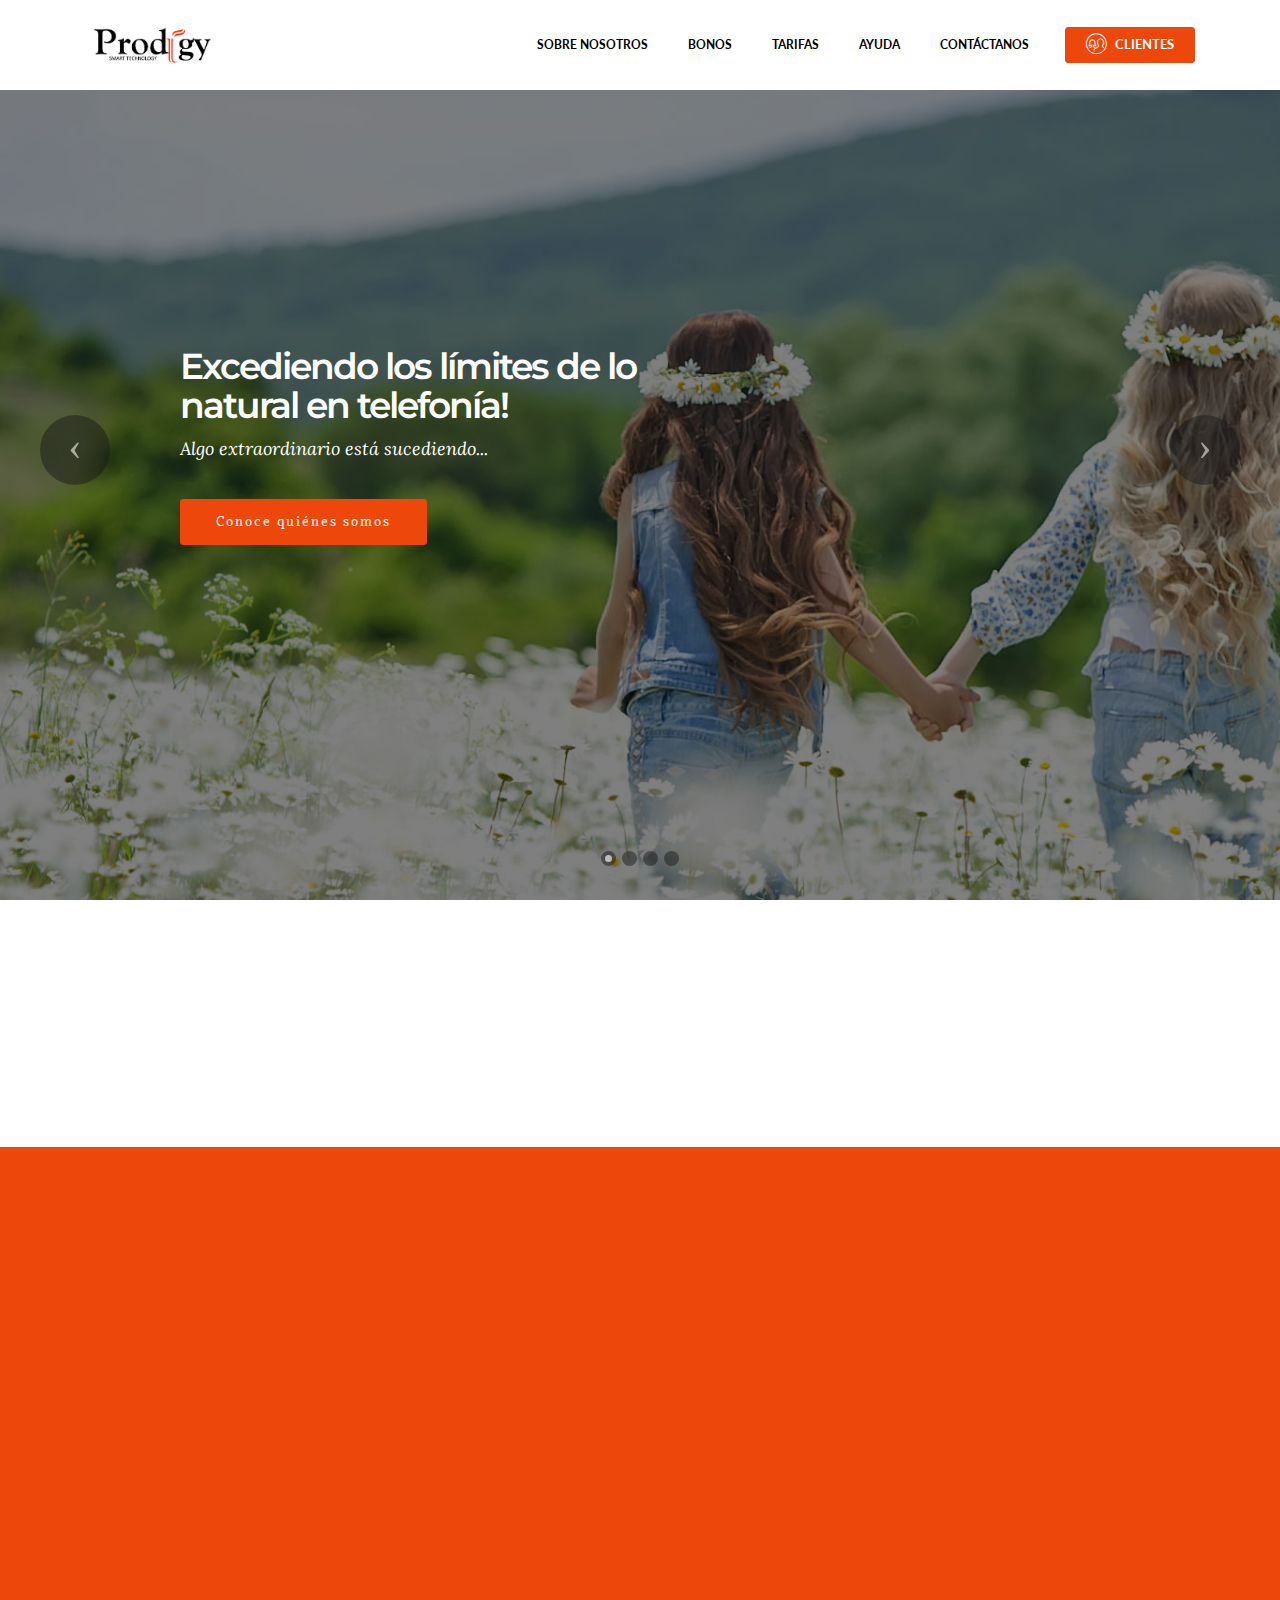
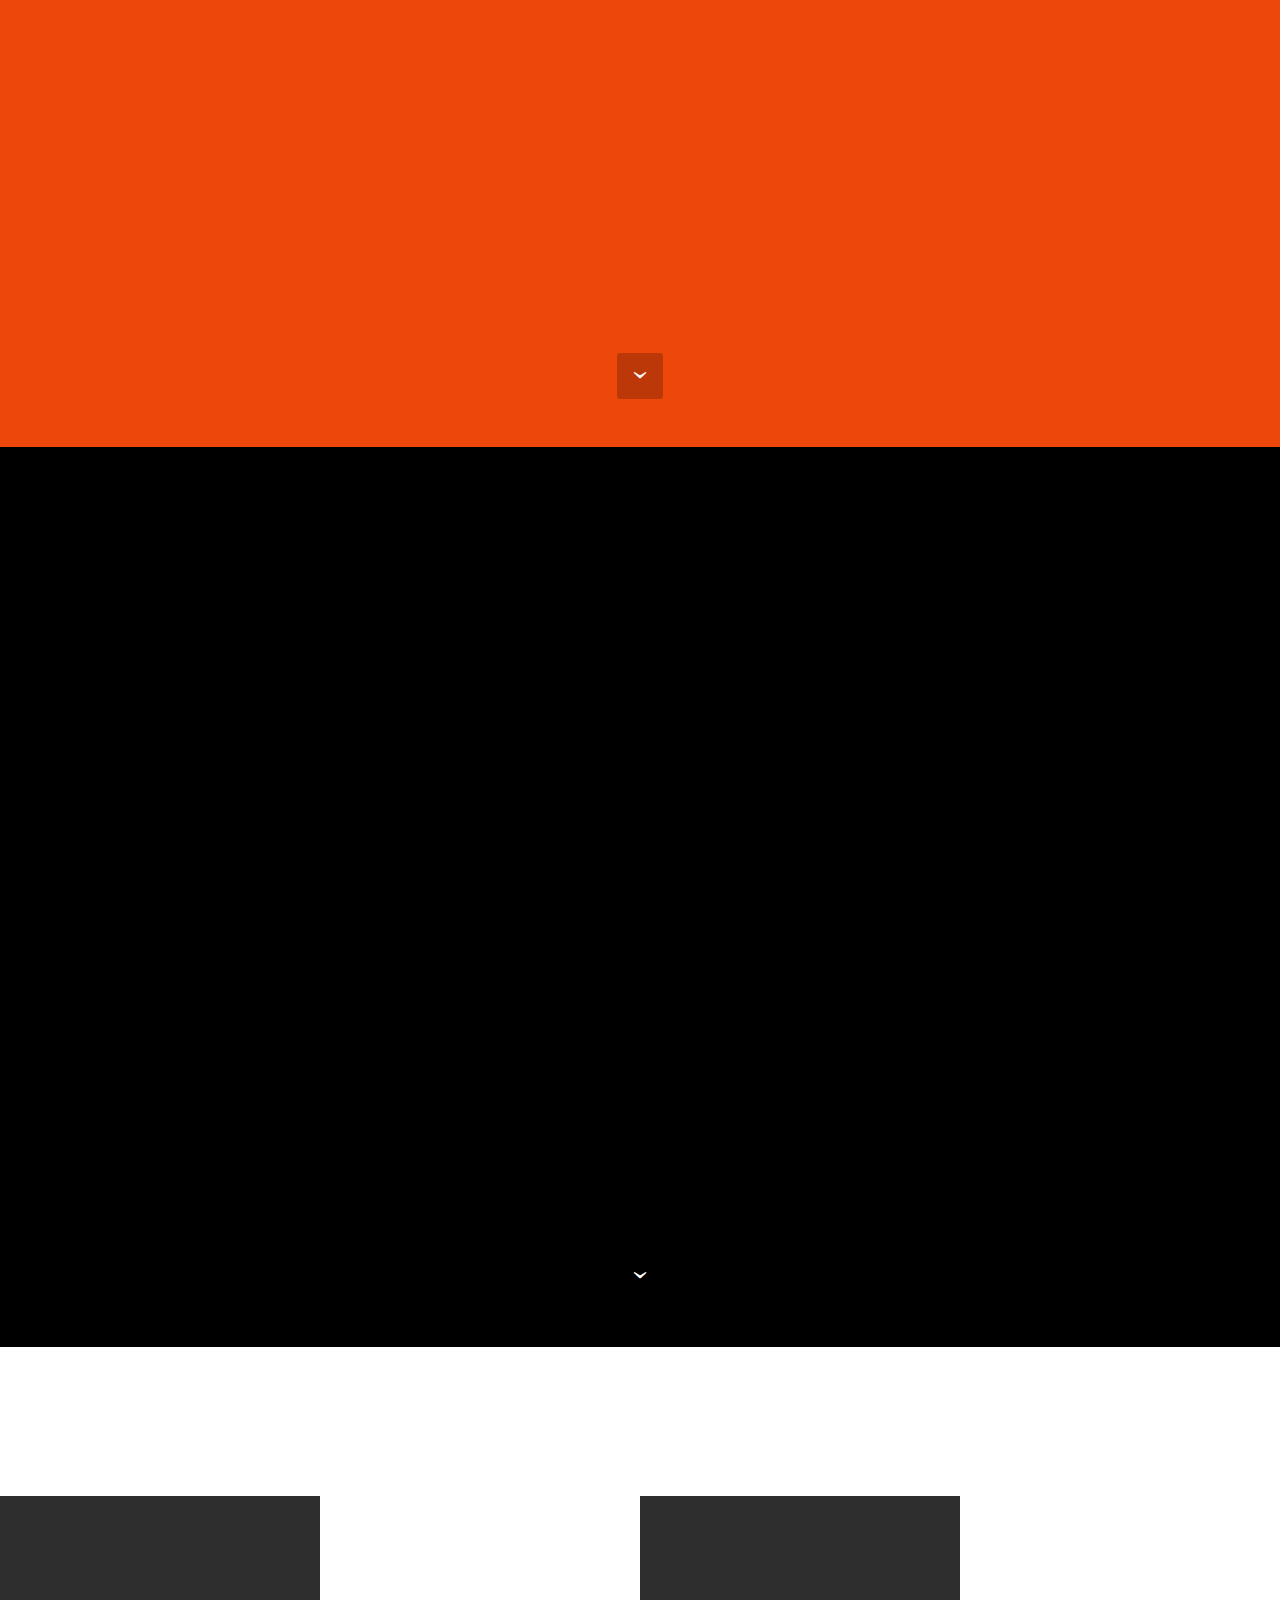
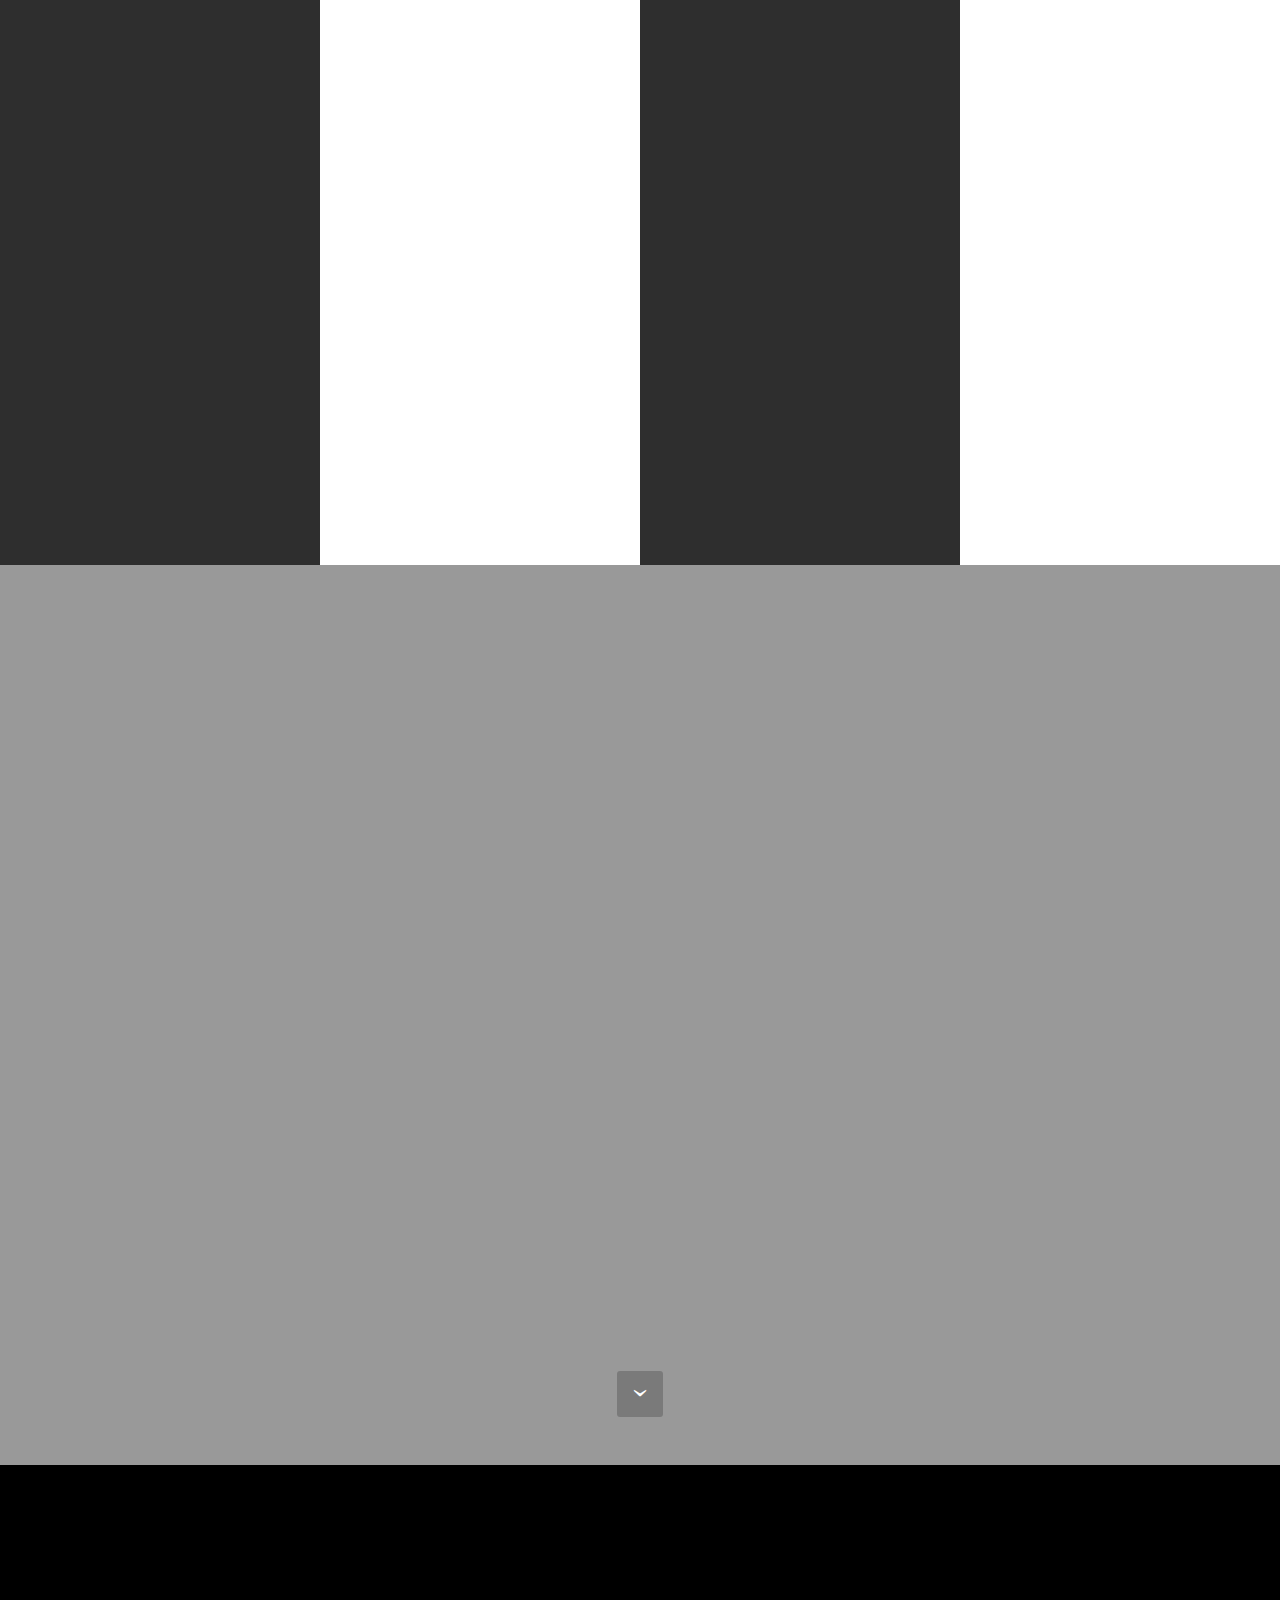
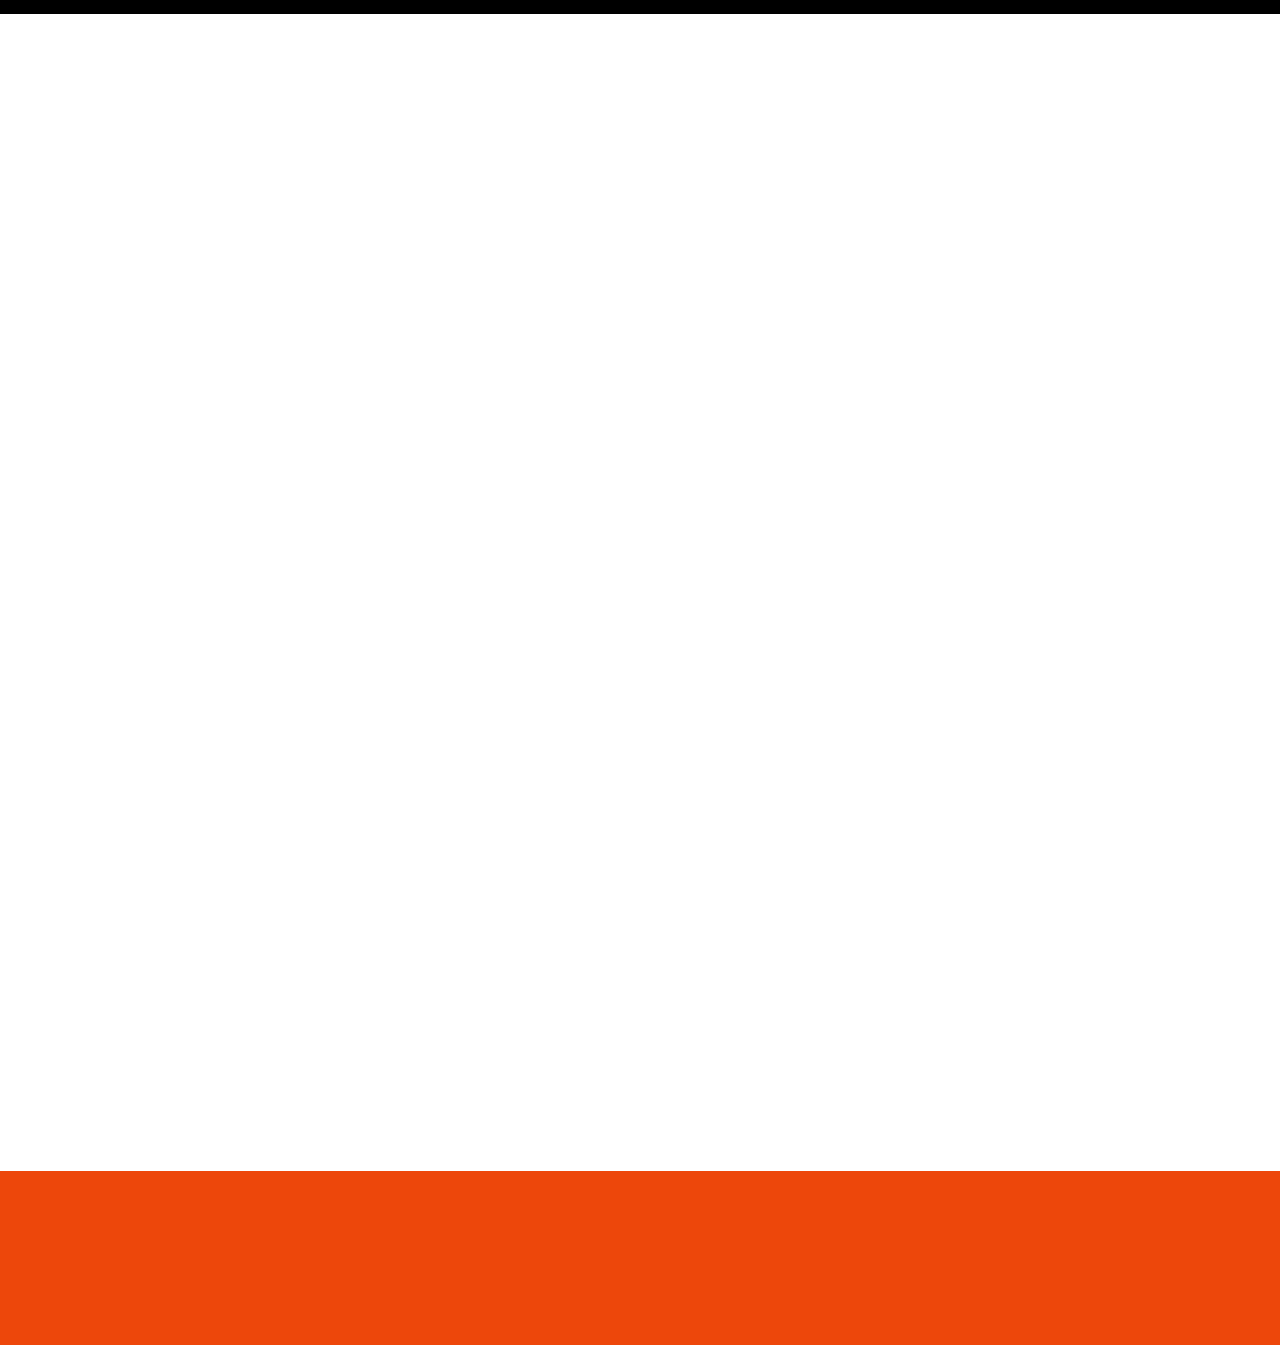
<file: index.html>
<!DOCTYPE html>
<html >
<head>
  <!-- Site made with Mobirise Website Builder v4.8.8, https://mobirise.com -->
  <meta charset="UTF-8">
  <meta http-equiv="X-UA-Compatible" content="IE=edge">
  <meta name="generator" content="Mobirise v4.8.8, mobirise.com">
  <meta name="viewport" content="width=device-width, initial-scale=1, minimum-scale=1">
  <link rel="shortcut icon" href="assets/images/prodigy-logog-1-337x128.jpg" type="image/x-icon">
  <meta name="description" content="">
  <title>Home</title>
  <link rel="stylesheet" href="https://fonts.googleapis.com/css?family=Montserrat:400,700">
  <link rel="stylesheet" href="https://fonts.googleapis.com/css?family=Raleway:100,100i,200,200i,300,300i,400,400i,500,500i,600,600i,700,700i,800,800i,900,900i">
  <link rel="stylesheet" href="assets/web/assets/mobirise-icons2/mobirise2.css">
  <link rel="stylesheet" href="assets/web/assets/mobirise-icons-bold/mobirise-icons-bold.css">
  <link rel="stylesheet" href="https://fonts.googleapis.com/css?family=Lora:400,700,400italic,700italic&subset=latin">
  <link rel="stylesheet" href="assets/web/assets/mobirise-icons/mobirise-icons.css">
  <link rel="stylesheet" href="assets/et-line-font-plugin/style.css">
  <link rel="stylesheet" href="assets/tether/tether.min.css">
  <link rel="stylesheet" href="assets/bootstrap/css/bootstrap.min.css">
  <link rel="stylesheet" href="assets/animate.css/animate.min.css">
  <link rel="stylesheet" href="assets/dropdown/css/style.css">
  <link rel="stylesheet" href="assets/socicon/css/styles.css">
  <link rel="stylesheet" href="assets/snow-plugins/style.css">
  <link rel="stylesheet" href="assets/theme/css/style.css">
  <link rel="stylesheet" href="assets/mobirise/css/mbr-additional.css" type="text/css">
  
  
  
</head>
<body>
  <section id="ext_menu-i" data-rv-view="0">

    <nav class="navbar navbar-dropdown navbar-fixed-top">
        <div class="container">

            <div class="mbr-table">
                <div class="mbr-table-cell">

                    <div class="navbar-brand">
                        <a href="index.html#slider-0" class="navbar-logo"><img src="assets/images/prodigy-logog-1-337x128.jpg" alt="Mobirise"></a>
                        <a class="navbar-caption" href="https://mobirise.com">MOBIRISE</a>
                    </div>

                </div>
                <div class="mbr-table-cell">

                    <button class="navbar-toggler pull-xs-right hidden-md-up" type="button" data-toggle="collapse" data-target="#exCollapsingNavbar">
                        <div class="hamburger-icon"></div>
                    </button>

                    <ul class="nav-dropdown collapse pull-xs-right nav navbar-nav navbar-toggleable-sm" id="exCollapsingNavbar"><li class="nav-item"><a class="nav-link link" href="index.html#header5-6">SOBRE NOSOTROS</a></li><li class="nav-item"><a class="nav-link link" href="index.html#features1-3">BONOS</a></li><li class="nav-item"><a class="nav-link link" href="index.html#header3-a">TARIFAS</a></li><li class="nav-item"><a class="nav-link link" href="page3.html#contacts1-o">AYUDA</a></li><li class="nav-item"><a class="nav-link link" href="index.html#form1-f">CONTÁCTANOS</a></li><li class="nav-item nav-btn"><a class="nav-link btn btn-danger" href="https://mobirise.com/"><span class="mbri-users mbr-iconfont mbr-iconfont-btn" style="color: rgb(255, 255, 255);"></span>CLIENTES</a></li></ul>
                    <button hidden="" class="navbar-toggler navbar-close" type="button" data-toggle="collapse" data-target="#exCollapsingNavbar">
                        <div class="close-icon"></div>
                    </button>

                </div>
            </div>

        </div>
    </nav>

</section>

<section class="engine"><a href="https://mobirise.info/h">how to create a web page for free</a></section><section class="mbr-slider mbr-section mbr-section__container carousel slide mbr-section-nopadding mbr-after-navbar" data-ride="carousel" data-keyboard="false" data-wrap="true" data-pause="false" data-interval="5000" id="slider-0" data-rv-view="2">
    <div>
        <div>
            <div>
                <ol class="carousel-indicators">
                    <li data-app-prevent-settings="" data-target="#slider-0" data-slide-to="0" class="active"></li><li data-app-prevent-settings="" data-target="#slider-0" data-slide-to="1"></li><li data-app-prevent-settings="" data-target="#slider-0" class="" data-slide-to="2"></li><li data-app-prevent-settings="" data-target="#slider-0" data-slide-to="3"></li>
                </ol>
                <div class="carousel-inner" role="listbox">
                    <div class="mbr-section mbr-section-hero carousel-item dark center mbr-section-full active" data-bg-video-slide="false" style="background-image: url(assets/images/portada-1-mesa-de-trabajo-1-copia-5-2000x960.jpg);">
                        <div class="mbr-table-cell">
                            <div class="mbr-overlay"></div>
                            <div class="container-slide container">
                                
                                <div class="row">
                                    <div class="col-md-8 col-md-offset-1">
                                        <h2 class="mbr-section-title display-1">Excediendo los límites de lo
<div>natural en telefonía!</div></h2>
                                        <p class="mbr-section-lead lead">Algo extraordinario está sucediendo...
<br></p>

                                        <div class="mbr-section-btn"><a class="btn btn-lg btn-danger" href="https://mobirise.com">Conoce quiénes somos</a> </div>
                                    </div>
                                </div>
                            </div>
                        </div>
                    </div><div class="mbr-section mbr-section-hero carousel-item dark center mbr-section-full" data-bg-video-slide="false" style="background-image: url(assets/images/shutterstock-257069272-2000x1097.jpg);">
                        <div class="mbr-table-cell">
                            <div class="mbr-overlay"></div>
                            <div class="container-slide container">
                                
                                <div class="row">
                                    <div class="col-md-8 col-md-offset-1">
                                        <h2 class="mbr-section-title display-1">Configura tu tarifa prepago a tu medida&nbsp;</h2>
                                        <p class="mbr-section-lead lead">Algo extraordinario está sucediendo...
<br><br></p>

                                        <div class="mbr-section-btn"><a class="btn btn-lg btn-danger" href="https://mobirise.com">Conoce nuestras tarifas</a> </div>
                                    </div>
                                </div>
                            </div>
                        </div>
                    </div><div class="mbr-section mbr-section-hero carousel-item dark center mbr-section-full" data-bg-video-slide="false" style="background-image: url(assets/images/shutterstock-195313151-2000x1335.jpg);">
                        <div class="mbr-table-cell">
                            <div class="mbr-overlay" style="opacity: 0.4;"></div>
                            <div class="container-slide container">
                                
                                <div class="row">
                                    <div class="col-md-8 col-md-offset-1">
                                        <h2 class="mbr-section-title display-1"><div>La telefonía en tus manos como 
</div><div>nunca la habías vivido</div><div>
</div></h2>
                                        <p class="mbr-section-lead lead">Algo extraordinario está sucediendo...</p>

                                        <div class="mbr-section-btn"><a class="btn btn-lg btn-danger" href="https://mobirise.com">Conoce nuestros bonos</a> </div>
                                    </div>
                                </div>
                            </div>
                        </div>
                    </div><div class="mbr-section mbr-section-hero carousel-item dark center mbr-section-full" data-bg-video-slide="false" style="background-image: url(assets/images/shutterstock-15776011-2000x1333.jpg);">
                        <div class="mbr-table-cell">
                            <div class="mbr-overlay"></div>
                            <div class="container-slide container">
                                
                                <div class="row">
                                    <div class="col-md-8 col-md-offset-1">
                                        <h2 class="mbr-section-title display-1">Se acaba el año, pero
<div>jamás tus datos</div></h2>
                                        <p class="mbr-section-lead lead">Algo extraordinario está sucediendo...
<br></p>

                                        <div class="mbr-section-btn"><a class="btn btn-lg btn-danger" href="https://mobirise.com">Recarga tu Prodigy</a> </div>
                                    </div>
                                </div>
                            </div>
                        </div>
                    </div>
                </div>

                <a data-app-prevent-settings="" class="left carousel-control" role="button" data-slide="prev" href="#slider-0">
                    <span class="icon-prev" aria-hidden="true"></span>
                    <span class="sr-only">Previous</span>
                </a>
                <a data-app-prevent-settings="" class="right carousel-control" role="button" data-slide="next" href="#slider-0">
                    <span class="icon-next" aria-hidden="true"></span>
                    <span class="sr-only">Next</span>
                </a>
            </div>
        </div>
    </div>
</section>

<section class="mbr-cards mbr-section mbr-section-nopadding" id="features7-2" data-rv-view="17" style="background-color: rgb(255, 255, 255);">

    

    <div class="mbr-cards-row row">
        <div class="mbr-cards-col col-xs-12 col-lg-2" style="padding-top: 40px; padding-bottom: 40px;">
            <div class="container">
                <div class="card cart-block">
                    <div class="card-img iconbox"><a href="index.html#features1-3" class="mbri-sale mbr-iconfont mbr-iconfont-features7" style="color: rgb(255, 255, 255);"></a></div>
                    <div class="card-block">
                        <h4 class="card-title"><a href="index.html#header3-9" class="text-black">Bonos</a></h4>
                        
                        
                        
                    </div>
                </div>
            </div>
        </div>
        <div class="mbr-cards-col col-xs-12 col-lg-2" style="padding-top: 40px; padding-bottom: 40px;">
            <div class="container">
                <div class="card cart-block">
                    <div class="card-img iconbox"><a href="page4.html#header1-r" class="mbri-cart-add mbr-iconfont mbr-iconfont-features7" style="color: rgb(255, 255, 255);"></a></div>
                    <div class="card-block">
                        <h4 class="card-title"><a href="page4.html#header1-r" class="text-black">Recargas</a></h4>
                        
                        
                        
                    </div>
                </div>
          </div>
        </div>
        <div class="mbr-cards-col col-xs-12 col-lg-2" style="padding-top: 40px; padding-bottom: 40px;">
            <div class="container">
                <div class="card cart-block">
                    <div class="card-img iconbox"><a href="index.html#header3-a" class="socicon socicon-viber mbr-iconfont mbr-iconfont-features7" style="font-size: 41px; color: rgb(255, 255, 255);"></a></div>
                    <div class="card-block">
                        <h4 class="card-title"><a href="index.html#header3-a" class="text-black">Tarifas</a></h4>
                        
                        
                        
                    </div>
                </div>
            </div>
        </div>
        <div class="mbr-cards-col col-xs-12 col-lg-2" style="padding-top: 40px; padding-bottom: 40px;">
            <div class="container">
                <div class="card cart-block">
                    <div class="card-img iconbox"><a href="page2.html#header1-t" class="mbri-touch mbr-iconfont mbr-iconfont-features7" style="color: rgb(255, 255, 255);"></a></div>
                    <div class="card-block">
                        <h4 class="card-title"><a href="page2.html#header1-t" class="text-black">Activa tu SIM</a></h4>
                        
                        
                        
                    </div>
                </div>
            </div>
        </div>
        <div class="mbr-cards-col col-xs-12 col-lg-2" style="padding-top: 40px; padding-bottom: 40px;">
            <div class="container">
                <div class="card cart-block">
                    <div class="card-img iconbox"><a href="page1.html#header1-u" class="mbri-like mbr-iconfont mbr-iconfont-features7" style="color: rgb(255, 255, 255);"></a></div>
                    <div class="card-block">
                        <h4 class="card-title"><a href="page1.html#header1-u" class="text-black">Portabilidad</a></h4>
                        
                        
                        
                    </div>
                </div>
            </div>
        </div>
        
    </div>
</section>

<section class="mbr-section mbr-section-hero mbr-section-full mbr-section-with-arrow" id="header5-6" data-rv-view="20" style="background-color: rgb(237, 71, 11);">

    

    <div class="mbr-table-cell">

        <div class="container">
            <div class="row">
                <div class="mbr-section col-md-10 col-md-offset-2 text-xs-right">

                    <h1 class="mbr-section-title display-1">NO,<br>NO SOMOS OTRA EMPRESA<br> "MÁS" DE TELEFONÍA</h1>
                    <p class="mbr-section-lead lead">Nosotros queremos darte felicidad, a través de nuestros servicios de voz y datos, sencillos, <br>al mejor precio y sin compromiso de permanencia.&nbsp;</p>
                    
                </div>
            </div>
        </div>
    </div>

    <div class="mbr-arrow mbr-arrow-floating" aria-hidden="true"><a href="#header5-7"><i class="mbr-arrow-icon"></i></a></div>

</section>

<section class="mbr-section mbr-section-hero mbr-section-full mbr-section-with-arrow" id="header5-7" data-rv-view="23" style="background-color: rgb(0, 0, 0);">

    

    <div class="mbr-table-cell">

        <div class="container">
            <div class="row">
                <div class="mbr-section col-md-10">

                    <h1 class="mbr-section-title display-1">SABEMOS QUE <br>LA DIFERENCIA ENTRE LO<br> NORMAL Y EXTRAORDINARIO<br>ES ESE PEQUEÑO EXTRA</h1>
                    <p class="mbr-section-lead lead">Queremos darte más risas, más diversión, más amor, más experiencias,<br>recuerdos inolvidables que no se acaben...por eso te ofrecemos datos y llamadas a tu medida.</p>
                    
                </div>
            </div>
        </div>
    </div>

    <div class="mbr-arrow mbr-arrow-floating" aria-hidden="true"><a href="#header3-9"><i class="mbr-arrow-icon"></i></a></div>

</section>

<section class="mbr-section mbr-section__container article" id="header3-9" data-rv-view="26" style="background-color: rgb(255, 255, 255); padding-top: 20px; padding-bottom: 20px;">
    <div class="container">
        <div class="row">
            <div class="col-xs-12">
                <h3 class="mbr-section-title display-2">Bonos</h3>
                <small class="mbr-section-subtitle">Recarga online y en nuestros puntos de venta todos tus bonos y tarifas prepago con bonos predefinidos para poder hablar y navegar fácilmente. Las recargas Prodigy se pueden realizar cuando y donde quieras.</small>
            </div>
        </div>
    </div>
</section>

<section class="mbr-cards mbr-section mbr-section-nopadding" id="features1-3" data-rv-view="28" style="background-color: rgb(255, 255, 255);">

        

    <div class="mbr-cards-row row striped">

        <div class="mbr-cards-col col-xs-12 col-lg-3" style="padding-top: 40px; padding-bottom: 40px;">
            <div class="container">
                <div class="card cart-block">
                    <div class="card-img"><img src="assets/images/shutterstock-209522878-600x400.jpg" class="card-img-top"></div>
                    <div class="card-block">
                        <h4 class="card-title">5€</h4>
                        <h5 class="card-subtitle">PLAN BRONCE</h5>
                        <p class="card-text">100 minutos nacionales e internacionales<br><br>1 GB<br><br>+ 1 GB Internacional<br><br>4g<br><br></p>
                        <div class="card-btn"><a href="https://mobirise.com" class="btn btn-danger">LO QUIERO</a></div>
                    </div>
                </div>
            </div>
        </div>
        <div class="mbr-cards-col col-xs-12 col-lg-3" style="padding-top: 40px; padding-bottom: 40px;">
            <div class="container">
                <div class="card cart-block">
                    <div class="card-img"><img src="assets/images/shutterstock-406602010-600x400.jpg" class="card-img-top"></div>
                    <div class="card-block">
                        <h4 class="card-title">10€</h4>
                        <h5 class="card-subtitle">PLAN PLATA</h5>
                        <p class="card-text">400 minutos nacionales e internacionales
<br>
<br>&nbsp;3 GB
<br>
<br>+ 1 GB Internacional
<br>
<br>4g&nbsp;<br><br></p>
                        <div class="card-btn"><a href="https://mobirise.com" class="btn btn-danger">LO QUIERO</a></div>
                    </div>
                </div>
            </div>
        </div>
        <div class="mbr-cards-col col-xs-12 col-lg-3" style="padding-top: 40px; padding-bottom: 40px;">
            <div class="container">
                <div class="card cart-block">
                    <div class="card-img"><img src="assets/images/shutterstock-562748479-600x400.jpg" class="card-img-top"></div>
                    <div class="card-block">
                        <h4 class="card-title">15€</h4>
                        <h5 class="card-subtitle">PLAN ORO</h5>
                        <p class="card-text">700 minutos nacionales e internacionales
<br>
<br>6 GB
<br>
<br>+ 1 GB Internacional
<br>
<br>4g&nbsp;<br><br></p>
                        <div class="card-btn"><a href="https://mobirise.com" class="btn btn-danger">LO QUIERO</a></div>
                    </div>
                </div>
            </div>
        </div>
        <div class="mbr-cards-col col-xs-12 col-lg-3" style="padding-top: 40px; padding-bottom: 40px;">
            <div class="container">
                <div class="card cart-block">
                    <div class="card-img"><img src="assets/images/shutterstock-701408431-600x400.jpg" class="card-img-top"></div>
                    <div class="card-block">
                        <h4 class="card-title">20€</h4>
                        <h5 class="card-subtitle">PLAN PLATINO</h5>
                        <p class="card-text">1500 minutos nacionales e internacionales
<br>
<br>12 GB
<br>
<br>+ 1 GB Internacional
<br>
<br>4g&nbsp;<br><br></p>
                        <div class="card-btn"><a href="https://mobirise.com" class="btn btn-danger">LO QUIERO</a></div>
                    </div>
                </div>
            </div>
        </div>
        
        
    </div>
</section>

<section class="mbr-section mbr-section-hero mbr-section-full mbr-section-with-arrow mbr-parallax-background" id="header1-h" data-rv-view="31" style="background-image: url(assets/images/shutterstock-285968883-2000x1429.jpg);">

    <div class="mbr-overlay" style="opacity: 0.4; background-color: rgb(0, 0, 0);"></div>

    <div class="mbr-table-cell">

        <div class="container">
            <div class="row">
                <div class="mbr-section col-md-10 col-md-offset-2 text-xs-right">

                    <h1 class="mbr-section-title display-1">PRODIGY ES ALGO ASÍ
<div>COMO TRANSFORMAR LO 
</div><div>COMÚN Y CORRIENTE
</div><div>EN ALGO EXTRAORDINARIO</div></h1>
                    
                    
                </div>
            </div>
        </div>
    </div>

    <div class="mbr-arrow mbr-arrow-floating" aria-hidden="true"><a href="#header3-a"><i class="mbr-arrow-icon"></i></a></div>

</section>

<section class="mbr-section mbr-section__container article" id="header3-a" data-rv-view="34" style="background-color: rgb(0, 0, 0); padding-top: 20px; padding-bottom: 20px;">
    <div class="container">
        <div class="row">
            <div class="col-xs-12">
                <h3 class="mbr-section-title display-2">Tarifas</h3>
                <small class="mbr-section-subtitle"><br>Conoce nuestras tarifas Prepago para que elijas el plan que mejor se adapte a tus necesidades.</small>
            </div>
        </div>
    </div>
</section>

<section class="mbr-section mbr-section__container" id="buttons1-c" data-rv-view="36" style="background-color: rgb(255, 255, 255); padding-top: 20px; padding-bottom: 20px;">

    <div class="container">
        <div class="row">
            <div class="col-xs-12">
                <div class="text-xs-center"><a class="btn btn-danger" href="index.html#features4-b">NACIONALES</a> <a class="btn btn-black-outline btn-black" href="https://mobirise.com/mobirise-free-mac.zip">INTERNACIONALES</a> <a class="btn btn-danger-outline btn-danger" href="https://mobirise.com/mobirise-free-mac.zip">ROAMING</a></div>
            </div>
        </div>
    </div>

</section>

<section class="mbr-cards mbr-section mbr-section-nopadding" id="features4-b" data-rv-view="38" style="background-color: rgb(255, 255, 255);">

    

    <div class="mbr-cards-row row">
        <div class="mbr-cards-col col-xs-12 col-lg-2" style="padding-top: 80px; padding-bottom: 80px;">
            <div class="container">
                <div class="card cart-block">
                    <div class="card-img iconbox"><a href="https://mobirise.com" class="socicon socicon-viber mbr-iconfont mbr-iconfont-features4" style="font-size: 34px; color: rgb(255, 255, 255);"></a></div>
                    <div class="card-block">
                        <h4 class="card-title">España fijos</h4>
                        
                        <p class="card-text"><br>0.012€/min</p>
                        
                    </div>
                </div>
            </div>
        </div>
        <div class="mbr-cards-col col-xs-12 col-lg-2" style="padding-top: 80px; padding-bottom: 80px;">
            <div class="container">
                <div class="card cart-block">
                    <div class="card-img iconbox"><a href="https://mobirise.com" class="mbri-mobile2 mbr-iconfont mbr-iconfont-features4" style="font-size: 39px; color: rgb(255, 255, 255);"></a></div>
                    <div class="card-block">
                        <h4 class="card-title">Móviles Nacionales (Prodigy)</h4>
                        
                        <p class="card-text"><br>0.182€/min</p>
                        
                    </div>
                </div>
          </div>
        </div>
        <div class="mbr-cards-col col-xs-12 col-lg-2" style="padding-top: 80px; padding-bottom: 80px;">
            <div class="container">
                <div class="card cart-block">
                    <div class="card-img iconbox"><a href="https://mobirise.com" class="mbrib-mobile2 mbr-iconfont mbr-iconfont-features4" style="font-size: 39px; color: rgb(255, 255, 255);"></a></div>
                    <div class="card-block">
                        <h4 class="card-title">Móviles 
<div>Nacionales
</div><div>(otros móviles)</div></h4>
                        
                        <p class="card-text">0.199€/min</p>
                        
                    </div>
                </div>
            </div>
        </div>
        <div class="mbr-cards-col col-xs-12 col-lg-2" style="padding-top: 80px; padding-bottom: 80px;">
            <div class="container">
                <div class="card cart-block">
                    <div class="card-img iconbox"><a href="https://mobirise.com" class="socicon socicon-mail mbr-iconfont mbr-iconfont-features4" style="font-size: 30px; color: rgb(255, 255, 255);"></a></div>
                    <div class="card-block">
                        <h4 class="card-title">Mensajes Nacionales
<div>(Prodigy)</div></h4>
                        
                        <p class="card-text">0.133€/SMS</p>
                        
                    </div>
                </div>
            </div>
        </div>
        <div class="mbr-cards-col col-xs-12 col-lg-2" style="padding-top: 80px; padding-bottom: 80px;">
            <div class="container">
                <div class="card cart-block">
                    <div class="card-img iconbox"><a href="https://mobirise.com" class="mbri-help mbr-iconfont mbr-iconfont-features4" style="font-size: 30px; color: rgb(255, 255, 255);"></a></div>
                    <div class="card-block">
                        <h4 class="card-title">Mensajes Nacionales
<div>(Prodigy)</div><div><br></div></h4>
                        
                        <p class="card-text">0.199€/SMS</p>
                        
                    </div>
                </div>
            </div>
        </div>
        <div class="mbr-cards-col col-xs-12 col-lg-2" style="padding-top: 80px; padding-bottom: 80px;">
            <div class="container">
                <div class="card cart-block">
                    <div class="card-img iconbox"><a href="https://mobirise.com" class="mobi-mbri mobi-mbri-globe mbr-iconfont mbr-iconfont-features4" style="font-size: 30px; color: rgb(255, 255, 255);"></a></div>
                    <div class="card-block">
                        <h4 class="card-title">Datos móviles</h4>
                        
                        <p class="card-text"><br>0.169€/MB</p>
                        
                    </div>
                </div>
            </div>
        </div>
    </div>
</section>

<section class="mbr-section form1" id="form1-f" data-rv-view="41" style="background-color: rgb(255, 255, 255); padding-top: 40px; padding-bottom: 120px;">
    
    <div class="mbr-section mbr-section__container mbr-section__container--middle">
        <div class="container">
            <div class="row">
                <div class="col-xs-12 text-xs-center">
                    <h3 class="mbr-section-title display-2">Contáctanos</h3>
                    <small class="mbr-section-subtitle">¡Escríbenos, te contestaremos en breve!&nbsp;<br></small>
                </div>
            </div>
        </div>
    </div>
    <div class="mbr-section mbr-section-nopadding">
        <div class="container">
            <div class="row">
                <div class="col-xs-12 col-lg-10 col-lg-offset-1" data-form-type="formoid">


                    <div data-form-alert="true">
                        <div hidden="" data-form-alert-success="true" class="alert alert-form alert-success text-xs-center">Thanks for filling out form!</div>
                    </div>


                    <form action="https://mobirise.com/" method="post" data-form-title="Contáctanos">

                        <input type="hidden" value="KF2UoN7tUyxuBj2DSD0R2MDsNRVvr2GA1gi7pjGxAuHog4xd7XjgqTYk63y8J3j0zYuMBgOUxBJTopbrMD4LVtyLzSKKZu2y+IF3cVHbyCLau1FfTfk0TA2GsCfAqlP1" data-form-email="true">

                        <div class="row row-sm-offset">

                            <div class="col-xs-12 col-md-4">
                                <div class="form-group">
                                    <label class="form-control-label" for="form1-f-name">Name<span class="form-asterisk">*</span></label>
                                    <input type="text" class="form-control" name="name" required="" data-form-field="Name" id="form1-f-name">
                                </div>
                            </div>

                            <div class="col-xs-12 col-md-4">
                                <div class="form-group">
                                    <label class="form-control-label" for="form1-f-email">Email<span class="form-asterisk">*</span></label>
                                    <input type="email" class="form-control" name="email" required="" data-form-field="Email" id="form1-f-email">
                                </div>
                            </div>

                            <div class="col-xs-12 col-md-4">
                                <div class="form-group">
                                    <label class="form-control-label" for="form1-f-phone">Phone</label>
                                    <input type="tel" class="form-control" name="phone" data-form-field="Phone" id="form1-f-phone">
                                </div>
                            </div>

                        </div>

                        <div class="form-group">
                            <label class="form-control-label" for="form1-f-message">Message</label>
                            <textarea class="form-control" name="message" rows="7" data-form-field="Message" id="form1-f-message"></textarea>
                        </div>

                        <div><button type="submit" class="btn btn-danger">CONTACT US</button></div>

                    </form>
                </div>
            </div>
        </div>
    </div>
</section>

<section class="mbr-section mbr-section-md-padding mbr-footer footer1" id="contacts1-g" data-rv-view="50" style="background-color: rgb(237, 71, 11); padding-top: 30px; padding-bottom: 30px;">
    
    <div class="container">
        <div class="row">
            <div class="mbr-footer-content col-xs-12 col-md-3">
                <div><img src="assets/images/prodigy-blanco-2-2-128x64.png"></div>
            </div>
            <div class="mbr-footer-content col-xs-12 col-md-3">
                <p><strong>Address</strong><br>
1234 Street Name<br>
City, AA 99999</p>
            </div>
            <div class="mbr-footer-content col-xs-12 col-md-3">
                <p><strong>Contacts</strong><br>
Email: support@mobirise.com<br>
Phone: +1 (0) 000 0000 001<br>
Fax: +1 (0) 000 0000 002</p>
            </div>
            <div class="mbr-footer-content col-xs-12 col-md-3">
                <p><strong>Links</strong><br>
<a class="text-primary" href="https://mobirise.com/">Website builder</a><br>
<a class="text-primary" href="https://mobirise.com/mobirise-free-win.zip">Download for Windows</a><br>
<a class="text-primary" href="https://mobirise.com/mobirise-free-mac.zip">Download for Mac</a></p>
            </div>

        </div>
    </div>
</section>


  <script src="assets/web/assets/jquery/jquery.min.js"></script>
  <script src="assets/tether/tether.min.js"></script>
  <script src="assets/bootstrap/js/bootstrap.min.js"></script>
  <script src="assets/smooth-scroll/smooth-scroll.js"></script>
  <script src="assets/viewport-checker/jquery.viewportchecker.js"></script>
  <script src="assets/bootstrap-carousel-swipe/bootstrap-carousel-swipe.js"></script>
  <script src="assets/jarallax/jarallax.js"></script>
  <script src="assets/touch-swipe/jquery.touch-swipe.min.js"></script>
  <script src="assets/dropdown/js/script.min.js"></script>
  <script src="assets/snow-plugins/schnee.js"></script>
  <script src="assets/theme/js/script.js"></script>
  <script src="assets/formoid/formoid.min.js"></script>
  
  
  <input name="animation" type="hidden">
  </body>
</html>
</file>
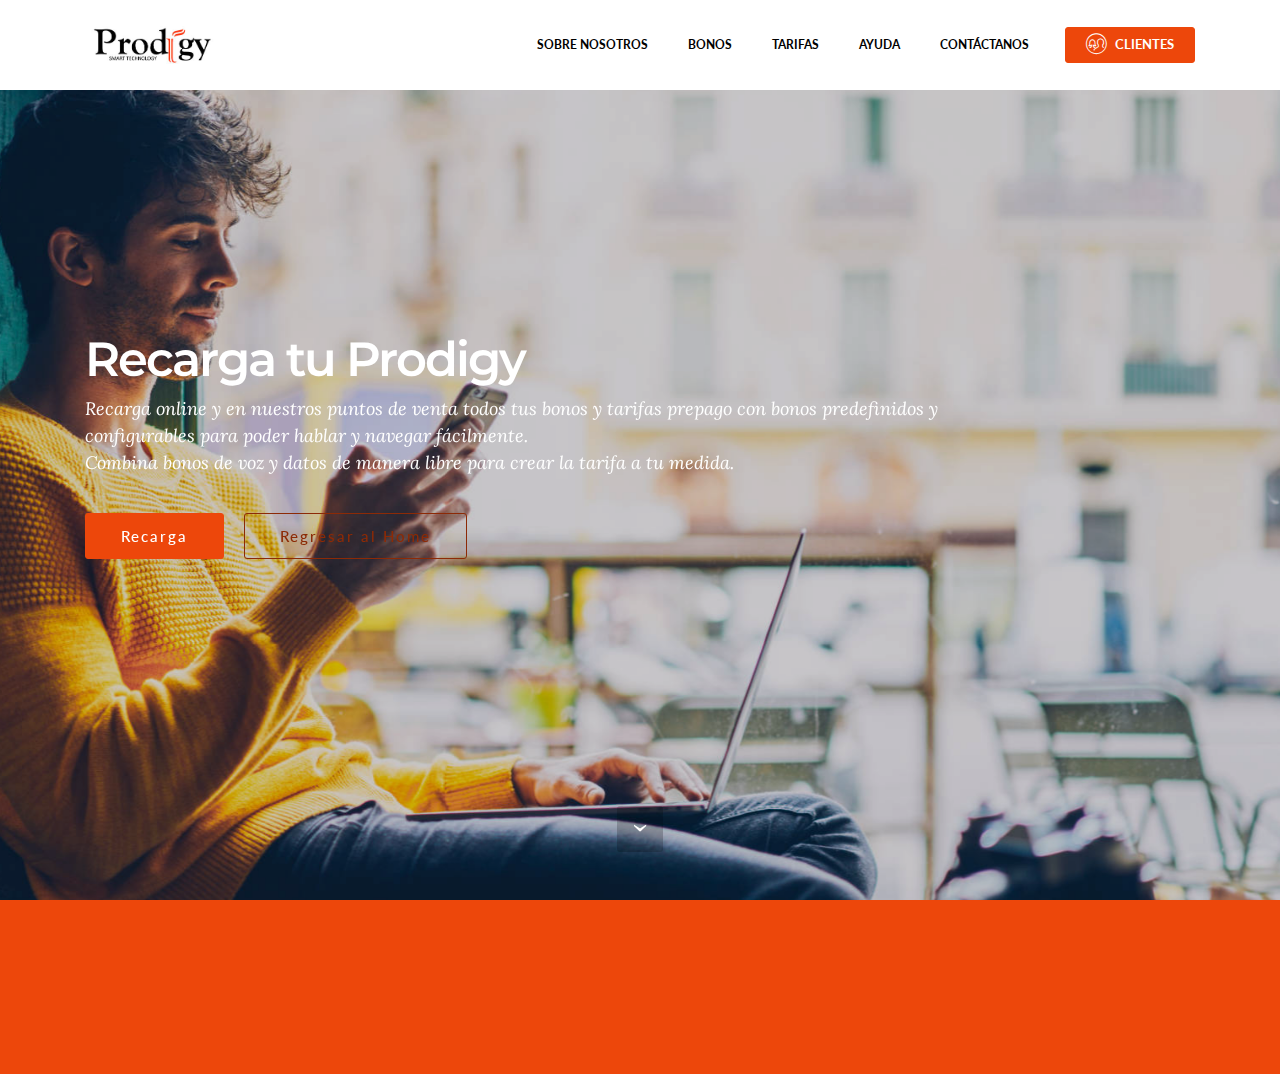
<file: page1.html>
<!DOCTYPE html>
<html >
<head>
  <!-- Site made with Mobirise Website Builder v4.8.8, https://mobirise.com -->
  <meta charset="UTF-8">
  <meta http-equiv="X-UA-Compatible" content="IE=edge">
  <meta name="generator" content="Mobirise v4.8.8, mobirise.com">
  <meta name="viewport" content="width=device-width, initial-scale=1, minimum-scale=1">
  <link rel="shortcut icon" href="assets/images/prodigy-logog-1-337x128.jpg" type="image/x-icon">
  <meta name="description" content="Website Builder Description">
  <title>Portabilidad</title>
  <link rel="stylesheet" href="assets/web/assets/mobirise-icons/mobirise-icons.css">
  <link rel="stylesheet" href="https://fonts.googleapis.com/css?family=Montserrat:400,700">
  <link rel="stylesheet" href="https://fonts.googleapis.com/css?family=Raleway:100,100i,200,200i,300,300i,400,400i,500,500i,600,600i,700,700i,800,800i,900,900i">
  <link rel="stylesheet" href="https://fonts.googleapis.com/css?family=Lora:400,700,400italic,700italic&subset=latin">
  <link rel="stylesheet" href="assets/tether/tether.min.css">
  <link rel="stylesheet" href="assets/bootstrap/css/bootstrap.min.css">
  <link rel="stylesheet" href="assets/animate.css/animate.min.css">
  <link rel="stylesheet" href="assets/dropdown/css/style.css">
  <link rel="stylesheet" href="assets/snow-plugins/style.css">
  <link rel="stylesheet" href="assets/theme/css/style.css">
  <link rel="stylesheet" href="assets/mobirise/css/mbr-additional.css" type="text/css">
  
  
  
</head>
<body>
  <section id="ext_menu-j" data-rv-view="63">

    <nav class="navbar navbar-dropdown navbar-fixed-top">
        <div class="container">

            <div class="mbr-table">
                <div class="mbr-table-cell">

                    <div class="navbar-brand">
                        <a href="index.html#slider-0" class="navbar-logo"><img src="assets/images/prodigy-logog-1-337x128.jpg" alt="Mobirise"></a>
                        <a class="navbar-caption" href="https://mobirise.com">MOBIRISE</a>
                    </div>

                </div>
                <div class="mbr-table-cell">

                    <button class="navbar-toggler pull-xs-right hidden-md-up" type="button" data-toggle="collapse" data-target="#exCollapsingNavbar">
                        <div class="hamburger-icon"></div>
                    </button>

                    <ul class="nav-dropdown collapse pull-xs-right nav navbar-nav navbar-toggleable-sm" id="exCollapsingNavbar"><li class="nav-item"><a class="nav-link link" href="index.html#header5-6">SOBRE NOSOTROS</a></li><li class="nav-item"><a class="nav-link link" href="index.html#features1-3">BONOS</a></li><li class="nav-item"><a class="nav-link link" href="index.html#header3-a">TARIFAS</a></li><li class="nav-item"><a class="nav-link link" href="page3.html#contacts1-o">AYUDA</a></li><li class="nav-item"><a class="nav-link link" href="index.html#form1-f">CONTÁCTANOS</a></li><li class="nav-item nav-btn"><a class="nav-link btn btn-danger" href="https://mobirise.com/"><span class="mbri-users mbr-iconfont mbr-iconfont-btn" style="color: rgb(255, 255, 255);"></span>CLIENTES</a></li></ul>
                    <button hidden="" class="navbar-toggler navbar-close" type="button" data-toggle="collapse" data-target="#exCollapsingNavbar">
                        <div class="close-icon"></div>
                    </button>

                </div>
            </div>

        </div>
    </nav>

</section>

<section class="engine"><a href="https://mobirise.info/n">simple web templates</a></section><section class="mbr-section mbr-section-hero mbr-section-full mbr-section-with-arrow mbr-parallax-background mbr-after-navbar" id="header1-u" data-rv-view="60" style="background-image: url(assets/images/shutterstock-1027895222-2000x1334.jpg);">

    <div class="mbr-overlay" style="opacity: 0.2; background-color: rgb(0, 0, 0);"></div>

    <div class="mbr-table-cell">

        <div class="container">
            <div class="row">
                <div class="mbr-section col-md-10">

                    <h1 class="mbr-section-title display-1">Recarga tu Prodigy</h1>
                    <p class="mbr-section-lead lead">Recarga online y en nuestros puntos de venta todos tus bonos y tarifas prepago con bonos predefinidos y configurables
para poder hablar y navegar fácilmente.
<br>Combina bonos de voz y datos de manera libre para crear la tarifa a tu medida.</p>
                    <div class="mbr-section-btn"><a class="btn btn-lg btn-danger" href="https://mobirise.com">Recarga</a> <a class="btn btn-lg btn-danger-outline btn-danger" href="index.html#features7-2">Regresar al Home</a></div>
                </div>
            </div>
        </div>
    </div>

    <div class="mbr-arrow mbr-arrow-floating" aria-hidden="true"><a href="#contacts1-k"><i class="mbr-arrow-icon"></i></a></div>

</section>

<section class="mbr-section mbr-section-md-padding mbr-footer footer1" id="contacts1-k" data-rv-view="65" style="background-color: rgb(237, 71, 11); padding-top: 30px; padding-bottom: 30px;">
    
    <div class="container">
        <div class="row">
            <div class="mbr-footer-content col-xs-12 col-md-3">
                <div><img src="assets/images/prodigy-blanco-2-2-128x64.png"></div>
            </div>
            <div class="mbr-footer-content col-xs-12 col-md-3">
                <p><strong>Address</strong><br>
1234 Street Name<br>
City, AA 99999</p>
            </div>
            <div class="mbr-footer-content col-xs-12 col-md-3">
                <p><strong>Contacts</strong><br>
Email: support@mobirise.com<br>
Phone: +1 (0) 000 0000 001<br>
Fax: +1 (0) 000 0000 002</p>
            </div>
            <div class="mbr-footer-content col-xs-12 col-md-3">
                <p><strong>Links</strong><br>
<a class="text-primary" href="https://mobirise.com/">Website builder</a><br>
<a class="text-primary" href="https://mobirise.com/mobirise-free-win.zip">Download for Windows</a><br>
<a class="text-primary" href="https://mobirise.com/mobirise-free-mac.zip">Download for Mac</a></p>
            </div>

        </div>
    </div>
</section>


  <script src="assets/web/assets/jquery/jquery.min.js"></script>
  <script src="assets/tether/tether.min.js"></script>
  <script src="assets/bootstrap/js/bootstrap.min.js"></script>
  <script src="assets/jarallax/jarallax.js"></script>
  <script src="assets/viewport-checker/jquery.viewportchecker.js"></script>
  <script src="assets/dropdown/js/script.min.js"></script>
  <script src="assets/touch-swipe/jquery.touch-swipe.min.js"></script>
  <script src="assets/smooth-scroll/smooth-scroll.js"></script>
  <script src="assets/snow-plugins/schnee.js"></script>
  <script src="assets/theme/js/script.js"></script>
  
  
  <input name="animation" type="hidden">
  </body>
</html>
</file>
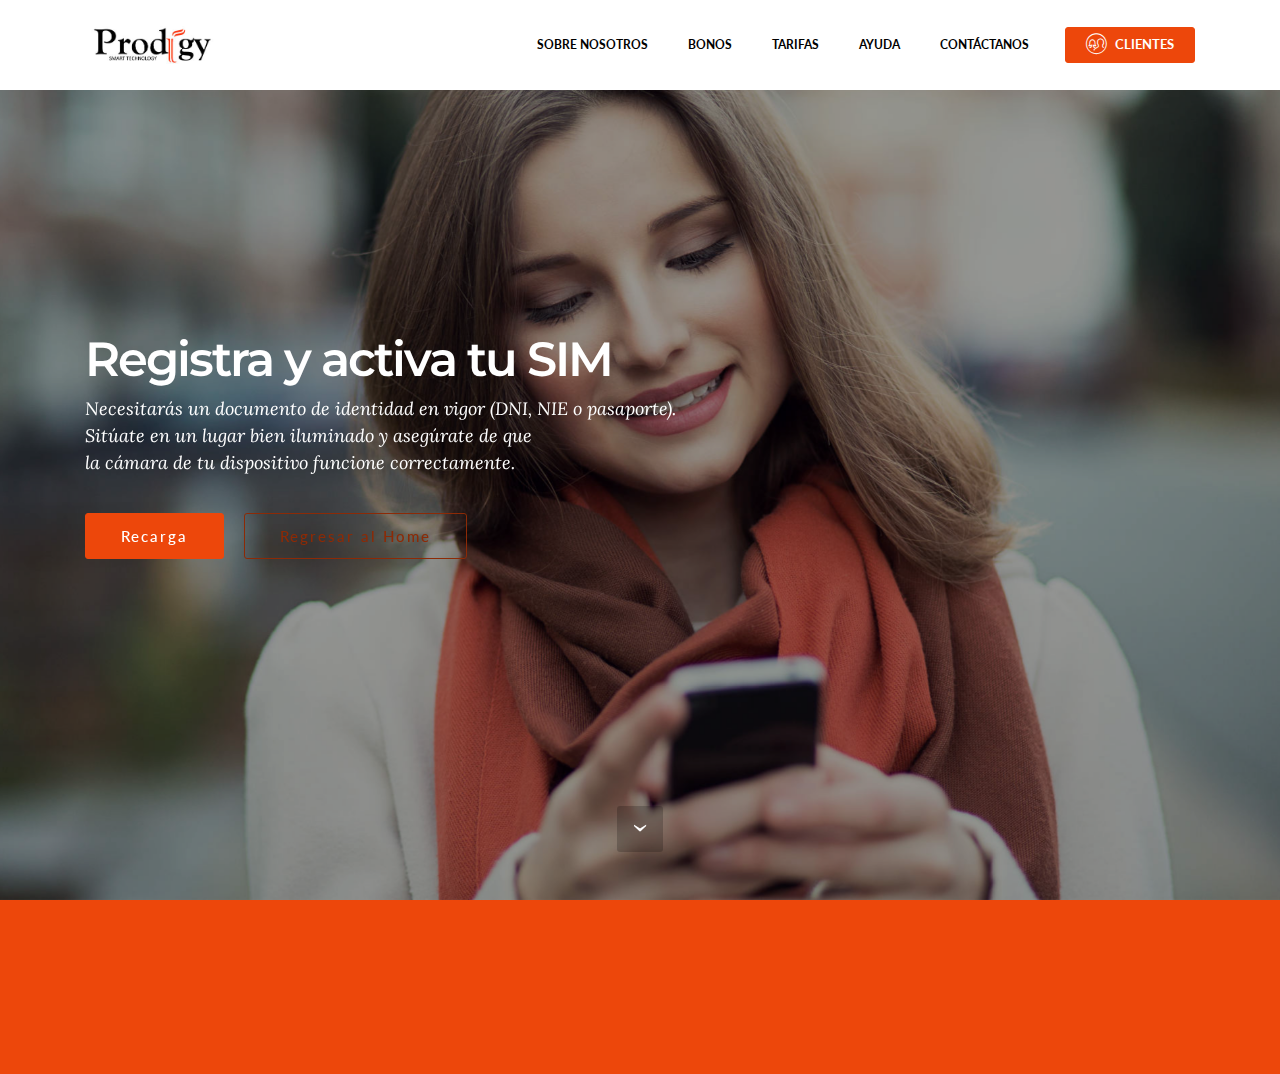
<file: page2.html>
<!DOCTYPE html>
<html >
<head>
  <!-- Site made with Mobirise Website Builder v4.8.8, https://mobirise.com -->
  <meta charset="UTF-8">
  <meta http-equiv="X-UA-Compatible" content="IE=edge">
  <meta name="generator" content="Mobirise v4.8.8, mobirise.com">
  <meta name="viewport" content="width=device-width, initial-scale=1, minimum-scale=1">
  <link rel="shortcut icon" href="assets/images/prodigy-logog-1-337x128.jpg" type="image/x-icon">
  <meta name="description" content="Web Generator Description">
  <title>ACTIVA TU SIM</title>
  <link rel="stylesheet" href="assets/web/assets/mobirise-icons/mobirise-icons.css">
  <link rel="stylesheet" href="https://fonts.googleapis.com/css?family=Montserrat:400,700">
  <link rel="stylesheet" href="https://fonts.googleapis.com/css?family=Raleway:100,100i,200,200i,300,300i,400,400i,500,500i,600,600i,700,700i,800,800i,900,900i">
  <link rel="stylesheet" href="https://fonts.googleapis.com/css?family=Lora:400,700,400italic,700italic&subset=latin">
  <link rel="stylesheet" href="assets/tether/tether.min.css">
  <link rel="stylesheet" href="assets/bootstrap/css/bootstrap.min.css">
  <link rel="stylesheet" href="assets/animate.css/animate.min.css">
  <link rel="stylesheet" href="assets/dropdown/css/style.css">
  <link rel="stylesheet" href="assets/snow-plugins/style.css">
  <link rel="stylesheet" href="assets/theme/css/style.css">
  <link rel="stylesheet" href="assets/mobirise/css/mbr-additional.css" type="text/css">
  
  
  
</head>
<body>
  <section id="ext_menu-l" data-rv-view="70">

    <nav class="navbar navbar-dropdown navbar-fixed-top">
        <div class="container">

            <div class="mbr-table">
                <div class="mbr-table-cell">

                    <div class="navbar-brand">
                        <a href="index.html#slider-0" class="navbar-logo"><img src="assets/images/prodigy-logog-1-337x128.jpg" alt="Mobirise"></a>
                        <a class="navbar-caption" href="https://mobirise.com">MOBIRISE</a>
                    </div>

                </div>
                <div class="mbr-table-cell">

                    <button class="navbar-toggler pull-xs-right hidden-md-up" type="button" data-toggle="collapse" data-target="#exCollapsingNavbar">
                        <div class="hamburger-icon"></div>
                    </button>

                    <ul class="nav-dropdown collapse pull-xs-right nav navbar-nav navbar-toggleable-sm" id="exCollapsingNavbar"><li class="nav-item"><a class="nav-link link" href="index.html#header5-6">SOBRE NOSOTROS</a></li><li class="nav-item"><a class="nav-link link" href="index.html#features1-3">BONOS</a></li><li class="nav-item"><a class="nav-link link" href="index.html#header3-a">TARIFAS</a></li><li class="nav-item"><a class="nav-link link" href="page3.html#contacts1-o">AYUDA</a></li><li class="nav-item"><a class="nav-link link" href="index.html#form1-f">CONTÁCTANOS</a></li><li class="nav-item nav-btn"><a class="nav-link btn btn-danger" href="https://mobirise.com/"><span class="mbri-users mbr-iconfont mbr-iconfont-btn" style="color: rgb(255, 255, 255);"></span>CLIENTES</a></li></ul>
                    <button hidden="" class="navbar-toggler navbar-close" type="button" data-toggle="collapse" data-target="#exCollapsingNavbar">
                        <div class="close-icon"></div>
                    </button>

                </div>
            </div>

        </div>
    </nav>

</section>

<section class="engine"><a href="https://mobirise.info/s">free bootstrap themes</a></section><section class="mbr-section mbr-section-hero mbr-section-full mbr-section-with-arrow mbr-parallax-background mbr-after-navbar" id="header1-t" data-rv-view="67" style="background-image: url(assets/images/shutterstock-367911101-2000x1333.jpg);">

    <div class="mbr-overlay" style="opacity: 0.4; background-color: rgb(0, 0, 0);"></div>

    <div class="mbr-table-cell">

        <div class="container">
            <div class="row">
                <div class="mbr-section col-md-10">

                    <h1 class="mbr-section-title display-1">Registra y activa tu SIM</h1>
                    <p class="mbr-section-lead lead">Necesitarás un documento de identidad en vigor (DNI, NIE o pasaporte). 
<br>Sitúate en un lugar bien iluminado y asegúrate de que 
<br>la cámara de tu dispositivo funcione correctamente.</p>
                    <div class="mbr-section-btn"><a class="btn btn-lg btn-danger" href="https://mobirise.com">Recarga</a> <a class="btn btn-lg btn-danger-outline btn-danger" href="index.html#features7-2">Regresar al Home</a></div>
                </div>
            </div>
        </div>
    </div>

    <div class="mbr-arrow mbr-arrow-floating" aria-hidden="true"><a href="#contacts1-m"><i class="mbr-arrow-icon"></i></a></div>

</section>

<section class="mbr-section mbr-section-md-padding mbr-footer footer1" id="contacts1-m" data-rv-view="72" style="background-color: rgb(237, 71, 11); padding-top: 30px; padding-bottom: 30px;">
    
    <div class="container">
        <div class="row">
            <div class="mbr-footer-content col-xs-12 col-md-3">
                <div><img src="assets/images/prodigy-blanco-2-2-128x64.png"></div>
            </div>
            <div class="mbr-footer-content col-xs-12 col-md-3">
                <p><strong>Address</strong><br>
1234 Street Name<br>
City, AA 99999</p>
            </div>
            <div class="mbr-footer-content col-xs-12 col-md-3">
                <p><strong>Contacts</strong><br>
Email: support@mobirise.com<br>
Phone: +1 (0) 000 0000 001<br>
Fax: +1 (0) 000 0000 002</p>
            </div>
            <div class="mbr-footer-content col-xs-12 col-md-3">
                <p><strong>Links</strong><br>
<a class="text-primary" href="https://mobirise.com/">Website builder</a><br>
<a class="text-primary" href="https://mobirise.com/mobirise-free-win.zip">Download for Windows</a><br>
<a class="text-primary" href="https://mobirise.com/mobirise-free-mac.zip">Download for Mac</a></p>
            </div>

        </div>
    </div>
</section>


  <script src="assets/web/assets/jquery/jquery.min.js"></script>
  <script src="assets/tether/tether.min.js"></script>
  <script src="assets/bootstrap/js/bootstrap.min.js"></script>
  <script src="assets/jarallax/jarallax.js"></script>
  <script src="assets/viewport-checker/jquery.viewportchecker.js"></script>
  <script src="assets/dropdown/js/script.min.js"></script>
  <script src="assets/touch-swipe/jquery.touch-swipe.min.js"></script>
  <script src="assets/smooth-scroll/smooth-scroll.js"></script>
  <script src="assets/snow-plugins/schnee.js"></script>
  <script src="assets/theme/js/script.js"></script>
  
  
  <input name="animation" type="hidden">
  </body>
</html>
</file>
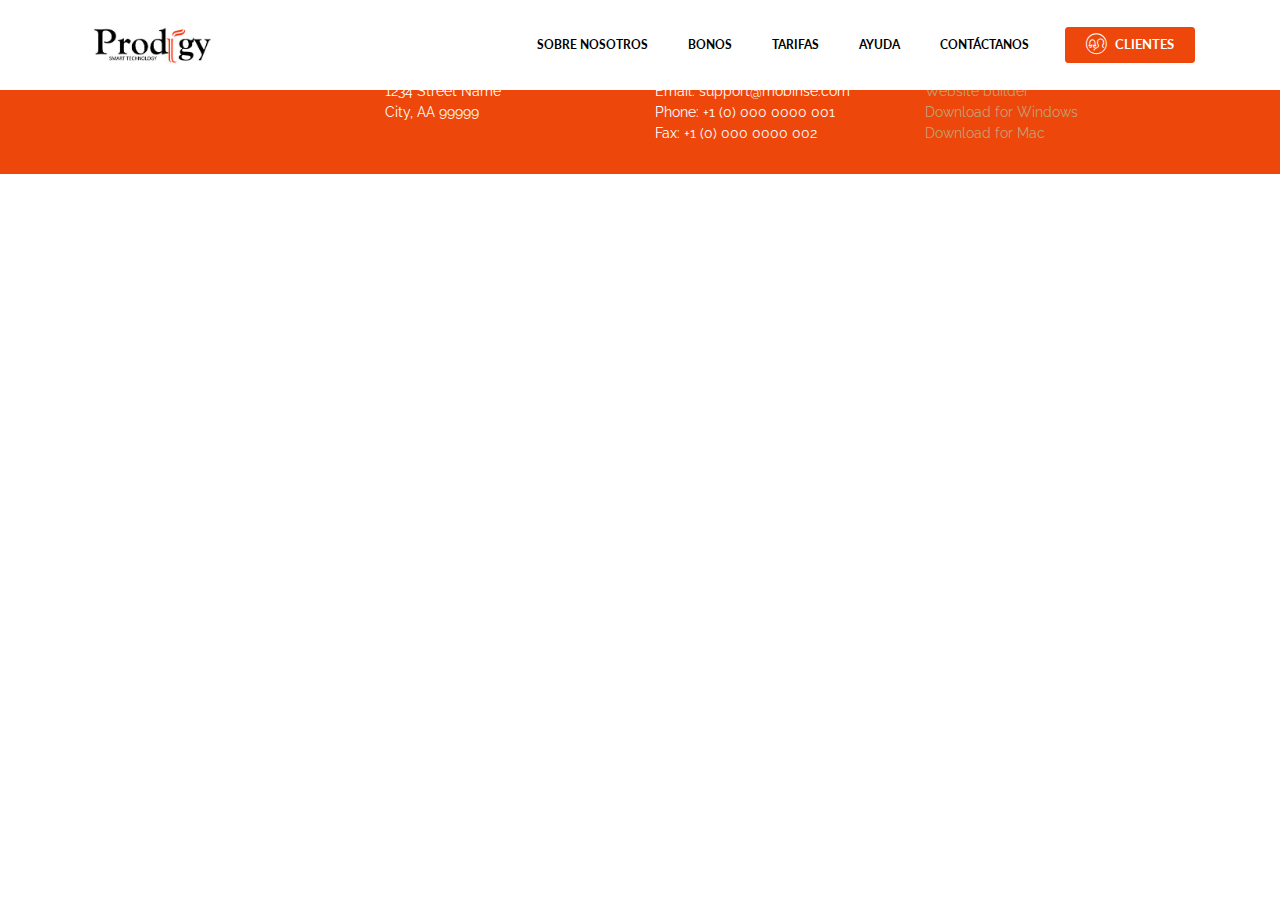
<file: page3.html>
<!DOCTYPE html>
<html >
<head>
  <!-- Site made with Mobirise Website Builder v4.8.8, https://mobirise.com -->
  <meta charset="UTF-8">
  <meta http-equiv="X-UA-Compatible" content="IE=edge">
  <meta name="generator" content="Mobirise v4.8.8, mobirise.com">
  <meta name="viewport" content="width=device-width, initial-scale=1, minimum-scale=1">
  <link rel="shortcut icon" href="assets/images/prodigy-logog-1-337x128.jpg" type="image/x-icon">
  <meta name="description" content="Website Maker Description">
  <title>AYUDA</title>
  <link rel="stylesheet" href="assets/web/assets/mobirise-icons/mobirise-icons.css">
  <link rel="stylesheet" href="https://fonts.googleapis.com/css?family=Montserrat:400,700">
  <link rel="stylesheet" href="https://fonts.googleapis.com/css?family=Raleway:100,100i,200,200i,300,300i,400,400i,500,500i,600,600i,700,700i,800,800i,900,900i">
  <link rel="stylesheet" href="https://fonts.googleapis.com/css?family=Lora:400,700,400italic,700italic&subset=latin">
  <link rel="stylesheet" href="assets/tether/tether.min.css">
  <link rel="stylesheet" href="assets/bootstrap/css/bootstrap.min.css">
  <link rel="stylesheet" href="assets/dropdown/css/style.css">
  <link rel="stylesheet" href="assets/animate.css/animate.min.css">
  <link rel="stylesheet" href="assets/snow-plugins/style.css">
  <link rel="stylesheet" href="assets/theme/css/style.css">
  <link rel="stylesheet" href="assets/mobirise/css/mbr-additional.css" type="text/css">
  
  
  
</head>
<body>
  <section id="ext_menu-n" data-rv-view="74">

    <nav class="navbar navbar-dropdown navbar-fixed-top">
        <div class="container">

            <div class="mbr-table">
                <div class="mbr-table-cell">

                    <div class="navbar-brand">
                        <a href="index.html#slider-0" class="navbar-logo"><img src="assets/images/prodigy-logog-1-337x128.jpg" alt="Mobirise"></a>
                        <a class="navbar-caption" href="https://mobirise.com">MOBIRISE</a>
                    </div>

                </div>
                <div class="mbr-table-cell">

                    <button class="navbar-toggler pull-xs-right hidden-md-up" type="button" data-toggle="collapse" data-target="#exCollapsingNavbar">
                        <div class="hamburger-icon"></div>
                    </button>

                    <ul class="nav-dropdown collapse pull-xs-right nav navbar-nav navbar-toggleable-sm" id="exCollapsingNavbar"><li class="nav-item"><a class="nav-link link" href="index.html#header5-6">SOBRE NOSOTROS</a></li><li class="nav-item"><a class="nav-link link" href="index.html#features1-3">BONOS</a></li><li class="nav-item"><a class="nav-link link" href="index.html#header3-a">TARIFAS</a></li><li class="nav-item"><a class="nav-link link" href="page3.html#contacts1-o">AYUDA</a></li><li class="nav-item"><a class="nav-link link" href="index.html#form1-f">CONTÁCTANOS</a></li><li class="nav-item nav-btn"><a class="nav-link btn btn-danger" href="https://mobirise.com/"><span class="mbri-users mbr-iconfont mbr-iconfont-btn" style="color: rgb(255, 255, 255);"></span>CLIENTES</a></li></ul>
                    <button hidden="" class="navbar-toggler navbar-close" type="button" data-toggle="collapse" data-target="#exCollapsingNavbar">
                        <div class="close-icon"></div>
                    </button>

                </div>
            </div>

        </div>
    </nav>

</section>

<section class="engine"><a href="https://mobirise.info">Mobirise</a></section><section class="mbr-section mbr-section-md-padding mbr-footer footer1 mbr-after-navbar" id="contacts1-o" data-rv-view="76" style="background-color: rgb(237, 71, 11); padding-top: 30px; padding-bottom: 30px;">
    
    <div class="container">
        <div class="row">
            <div class="mbr-footer-content col-xs-12 col-md-3">
                <div><img src="assets/images/prodigy-blanco-2-2-128x64.png"></div>
            </div>
            <div class="mbr-footer-content col-xs-12 col-md-3">
                <p><strong>Address</strong><br>
1234 Street Name<br>
City, AA 99999</p>
            </div>
            <div class="mbr-footer-content col-xs-12 col-md-3">
                <p><strong>Contacts</strong><br>
Email: support@mobirise.com<br>
Phone: +1 (0) 000 0000 001<br>
Fax: +1 (0) 000 0000 002</p>
            </div>
            <div class="mbr-footer-content col-xs-12 col-md-3">
                <p><strong>Links</strong><br>
<a class="text-primary" href="https://mobirise.com/">Website builder</a><br>
<a class="text-primary" href="https://mobirise.com/mobirise-free-win.zip">Download for Windows</a><br>
<a class="text-primary" href="https://mobirise.com/mobirise-free-mac.zip">Download for Mac</a></p>
            </div>

        </div>
    </div>
</section>


  <script src="assets/web/assets/jquery/jquery.min.js"></script>
  <script src="assets/tether/tether.min.js"></script>
  <script src="assets/bootstrap/js/bootstrap.min.js"></script>
  <script src="assets/dropdown/js/script.min.js"></script>
  <script src="assets/touch-swipe/jquery.touch-swipe.min.js"></script>
  <script src="assets/viewport-checker/jquery.viewportchecker.js"></script>
  <script src="assets/smooth-scroll/smooth-scroll.js"></script>
  <script src="assets/snow-plugins/schnee.js"></script>
  <script src="assets/theme/js/script.js"></script>
  
  
  <input name="animation" type="hidden">
  </body>
</html>
</file>
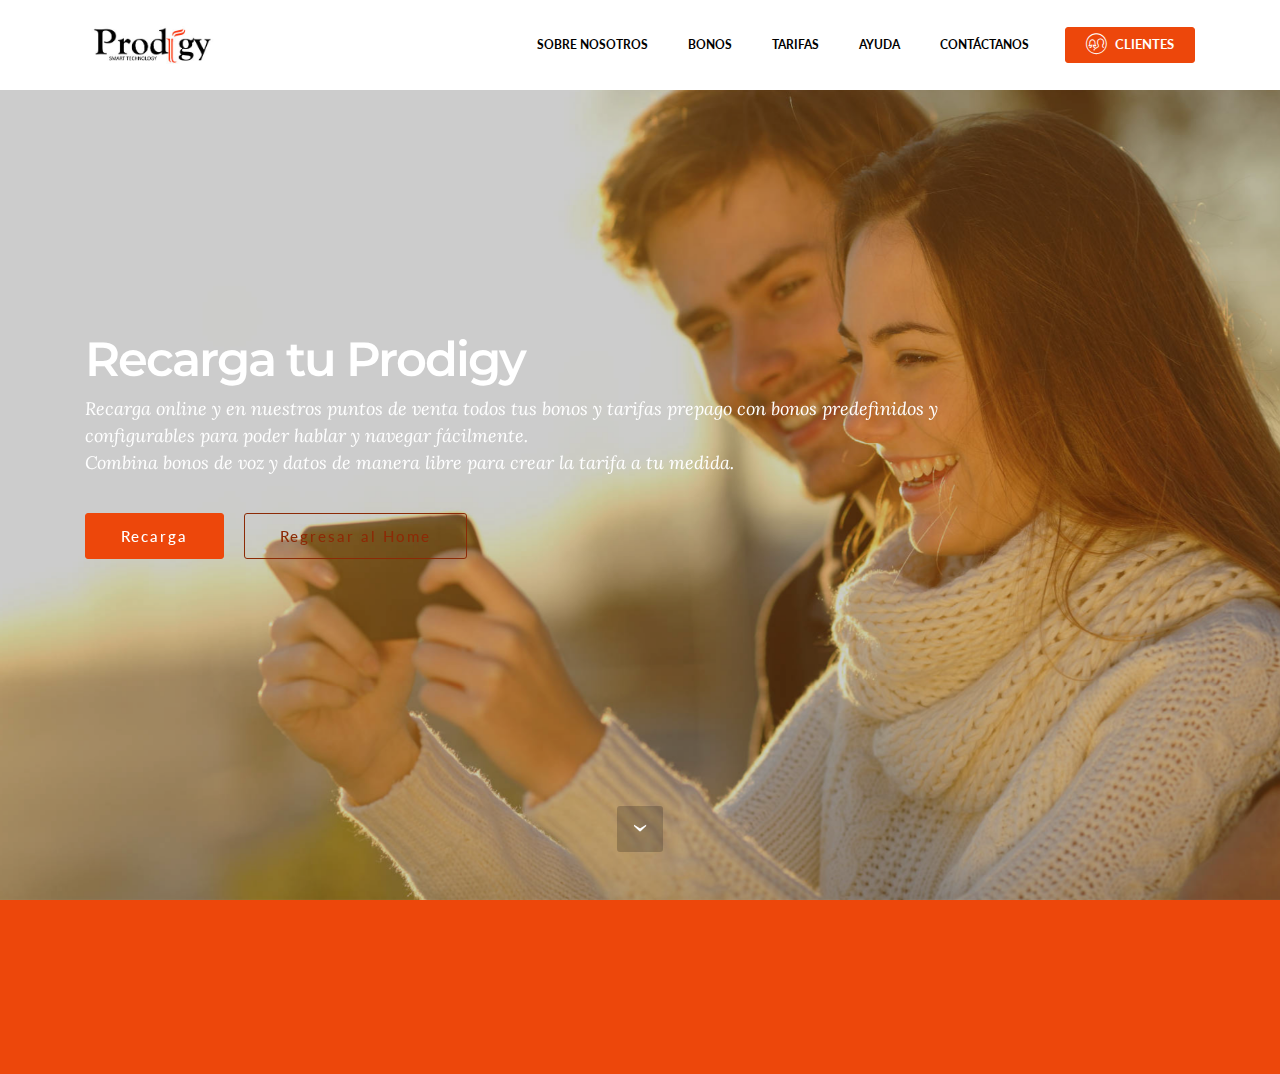
<file: page4.html>
<!DOCTYPE html>
<html >
<head>
  <!-- Site made with Mobirise Website Builder v4.8.8, https://mobirise.com -->
  <meta charset="UTF-8">
  <meta http-equiv="X-UA-Compatible" content="IE=edge">
  <meta name="generator" content="Mobirise v4.8.8, mobirise.com">
  <meta name="viewport" content="width=device-width, initial-scale=1, minimum-scale=1">
  <link rel="shortcut icon" href="assets/images/prodigy-logog-1-337x128.jpg" type="image/x-icon">
  <meta name="description" content="Website Maker Description">
  <title>RECARGAS</title>
  <link rel="stylesheet" href="assets/web/assets/mobirise-icons/mobirise-icons.css">
  <link rel="stylesheet" href="https://fonts.googleapis.com/css?family=Montserrat:400,700">
  <link rel="stylesheet" href="https://fonts.googleapis.com/css?family=Raleway:100,100i,200,200i,300,300i,400,400i,500,500i,600,600i,700,700i,800,800i,900,900i">
  <link rel="stylesheet" href="https://fonts.googleapis.com/css?family=Lora:400,700,400italic,700italic&subset=latin">
  <link rel="stylesheet" href="assets/tether/tether.min.css">
  <link rel="stylesheet" href="assets/bootstrap/css/bootstrap.min.css">
  <link rel="stylesheet" href="assets/animate.css/animate.min.css">
  <link rel="stylesheet" href="assets/dropdown/css/style.css">
  <link rel="stylesheet" href="assets/snow-plugins/style.css">
  <link rel="stylesheet" href="assets/theme/css/style.css">
  <link rel="stylesheet" href="assets/mobirise/css/mbr-additional.css" type="text/css">
  
  
  
</head>
<body>
  <section id="ext_menu-p" data-rv-view="81">

    <nav class="navbar navbar-dropdown navbar-fixed-top">
        <div class="container">

            <div class="mbr-table">
                <div class="mbr-table-cell">

                    <div class="navbar-brand">
                        <a href="index.html#slider-0" class="navbar-logo"><img src="assets/images/prodigy-logog-1-337x128.jpg" alt="Mobirise"></a>
                        <a class="navbar-caption" href="https://mobirise.com">MOBIRISE</a>
                    </div>

                </div>
                <div class="mbr-table-cell">

                    <button class="navbar-toggler pull-xs-right hidden-md-up" type="button" data-toggle="collapse" data-target="#exCollapsingNavbar">
                        <div class="hamburger-icon"></div>
                    </button>

                    <ul class="nav-dropdown collapse pull-xs-right nav navbar-nav navbar-toggleable-sm" id="exCollapsingNavbar"><li class="nav-item"><a class="nav-link link" href="index.html#header5-6">SOBRE NOSOTROS</a></li><li class="nav-item"><a class="nav-link link" href="index.html#features1-3">BONOS</a></li><li class="nav-item"><a class="nav-link link" href="index.html#header3-a">TARIFAS</a></li><li class="nav-item"><a class="nav-link link" href="page3.html#contacts1-o">AYUDA</a></li><li class="nav-item"><a class="nav-link link" href="index.html#form1-f">CONTÁCTANOS</a></li><li class="nav-item nav-btn"><a class="nav-link btn btn-danger" href="https://mobirise.com/"><span class="mbri-users mbr-iconfont mbr-iconfont-btn" style="color: rgb(255, 255, 255);"></span>CLIENTES</a></li></ul>
                    <button hidden="" class="navbar-toggler navbar-close" type="button" data-toggle="collapse" data-target="#exCollapsingNavbar">
                        <div class="close-icon"></div>
                    </button>

                </div>
            </div>

        </div>
    </nav>

</section>

<section class="engine"><a href="https://mobirise.info/i">web creation software</a></section><section class="mbr-section mbr-section-hero mbr-section-full mbr-section-with-arrow mbr-parallax-background mbr-after-navbar" id="header1-r" data-rv-view="78" style="background-image: url(assets/images/shutterstock-241353151-2000x1333.jpg);">

    <div class="mbr-overlay" style="opacity: 0.2; background-color: rgb(0, 0, 0);"></div>

    <div class="mbr-table-cell">

        <div class="container">
            <div class="row">
                <div class="mbr-section col-md-10">

                    <h1 class="mbr-section-title display-1">Recarga tu Prodigy</h1>
                    <p class="mbr-section-lead lead">Recarga online y en nuestros puntos de venta todos tus bonos y tarifas prepago con bonos predefinidos y configurables
para poder hablar y navegar fácilmente.
<br>Combina bonos de voz y datos de manera libre para crear la tarifa a tu medida.</p>
                    <div class="mbr-section-btn"><a class="btn btn-lg btn-danger" href="https://mobirise.com">Recarga</a> <a class="btn btn-lg btn-danger-outline btn-danger" href="index.html#features7-2">Regresar al Home</a></div>
                </div>
            </div>
        </div>
    </div>

    <div class="mbr-arrow mbr-arrow-floating" aria-hidden="true"><a href="#contacts1-q"><i class="mbr-arrow-icon"></i></a></div>

</section>

<section class="mbr-section mbr-section-md-padding mbr-footer footer1" id="contacts1-q" data-rv-view="83" style="background-color: rgb(237, 71, 11); padding-top: 30px; padding-bottom: 30px;">
    
    <div class="container">
        <div class="row">
            <div class="mbr-footer-content col-xs-12 col-md-3">
                <div><img src="assets/images/prodigy-blanco-2-2-128x64.png"></div>
            </div>
            <div class="mbr-footer-content col-xs-12 col-md-3">
                <p><strong>Address</strong><br>
1234 Street Name<br>
City, AA 99999</p>
            </div>
            <div class="mbr-footer-content col-xs-12 col-md-3">
                <p><strong>Contacts</strong><br>
Email: support@mobirise.com<br>
Phone: +1 (0) 000 0000 001<br>
Fax: +1 (0) 000 0000 002</p>
            </div>
            <div class="mbr-footer-content col-xs-12 col-md-3">
                <p><strong>Links</strong><br>
<a class="text-primary" href="https://mobirise.com/">Website builder</a><br>
<a class="text-primary" href="https://mobirise.com/mobirise-free-win.zip">Download for Windows</a><br>
<a class="text-primary" href="https://mobirise.com/mobirise-free-mac.zip">Download for Mac</a></p>
            </div>

        </div>
    </div>
</section>


  <script src="assets/web/assets/jquery/jquery.min.js"></script>
  <script src="assets/tether/tether.min.js"></script>
  <script src="assets/bootstrap/js/bootstrap.min.js"></script>
  <script src="assets/jarallax/jarallax.js"></script>
  <script src="assets/viewport-checker/jquery.viewportchecker.js"></script>
  <script src="assets/dropdown/js/script.min.js"></script>
  <script src="assets/touch-swipe/jquery.touch-swipe.min.js"></script>
  <script src="assets/smooth-scroll/smooth-scroll.js"></script>
  <script src="assets/snow-plugins/schnee.js"></script>
  <script src="assets/theme/js/script.js"></script>
  
  
  <input name="animation" type="hidden">
  </body>
</html>
</file>
<file: assets/web/assets/mobirise-icons2/mobirise2.css>
@font-face {
  font-family: 'Moririse2';
  src:  url('mobirise2.eot?f2bix4');
  src:  url('mobirise2.eot?f2bix4#iefix') format('embedded-opentype'),
    url('mobirise2.ttf?f2bix4') format('truetype'),
    url('mobirise2.woff?f2bix4') format('woff'),
    url('mobirise2.svg?f2bix4#mobirise2') format('svg');
  font-weight: normal;
  font-style: normal;
}

[class^="mobi-"], [class*=" mobi-"] {
  /* use !important to prevent issues with browser extensions that change fonts */
  font-family: 'Moririse2' !important;
  speak: none;
  font-style: normal;
  font-weight: normal;
  font-variant: normal;
  text-transform: none;
  line-height: 1;

  /* Better Font Rendering =========== */
  -webkit-font-smoothing: antialiased;
  -moz-osx-font-smoothing: grayscale;
}

.mobi-mbri-add-submenu:before {
  content: "\e900";
}
.mobi-mbri-alert:before {
  content: "\e901";
}
.mobi-mbri-align-center:before {
  content: "\e902";
}
.mobi-mbri-align-justify:before {
  content: "\e903";
}
.mobi-mbri-align-left:before {
  content: "\e904";
}
.mobi-mbri-align-right:before {
  content: "\e905";
}
.mobi-mbri-android:before {
  content: "\e906";
}
.mobi-mbri-apple:before {
  content: "\e907";
}
.mobi-mbri-arrow-down:before {
  content: "\e908";
}
.mobi-mbri-arrow-next:before {
  content: "\e909";
}
.mobi-mbri-arrow-prev:before {
  content: "\e90a";
}
.mobi-mbri-arrow-up:before {
  content: "\e90b";
}
.mobi-mbri-bold:before {
  content: "\e90c";
}
.mobi-mbri-bookmark:before {
  content: "\e90d";
}
.mobi-mbri-bootstrap:before {
  content: "\e90e";
}
.mobi-mbri-briefcase:before {
  content: "\e90f";
}
.mobi-mbri-browse:before {
  content: "\e910";
}
.mobi-mbri-bulleted-list:before {
  content: "\e911";
}
.mobi-mbri-calendar:before {
  content: "\e912";
}
.mobi-mbri-camera:before {
  content: "\e913";
}
.mobi-mbri-cart-add:before {
  content: "\e914";
}
.mobi-mbri-cart-full:before {
  content: "\e915";
}
.mobi-mbri-cash:before {
  content: "\e916";
}
.mobi-mbri-change-style:before {
  content: "\e917";
}
.mobi-mbri-chat:before {
  content: "\e918";
}
.mobi-mbri-clock:before {
  content: "\e919";
}
.mobi-mbri-close:before {
  content: "\e91a";
}
.mobi-mbri-cloud:before {
  content: "\e91b";
}
.mobi-mbri-code:before {
  content: "\e91c";
}
.mobi-mbri-contact-form:before {
  content: "\e91d";
}
.mobi-mbri-credit-card:before {
  content: "\e91e";
}
.mobi-mbri-cursor-click:before {
  content: "\e91f";
}
.mobi-mbri-cust-feedback:before {
  content: "\e920";
}
.mobi-mbri-database:before {
  content: "\e921";
}
.mobi-mbri-delivery:before {
  content: "\e922";
}
.mobi-mbri-desktop:before {
  content: "\e923";
}
.mobi-mbri-devices:before {
  content: "\e924";
}
.mobi-mbri-down:before {
  content: "\e925";
}
.mobi-mbri-download-2:before {
  content: "\e926";
}
.mobi-mbri-download:before {
  content: "\e927";
}
.mobi-mbri-drag-n-drop-2:before {
  content: "\e928";
}
.mobi-mbri-drag-n-drop:before {
  content: "\e929";
}
.mobi-mbri-edit-2:before {
  content: "\e92a";
}
.mobi-mbri-edit:before {
  content: "\e92b";
}
.mobi-mbri-error:before {
  content: "\e92c";
}
.mobi-mbri-extension:before {
  content: "\e92d";
}
.mobi-mbri-features:before {
  content: "\e92e";
}
.mobi-mbri-file:before {
  content: "\e92f";
}
.mobi-mbri-flag:before {
  content: "\e930";
}
.mobi-mbri-folder:before {
  content: "\e931";
}
.mobi-mbri-gift:before {
  content: "\e932";
}
.mobi-mbri-github:before {
  content: "\e933";
}
.mobi-mbri-globe-2:before {
  content: "\e934";
}
.mobi-mbri-globe:before {
  content: "\e935";
}
.mobi-mbri-growing-chart:before {
  content: "\e936";
}
.mobi-mbri-hearth:before {
  content: "\e937";
}
.mobi-mbri-help:before {
  content: "\e938";
}
.mobi-mbri-home:before {
  content: "\e939";
}
.mobi-mbri-hot-cup:before {
  content: "\e93a";
}
.mobi-mbri-idea:before {
  content: "\e93b";
}
.mobi-mbri-image-gallery:before {
  content: "\e93c";
}
.mobi-mbri-image-slider:before {
  content: "\e93d";
}
.mobi-mbri-info:before {
  content: "\e93e";
}
.mobi-mbri-italic:before {
  content: "\e93f";
}
.mobi-mbri-key:before {
  content: "\e940";
}
.mobi-mbri-laptop:before {
  content: "\e941";
}
.mobi-mbri-layers:before {
  content: "\e942";
}
.mobi-mbri-left-right:before {
  content: "\e943";
}
.mobi-mbri-left:before {
  content: "\e944";
}
.mobi-mbri-letter:before {
  content: "\e945";
}
.mobi-mbri-like:before {
  content: "\e946";
}
.mobi-mbri-link:before {
  content: "\e947";
}
.mobi-mbri-lock:before {
  content: "\e948";
}
.mobi-mbri-login:before {
  content: "\e949";
}
.mobi-mbri-logout:before {
  content: "\e94a";
}
.mobi-mbri-magic-stick:before {
  content: "\e94b";
}
.mobi-mbri-map-pin:before {
  content: "\e94c";
}
.mobi-mbri-menu:before {
  content: "\e94d";
}
.mobi-mbri-mobile-2:before {
  content: "\e94e";
}
.mobi-mbri-mobile-horizontal:before {
  content: "\e94f";
}
.mobi-mbri-mobile:before {
  content: "\e950";
}
.mobi-mbri-mobirise:before {
  content: "\e951";
}
.mobi-mbri-more-horizontal:before {
  content: "\e952";
}
.mobi-mbri-more-vertical:before {
  content: "\e953";
}
.mobi-mbri-music:before {
  content: "\e954";
}
.mobi-mbri-new-file:before {
  content: "\e955";
}
.mobi-mbri-numbered-list:before {
  content: "\e956";
}
.mobi-mbri-opened-folder:before {
  content: "\e957";
}
.mobi-mbri-pages:before {
  content: "\e958";
}
.mobi-mbri-paper-plane:before {
  content: "\e959";
}
.mobi-mbri-paperclip:before {
  content: "\e95a";
}
.mobi-mbri-phone:before {
  content: "\e95b";
}
.mobi-mbri-photo:before {
  content: "\e95c";
}
.mobi-mbri-photos:before {
  content: "\e95d";
}
.mobi-mbri-pin:before {
  content: "\e95e";
}
.mobi-mbri-play:before {
  content: "\e95f";
}
.mobi-mbri-plus:before {
  content: "\e960";
}
.mobi-mbri-preview:before {
  content: "\e961";
}
.mobi-mbri-print:before {
  content: "\e962";
}
.mobi-mbri-protect:before {
  content: "\e963";
}
.mobi-mbri-question:before {
  content: "\e964";
}
.mobi-mbri-quote-left:before {
  content: "\e965";
}
.mobi-mbri-quote-right:before {
  content: "\e966";
}
.mobi-mbri-redo:before {
  content: "\e967";
}
.mobi-mbri-refresh:before {
  content: "\e968";
}
.mobi-mbri-responsive-2:before {
  content: "\e969";
}
.mobi-mbri-responsive:before {
  content: "\e96a";
}
.mobi-mbri-right:before {
  content: "\e96b";
}
.mobi-mbri-rocket:before {
  content: "\e96c";
}
.mobi-mbri-sad-face:before {
  content: "\e96d";
}
.mobi-mbri-sale:before {
  content: "\e96e";
}
.mobi-mbri-save:before {
  content: "\e96f";
}
.mobi-mbri-search:before {
  content: "\e970";
}
.mobi-mbri-setting-2:before {
  content: "\e971";
}
.mobi-mbri-setting-3:before {
  content: "\e972";
}
.mobi-mbri-setting:before {
  content: "\e973";
}
.mobi-mbri-share:before {
  content: "\e974";
}
.mobi-mbri-shopping-bag:before {
  content: "\e975";
}
.mobi-mbri-shopping-basket:before {
  content: "\e976";
}
.mobi-mbri-shopping-cart:before {
  content: "\e977";
}
.mobi-mbri-sites:before {
  content: "\e978";
}
.mobi-mbri-smile-face:before {
  content: "\e979";
}
.mobi-mbri-speed:before {
  content: "\e97a";
}
.mobi-mbri-star:before {
  content: "\e97b";
}
.mobi-mbri-success:before {
  content: "\e97c";
}
.mobi-mbri-sun:before {
  content: "\e97d";
}
.mobi-mbri-sun2:before {
  content: "\e97e";
}
.mobi-mbri-tablet-vertical:before {
  content: "\e97f";
}
.mobi-mbri-tablet:before {
  content: "\e980";
}
.mobi-mbri-target:before {
  content: "\e981";
}
.mobi-mbri-timer:before {
  content: "\e982";
}
.mobi-mbri-to-ftp:before {
  content: "\e983";
}
.mobi-mbri-to-local-drive:before {
  content: "\e984";
}
.mobi-mbri-touch-swipe:before {
  content: "\e985";
}
.mobi-mbri-touch:before {
  content: "\e986";
}
.mobi-mbri-trash:before {
  content: "\e987";
}
.mobi-mbri-underline:before {
  content: "\e988";
}
.mobi-mbri-undo:before {
  content: "\e989";
}
.mobi-mbri-unlink:before {
  content: "\e98a";
}
.mobi-mbri-unlock:before {
  content: "\e98b";
}
.mobi-mbri-up-down:before {
  content: "\e98c";
}
.mobi-mbri-up:before {
  content: "\e98d";
}
.mobi-mbri-update:before {
  content: "\e98e";
}
.mobi-mbri-upload-2:before {
  content: "\e98f";
}
.mobi-mbri-upload:before {
  content: "\e990";
}
.mobi-mbri-user-2:before {
  content: "\e991";
}
.mobi-mbri-user:before {
  content: "\e992";
}
.mobi-mbri-users:before {
  content: "\e993";
}
.mobi-mbri-video-play:before {
  content: "\e994";
}
.mobi-mbri-video:before {
  content: "\e995";
}
.mobi-mbri-watch:before {
  content: "\e996";
}
.mobi-mbri-website-theme-2:before {
  content: "\e997";
}
.mobi-mbri-website-theme:before {
  content: "\e998";
}
.mobi-mbri-wifi:before {
  content: "\e999";
}
.mobi-mbri-windows:before {
  content: "\e99a";
}
.mobi-mbri-zoom-in:before {
  content: "\e99b";
}
.mobi-mbri-zoom-out:before {
  content: "\e99c";
}
</file>
<file: assets/web/assets/mobirise-icons-bold/mobirise-icons-bold.css>
@font-face {
  font-family: 'mobirise-icons-bold';
  src:  url('mobirise-icons-bold.eot?m1l4yr');
  src:  url('mobirise-icons-bold.eot?m1l4yr#iefix') format('embedded-opentype'),
    url('mobirise-icons-bold.ttf?m1l4yr') format('truetype'),
    url('mobirise-icons-bold.woff?m1l4yr') format('woff'),
    url('mobirise-icons-bold.svg?m1l4yr#mobirise-icons-bold') format('svg');
  font-weight: normal;
  font-style: normal;
}

[class^="mbrib-"], [class*="mbrib-"] {
  /* use !important to prevent issues with browser extensions that change fonts */
  font-family: 'mobirise-icons-bold' !important;
  speak: none;
  font-style: normal;
  font-weight: normal;
  font-variant: normal;
  text-transform: none;
  line-height: 1;

  /* Better Font Rendering =========== */
  -webkit-font-smoothing: antialiased;
  -moz-osx-font-smoothing: grayscale;
}

.mbrib-add-submenu:before {
  content: "\e900";
}
.mbrib-alert:before {
  content: "\e901";
}
.mbrib-align-center:before {
  content: "\e902";
}
.mbrib-align-justify:before {
  content: "\e903";
}
.mbrib-align-left:before {
  content: "\e904";
}
.mbrib-align-right:before {
  content: "\e905";
}
.mbrib-android:before {
  content: "\e906";
}
.mbrib-apple:before {
  content: "\e907";
}
.mbrib-arrow-down:before {
  content: "\e908";
}
.mbrib-arrow-next:before {
  content: "\e909";
}
.mbrib-arrow-prev:before {
  content: "\e90a";
}
.mbrib-arrow-up:before {
  content: "\e90b";
}
.mbrib-bold:before {
  content: "\e90c";
}
.mbrib-bookmark:before {
  content: "\e90d";
}
.mbrib-bootstrap:before {
  content: "\e90e";
}
.mbrib-briefcase:before {
  content: "\e90f";
}
.mbrib-browse:before {
  content: "\e910";
}
.mbrib-bulleted-list:before {
  content: "\e911";
}
.mbrib-calendar:before {
  content: "\e912";
}
.mbrib-camera:before {
  content: "\e913";
}
.mbrib-cart-add:before {
  content: "\e914";
}
.mbrib-cart-full:before {
  content: "\e915";
}
.mbrib-cash:before {
  content: "\e916";
}
.mbrib-change-style:before {
  content: "\e917";
}
.mbrib-chat:before {
  content: "\e918";
}
.mbrib-clock:before {
  content: "\e919";
}
.mbrib-close:before {
  content: "\e91a";
}
.mbrib-cloud:before {
  content: "\e91b";
}
.mbrib-code:before {
  content: "\e91c";
}
.mbrib-contact-form:before {
  content: "\e91d";
}
.mbrib-credit-card:before {
  content: "\e91e";
}
.mbrib-cursor-click:before {
  content: "\e91f";
}
.mbrib-cust-feedback:before {
  content: "\e920";
}
.mbrib-database:before {
  content: "\e921";
}
.mbrib-delivery:before {
  content: "\e922";
}
.mbrib-desktop:before {
  content: "\e923";
}
.mbrib-devices:before {
  content: "\e924";
}
.mbrib-down:before {
  content: "\e925";
}
.mbrib-download:before {
  content: "\e926";
}
.mbrib-drag-n-drop:before {
  content: "\e927";
}
.mbrib-drag-n-drop2:before {
  content: "\e928";
}
.mbrib-edit:before {
  content: "\e929";
}
.mbrib-edit2:before {
  content: "\e92a";
}
.mbrib-error:before {
  content: "\e92b";
}
.mbrib-extension:before {
  content: "\e92c";
}
.mbrib-features:before {
  content: "\e92d";
}
.mbrib-file:before {
  content: "\e92e";
}
.mbrib-flag:before {
  content: "\e92f";
}
.mbrib-folder:before {
  content: "\e930";
}
.mbrib-gift:before {
  content: "\e931";
}
.mbrib-github:before {
  content: "\e932";
}
.mbrib-globe-2:before {
  content: "\e933";
}
.mbrib-globe:before {
  content: "\e934";
}
.mbrib-growing-chart:before {
  content: "\e935";
}
.mbrib-hearth:before {
  content: "\e936";
}
.mbrib-help:before {
  content: "\e937";
}
.mbrib-home:before {
  content: "\e938";
}
.mbrib-hot-cup:before {
  content: "\e939";
}
.mbrib-idea:before {
  content: "\e93a";
}
.mbrib-image-gallery:before {
  content: "\e93b";
}
.mbrib-image-slider:before {
  content: "\e93c";
}
.mbrib-info:before {
  content: "\e93d";
}
.mbrib-italic:before {
  content: "\e93e";
}
.mbrib-key:before {
  content: "\e93f";
}
.mbrib-laptop:before {
  content: "\e940";
}
.mbrib-layers:before {
  content: "\e941";
}
.mbrib-left-right:before {
  content: "\e942";
}
.mbrib-left:before {
  content: "\e943";
}
.mbrib-letter:before {
  content: "\e944";
}
.mbrib-like:before {
  content: "\e945";
}
.mbrib-link:before {
  content: "\e946";
}
.mbrib-lock:before {
  content: "\e947";
}
.mbrib-login:before {
  content: "\e948";
}
.mbrib-logout:before {
  content: "\e949";
}
.mbrib-magic-stick:before {
  content: "\e94a";
}
.mbrib-map-pin:before {
  content: "\e94b";
}
.mbrib-menu:before {
  content: "\e94c";
}
.mbrib-mobile:before {
  content: "\e94d";
}
.mbrib-mobile2:before {
  content: "\e94e";
}
.mbrib-mobirise:before {
  content: "\e94f";
}
.mbrib-more-horizontal:before {
  content: "\e950";
}
.mbrib-more-vertical:before {
  content: "\e951";
}
.mbrib-music:before {
  content: "\e952";
}
.mbrib-new-file:before {
  content: "\e953";
}
.mbrib-numbered-list:before {
  content: "\e954";
}
.mbrib-opened-folder:before {
  content: "\e955";
}
.mbrib-pages:before {
  content: "\e956";
}
.mbrib-paper-plane:before {
  content: "\e957";
}
.mbrib-paperclip:before {
  content: "\e958";
}
.mbrib-photo:before {
  content: "\e959";
}
.mbrib-photos:before {
  content: "\e95a";
}
.mbrib-pin:before {
  content: "\e95b";
}
.mbrib-play:before {
  content: "\e95c";
}
.mbrib-plus:before {
  content: "\e95d";
}
.mbrib-preview:before {
  content: "\e95e";
}
.mbrib-print:before {
  content: "\e95f";
}
.mbrib-protect:before {
  content: "\e960";
}
.mbrib-question:before {
  content: "\e961";
}
.mbrib-quote-left:before {
  content: "\e962";
}
.mbrib-quote-right:before {
  content: "\e963";
}
.mbrib-redo:before {
  content: "\e964";
}
.mbrib-refresh:before {
  content: "\e965";
}
.mbrib-responsive:before {
  content: "\e966";
}
.mbrib-right:before {
  content: "\e967";
}
.mbrib-rocket:before {
  content: "\e968";
}
.mbrib-sad-face:before {
  content: "\e969";
}
.mbrib-sale:before {
  content: "\e96a";
}
.mbrib-save:before {
  content: "\e96b";
}
.mbrib-search:before {
  content: "\e96c";
}
.mbrib-setting:before {
  content: "\e96d";
}
.mbrib-setting2:before {
  content: "\e96e";
}
.mbrib-setting3:before {
  content: "\e96f";
}
.mbrib-share:before {
  content: "\e970";
}
.mbrib-shopping-bag:before {
  content: "\e971";
}
.mbrib-shopping-basket:before {
  content: "\e972";
}
.mbrib-shopping-cart:before {
  content: "\e973";
}
.mbrib-sites:before {
  content: "\e974";
}
.mbrib-smile-face:before {
  content: "\e975";
}
.mbrib-speed:before {
  content: "\e976";
}
.mbrib-star:before {
  content: "\e977";
}
.mbrib-success:before {
  content: "\e978";
}
.mbrib-sun:before {
  content: "\e979";
}
.mbrib-sun2:before {
  content: "\e97a";
}
.mbrib-tablet-vertical:before {
  content: "\e97b";
}
.mbrib-tablet:before {
  content: "\e97c";
}
.mbrib-target:before {
  content: "\e97d";
}
.mbrib-timer:before {
  content: "\e97e";
}
.mbrib-to-ftp:before {
  content: "\e97f";
}
.mbrib-to-local-drive:before {
  content: "\e980";
}
.mbrib-touch-swipe:before {
  content: "\e981";
}
.mbrib-touch:before {
  content: "\e982";
}
.mbrib-trash:before {
  content: "\e983";
}
.mbrib-underline:before {
  content: "\e984";
}
.mbrib-undo:before {
  content: "\e985";
}
.mbrib-unlink:before {
  content: "\e986";
}
.mbrib-unlock:before {
  content: "\e987";
}
.mbrib-up-down:before {
  content: "\e988";
}
.mbrib-up:before {
  content: "\e989";
}
.mbrib-update:before {
  content: "\e98a";
}
.mbrib-upload:before {
  content: "\e98b";
}
.mbrib-user:before {
  content: "\e98c";
}
.mbrib-user2:before {
  content: "\e98d";
}
.mbrib-users:before {
  content: "\e98e";
}
.mbrib-video-play:before {
  content: "\e98f";
}
.mbrib-video:before {
  content: "\e990";
}
.mbrib-watch:before {
  content: "\e991";
}
.mbrib-website-theme:before {
  content: "\e992";
}
.mbrib-wifi:before {
  content: "\e993";
}
.mbrib-windows:before {
  content: "\e994";
}
.mbrib-zoom-out:before {
  content: "\e995";
}
</file>
<file: assets/web/assets/mobirise-icons/mobirise-icons.css>
@font-face {
  font-family: 'MobiriseIcons';
  src:  url('mobirise-icons.eot?spat4u');
  src:  url('mobirise-icons.eot?spat4u#iefix') format('embedded-opentype'),
    url('mobirise-icons.ttf?spat4u') format('truetype'),
    url('mobirise-icons.woff?spat4u') format('woff'),
    url('mobirise-icons.svg?spat4u#MobiriseIcons') format('svg');
  font-weight: normal;
  font-style: normal;
}

[class^="mbri-"], [class*=" mbri-"] {
  /* use !important to prevent issues with browser extensions that change fonts */
  font-family: MobiriseIcons !important;
  speak: none;
  font-style: normal;
  font-weight: normal;
  font-variant: normal;
  text-transform: none;
  line-height: 1;

  /* Better Font Rendering =========== */
  -webkit-font-smoothing: antialiased;
  -moz-osx-font-smoothing: grayscale;
}

.mbri-add-submenu:before {
  content: "\e900";
}
.mbri-alert:before {
  content: "\e901";
}
.mbri-align-center:before {
  content: "\e902";
}
.mbri-align-justify:before {
  content: "\e903";
}
.mbri-align-left:before {
  content: "\e904";
}
.mbri-align-right:before {
  content: "\e905";
}
.mbri-android:before {
  content: "\e906";
}
.mbri-apple:before {
  content: "\e907";
}
.mbri-arrow-down:before {
  content: "\e908";
}
.mbri-arrow-next:before {
  content: "\e909";
}
.mbri-arrow-prev:before {
  content: "\e90a";
}
.mbri-arrow-up:before {
  content: "\e90b";
}
.mbri-bold:before {
  content: "\e90c";
}
.mbri-bookmark:before {
  content: "\e90d";
}
.mbri-bootstrap:before {
  content: "\e90e";
}
.mbri-briefcase:before {
  content: "\e90f";
}
.mbri-browse:before {
  content: "\e910";
}
.mbri-bulleted-list:before {
  content: "\e911";
}
.mbri-calendar:before {
  content: "\e912";
}
.mbri-camera:before {
  content: "\e913";
}
.mbri-cart-add:before {
  content: "\e914";
}
.mbri-cart-full:before {
  content: "\e915";
}
.mbri-cash:before {
  content: "\e916";
}
.mbri-change-style:before {
  content: "\e917";
}
.mbri-chat:before {
  content: "\e918";
}
.mbri-clock:before {
  content: "\e919";
}
.mbri-close:before {
  content: "\e91a";
}
.mbri-cloud:before {
  content: "\e91b";
}
.mbri-code:before {
  content: "\e91c";
}
.mbri-contact-form:before {
  content: "\e91d";
}
.mbri-credit-card:before {
  content: "\e91e";
}
.mbri-cursor-click:before {
  content: "\e91f";
}
.mbri-cust-feedback:before {
  content: "\e920";
}
.mbri-database:before {
  content: "\e921";
}
.mbri-delivery:before {
  content: "\e922";
}
.mbri-desktop:before {
  content: "\e923";
}
.mbri-devices:before {
  content: "\e924";
}
.mbri-down:before {
  content: "\e925";
}
.mbri-download:before {
  content: "\e989";
}
.mbri-drag-n-drop:before {
  content: "\e927";
}
.mbri-drag-n-drop2:before {
  content: "\e928";
}
.mbri-edit:before {
  content: "\e929";
}
.mbri-edit2:before {
  content: "\e92a";
}
.mbri-error:before {
  content: "\e92b";
}
.mbri-extension:before {
  content: "\e92c";
}
.mbri-features:before {
  content: "\e92d";
}
.mbri-file:before {
  content: "\e92e";
}
.mbri-flag:before {
  content: "\e92f";
}
.mbri-folder:before {
  content: "\e930";
}
.mbri-gift:before {
  content: "\e931";
}
.mbri-github:before {
  content: "\e932";
}
.mbri-globe:before {
  content: "\e933";
}
.mbri-globe-2:before {
  content: "\e934";
}
.mbri-growing-chart:before {
  content: "\e935";
}
.mbri-hearth:before {
  content: "\e936";
}
.mbri-help:before {
  content: "\e937";
}
.mbri-home:before {
  content: "\e938";
}
.mbri-hot-cup:before {
  content: "\e939";
}
.mbri-idea:before {
  content: "\e93a";
}
.mbri-image-gallery:before {
  content: "\e93b";
}
.mbri-image-slider:before {
  content: "\e93c";
}
.mbri-info:before {
  content: "\e93d";
}
.mbri-italic:before {
  content: "\e93e";
}
.mbri-key:before {
  content: "\e93f";
}
.mbri-laptop:before {
  content: "\e940";
}
.mbri-layers:before {
  content: "\e941";
}
.mbri-left-right:before {
  content: "\e942";
}
.mbri-left:before {
  content: "\e943";
}
.mbri-letter:before {
  content: "\e944";
}
.mbri-like:before {
  content: "\e945";
}
.mbri-link:before {
  content: "\e946";
}
.mbri-lock:before {
  content: "\e947";
}
.mbri-login:before {
  content: "\e948";
}
.mbri-logout:before {
  content: "\e949";
}
.mbri-magic-stick:before {
  content: "\e94a";
}
.mbri-map-pin:before {
  content: "\e94b";
}
.mbri-menu:before {
  content: "\e94c";
}
.mbri-mobile:before {
  content: "\e94d";
}
.mbri-mobile2:before {
  content: "\e94e";
}
.mbri-mobirise:before {
  content: "\e94f";
}
.mbri-more-horizontal:before {
  content: "\e950";
}
.mbri-more-vertical:before {
  content: "\e951";
}
.mbri-music:before {
  content: "\e952";
}
.mbri-new-file:before {
  content: "\e953";
}
.mbri-numbered-list:before {
  content: "\e954";
}
.mbri-opened-folder:before {
  content: "\e955";
}
.mbri-pages:before {
  content: "\e956";
}
.mbri-paper-plane:before {
  content: "\e957";
}
.mbri-paperclip:before {
  content: "\e958";
}
.mbri-photo:before {
  content: "\e959";
}
.mbri-photos:before {
  content: "\e95a";
}
.mbri-pin:before {
  content: "\e95b";
}
.mbri-play:before {
  content: "\e95c";
}
.mbri-plus:before {
  content: "\e95d";
}
.mbri-preview:before {
  content: "\e95e";
}
.mbri-print:before {
  content: "\e95f";
}
.mbri-protect:before {
  content: "\e960";
}
.mbri-question:before {
  content: "\e961";
}
.mbri-quote-left:before {
  content: "\e962";
}
.mbri-quote-right:before {
  content: "\e963";
}
.mbri-refresh:before {
  content: "\e964";
}
.mbri-responsive:before {
  content: "\e965";
}
.mbri-right:before {
  content: "\e966";
}
.mbri-rocket:before {
  content: "\e967";
}
.mbri-sad-face:before {
  content: "\e968";
}
.mbri-sale:before {
  content: "\e969";
}
.mbri-save:before {
  content: "\e96a";
}
.mbri-search:before {
  content: "\e96b";
}
.mbri-setting:before {
  content: "\e96c";
}
.mbri-setting2:before {
  content: "\e96d";
}
.mbri-setting3:before {
  content: "\e96e";
}
.mbri-share:before {
  content: "\e96f";
}
.mbri-shopping-bag:before {
  content: "\e970";
}
.mbri-shopping-basket:before {
  content: "\e971";
}
.mbri-shopping-cart:before {
  content: "\e972";
}
.mbri-sites:before {
  content: "\e973";
}
.mbri-smile-face:before {
  content: "\e974";
}
.mbri-speed:before {
  content: "\e975";
}
.mbri-star:before {
  content: "\e976";
}
.mbri-success:before {
  content: "\e977";
}
.mbri-sun:before {
  content: "\e978";
}
.mbri-sun2:before {
  content: "\e979";
}
.mbri-tablet:before {
  content: "\e97a";
}
.mbri-tablet-vertical:before {
  content: "\e97b";
}
.mbri-target:before {
  content: "\e97c";
}
.mbri-timer:before {
  content: "\e97d";
}
.mbri-to-ftp:before {
  content: "\e97e";
}
.mbri-to-local-drive:before {
  content: "\e97f";
}
.mbri-touch-swipe:before {
  content: "\e980";
}
.mbri-touch:before {
  content: "\e981";
}
.mbri-trash:before {
  content: "\e982";
}
.mbri-underline:before {
  content: "\e983";
}
.mbri-unlink:before {
  content: "\e984";
}
.mbri-unlock:before {
  content: "\e985";
}
.mbri-up-down:before {
  content: "\e986";
}
.mbri-up:before {
  content: "\e987";
}
.mbri-update:before {
  content: "\e988";
}
.mbri-upload:before {
 content: "\e926"; 
}
.mbri-user:before {
  content: "\e98a";
}
.mbri-user2:before {
  content: "\e98b";
}
.mbri-users:before {
  content: "\e98c";
}
.mbri-video:before {
  content: "\e98d";
}
.mbri-video-play:before {
  content: "\e98e";
}
.mbri-watch:before {
  content: "\e98f";
}
.mbri-website-theme:before {
  content: "\e990";
}
.mbri-wifi:before {
  content: "\e991";
}
.mbri-windows:before {
  content: "\e992";
}
.mbri-zoom-out:before {
  content: "\e993";
}
.mbri-redo:before {
  content: "\e994";
}
.mbri-undo:before {
  content: "\e995";
}
</file>
<file: assets/et-line-font-plugin/style.css>
@font-face {
	font-family: 'et-line';
	src:url('fonts/et-line.eot');
	src:url('fonts/et-line.eot?#iefix') format('embedded-opentype'),
		url('fonts/et-line.woff') format('woff'),
		url('fonts/et-line.ttf') format('truetype'),
		url('fonts/et-line.svg#et-line') format('svg');
	font-weight: normal;
	font-style: normal;
}

/* Use the following CSS code if you want to use data attributes for inserting your icons */
.etl-icon, [data-icon]:before {
	font-family: 'et-line';
	content: attr(data-icon);
	speak: none;
	font-weight: normal;
	font-variant: normal;
	text-transform: none;
	line-height: 1;
	-webkit-font-smoothing: antialiased;
	-moz-osx-font-smoothing: grayscale;
	display:inline-block;
}

/* Use the following CSS code if you want to have a class per icon */
/*
Instead of a list of all class selectors,
you can use the generic selector below, but it's slower:
[class*="icon-"] {
*/
.icon-mobile, .icon-laptop, .icon-desktop, .icon-tablet, .icon-phone, .icon-document, .icon-documents, .icon-search, .icon-clipboard, .icon-newspaper, .icon-notebook, .icon-book-open, .icon-browser, .icon-calendar, .icon-presentation, .icon-picture, .icon-pictures, .icon-video, .icon-camera, .icon-printer, .icon-toolbox, .icon-briefcase, .icon-wallet, .icon-gift, .icon-bargraph, .icon-grid, .icon-expand, .icon-focus, .icon-edit, .icon-adjustments, .icon-ribbon, .icon-hourglass, .icon-lock, .icon-megaphone, .icon-shield, .icon-trophy, .icon-flag, .icon-map, .icon-puzzle, .icon-basket, .icon-envelope, .icon-streetsign, .icon-telescope, .icon-gears, .icon-key, .icon-paperclip, .icon-attachment, .icon-pricetags, .icon-lightbulb, .icon-layers, .icon-pencil, .icon-tools, .icon-tools-2, .icon-scissors, .icon-paintbrush, .icon-magnifying-glass, .icon-circle-compass, .icon-linegraph, .icon-mic, .icon-strategy, .icon-beaker, .icon-caution, .icon-recycle, .icon-anchor, .icon-profile-male, .icon-profile-female, .icon-bike, .icon-wine, .icon-hotairballoon, .icon-globe, .icon-genius, .icon-map-pin, .icon-dial, .icon-chat, .icon-heart, .icon-cloud, .icon-upload, .icon-download, .icon-target, .icon-hazardous, .icon-piechart, .icon-speedometer, .icon-global, .icon-compass, .icon-lifesaver, .icon-clock, .icon-aperture, .icon-quote, .icon-scope, .icon-alarmclock, .icon-refresh, .icon-happy, .icon-sad, .icon-facebook, .icon-twitter, .icon-googleplus, .icon-rss, .icon-tumblr, .icon-linkedin, .icon-dribbble {
	font-family: 'et-line';
	speak: none;
	font-style: normal;
	font-weight: normal;
	font-variant: normal;
	text-transform: none;
	line-height: 1;
	-webkit-font-smoothing: antialiased;
	-moz-osx-font-smoothing: grayscale;
	display:inline-block;
}
.icon-mobile:before {
	content: "\e000";
}
.icon-laptop:before {
	content: "\e001";
}
.icon-desktop:before {
	content: "\e002";
}
.icon-tablet:before {
	content: "\e003";
}
.icon-phone:before {
	content: "\e004";
}
.icon-document:before {
	content: "\e005";
}
.icon-documents:before {
	content: "\e006";
}
.icon-search:before {
	content: "\e007";
}
.icon-clipboard:before {
	content: "\e008";
}
.icon-newspaper:before {
	content: "\e009";
}
.icon-notebook:before {
	content: "\e00a";
}
.icon-book-open:before {
	content: "\e00b";
}
.icon-browser:before {
	content: "\e00c";
}
.icon-calendar:before {
	content: "\e00d";
}
.icon-presentation:before {
	content: "\e00e";
}
.icon-picture:before {
	content: "\e00f";
}
.icon-pictures:before {
	content: "\e010";
}
.icon-video:before {
	content: "\e011";
}
.icon-camera:before {
	content: "\e012";
}
.icon-printer:before {
	content: "\e013";
}
.icon-toolbox:before {
	content: "\e014";
}
.icon-briefcase:before {
	content: "\e015";
}
.icon-wallet:before {
	content: "\e016";
}
.icon-gift:before {
	content: "\e017";
}
.icon-bargraph:before {
	content: "\e018";
}
.icon-grid:before {
	content: "\e019";
}
.icon-expand:before {
	content: "\e01a";
}
.icon-focus:before {
	content: "\e01b";
}
.icon-edit:before {
	content: "\e01c";
}
.icon-adjustments:before {
	content: "\e01d";
}
.icon-ribbon:before {
	content: "\e01e";
}
.icon-hourglass:before {
	content: "\e01f";
}
.icon-lock:before {
	content: "\e020";
}
.icon-megaphone:before {
	content: "\e021";
}
.icon-shield:before {
	content: "\e022";
}
.icon-trophy:before {
	content: "\e023";
}
.icon-flag:before {
	content: "\e024";
}
.icon-map:before {
	content: "\e025";
}
.icon-puzzle:before {
	content: "\e026";
}
.icon-basket:before {
	content: "\e027";
}
.icon-envelope:before {
	content: "\e028";
}
.icon-streetsign:before {
	content: "\e029";
}
.icon-telescope:before {
	content: "\e02a";
}
.icon-gears:before {
	content: "\e02b";
}
.icon-key:before {
	content: "\e02c";
}
.icon-paperclip:before {
	content: "\e02d";
}
.icon-attachment:before {
	content: "\e02e";
}
.icon-pricetags:before {
	content: "\e02f";
}
.icon-lightbulb:before {
	content: "\e030";
}
.icon-layers:before {
	content: "\e031";
}
.icon-pencil:before {
	content: "\e032";
}
.icon-tools:before {
	content: "\e033";
}
.icon-tools-2:before {
	content: "\e034";
}
.icon-scissors:before {
	content: "\e035";
}
.icon-paintbrush:before {
	content: "\e036";
}
.icon-magnifying-glass:before {
	content: "\e037";
}
.icon-circle-compass:before {
	content: "\e038";
}
.icon-linegraph:before {
	content: "\e039";
}
.icon-mic:before {
	content: "\e03a";
}
.icon-strategy:before {
	content: "\e03b";
}
.icon-beaker:before {
	content: "\e03c";
}
.icon-caution:before {
	content: "\e03d";
}
.icon-recycle:before {
	content: "\e03e";
}
.icon-anchor:before {
	content: "\e03f";
}
.icon-profile-male:before {
	content: "\e040";
}
.icon-profile-female:before {
	content: "\e041";
}
.icon-bike:before {
	content: "\e042";
}
.icon-wine:before {
	content: "\e043";
}
.icon-hotairballoon:before {
	content: "\e044";
}
.icon-globe:before {
	content: "\e045";
}
.icon-genius:before {
	content: "\e046";
}
.icon-map-pin:before {
	content: "\e047";
}
.icon-dial:before {
	content: "\e048";
}
.icon-chat:before {
	content: "\e049";
}
.icon-heart:before {
	content: "\e04a";
}
.icon-cloud:before {
	content: "\e04b";
}
.icon-upload:before {
	content: "\e04c";
}
.icon-download:before {
	content: "\e04d";
}
.icon-target:before {
	content: "\e04e";
}
.icon-hazardous:before {
	content: "\e04f";
}
.icon-piechart:before {
	content: "\e050";
}
.icon-speedometer:before {
	content: "\e051";
}
.icon-global:before {
	content: "\e052";
}
.icon-compass:before {
	content: "\e053";
}
.icon-lifesaver:before {
	content: "\e054";
}
.icon-clock:before {
	content: "\e055";
}
.icon-aperture:before {
	content: "\e056";
}
.icon-quote:before {
	content: "\e057";
}
.icon-scope:before {
	content: "\e058";
}
.icon-alarmclock:before {
	content: "\e059";
}
.icon-refresh:before {
	content: "\e05a";
}
.icon-happy:before {
	content: "\e05b";
}
.icon-sad:before {
	content: "\e05c";
}
.icon-facebook:before {
	content: "\e05d";
}
.icon-twitter:before {
	content: "\e05e";
}
.icon-googleplus:before {
	content: "\e05f";
}
.icon-rss:before {
	content: "\e060";
}
.icon-tumblr:before {
	content: "\e061";
}
.icon-linkedin:before {
	content: "\e062";
}
.icon-dribbble:before {
	content: "\e063";
}
</file>
<file: assets/dropdown/css/style.css>
.navbar-dropdown {
  left: 0;
  padding: 0;
  position: absolute;
  right: 0;
  top: 0;
  transition: all 0.45s ease;
  z-index: 1030; }
  .navbar-dropdown .navbar-brand {
    float: none;
    font-size: 0;
    padding: 1.25rem 0;
    position: relative;
    transition: padding 0.25s ease;
    white-space: nowrap; }
    .navbar-dropdown .navbar-brand::before {
      content: "";
      display: inline-block;
      height: 100%;
      vertical-align: middle; }
  .navbar-dropdown .navbar-logo,
  .navbar-dropdown .navbar-caption {
    display: inline-block;
    vertical-align: middle; }
  .navbar-dropdown .navbar-logo {
    margin-right: 0.8rem;
    transition: margin 0.3s ease-in-out; }
    .navbar-dropdown .navbar-logo img {
      height: 3.125rem;
      transition: all 0.3s ease-in-out; }
  .navbar-dropdown .mbr-table-cell {
    height: 5.625rem; }
  .navbar-dropdown .navbar-caption {
    font-family: "Montserrat";
    font-size: 1rem;
    font-weight: 700;
    white-space: normal; }
    .navbar-dropdown .navbar-caption, .navbar-dropdown .navbar-caption:hover {
      color: inherit;
      text-decoration: none; }
  .navbar-dropdown.navbar-fixed-top {
    position: fixed; }
  .navbar-dropdown.bg-color.transparent {
    background: none !important; }
  .navbar-dropdown.navbar-short .navbar-brand {
    padding: 0.625rem 0; }
  .navbar-dropdown.navbar-short .navbar-logo {
    margin-right: 0.5rem; }
    .navbar-dropdown.navbar-short .navbar-logo img {
      height: 2.375rem; }
  .navbar-dropdown.navbar-short .mbr-table-cell {
    height: 3.625rem; }
  .navbar-dropdown .navbar-close {
    left: 0.6875rem;
    position: fixed;
    top: 0.75rem;
    z-index: 1000; }
  .navbar-dropdown.opened {
    background: none !important; }
    .navbar-dropdown.opened .navbar-brand,
    .navbar-dropdown.opened .navbar-toggler {
      display: none; }
  .navbar-dropdown .hamburger-icon {
    content: "";
    width: 16px;
    -webkit-box-shadow: 0 -6px 0 1px,0 0 0 1px,0 6px 0 1px;
    -moz-box-shadow: 0 -6px 0 1px,0 0 0 1px,0 6px 0 1px;
    box-shadow: 0 -6px 0 1px,0 0 0 1px,0 6px 0 1px; }
  .navbar-dropdown .close-icon {
    position: relative;
    width: 21px;
    height: 21px;
    overflow: hidden; }
    .navbar-dropdown .close-icon::before, .navbar-dropdown .close-icon::after {
      content: '';
      position: absolute;
      height: 2px;
      width: 100%;
      top: 50%;
      left: 0;
      margin-top: -1px; }
    .navbar-dropdown .close-icon::before {
      transform: rotate(45deg);
      -ms-transform: rotate(45deg);
      -webkit-transform: rotate(45deg); }
    .navbar-dropdown .close-icon::after {
      transform: rotate(-45deg);
      -ms-transform: rotate(-45deg);
      -webkit-transform: rotate(-45deg); }

.dropdown-menu .dropdown-toggle[data-toggle="dropdown-submenu"]::after {
  border-bottom: 0.35em solid transparent;
  border-left: 0.35em solid;
  border-right: 0;
  border-top: 0.35em solid transparent;
  margin-left: 0.3rem; }

.dropdown-menu .dropdown-item:focus {
  outline: 0; }

.nav-dropdown {
  display: table !important;
  font-family: "Montserrat";
  font-size: 0.75rem;
  font-weight: 700;
  height: auto !important; }
  .nav-dropdown .nav-item {
    display: table-cell;
    float: none;
    vertical-align: middle; }
  .nav-dropdown .nav-btn {
    padding-left: 1rem; }
  .nav-dropdown .link {
    margin: 1.667em;
    padding: 0;
    transition: color .2s ease-in-out; }
    .nav-dropdown .link.dropdown-toggle {
      margin-right: 2.583em; }
      .nav-dropdown .link.dropdown-toggle::after {
        margin-left: .25rem;
        border-top: 0.35em solid;
        border-right: 0.35em solid transparent;
        border-left: 0.35em solid transparent;
        border-bottom: 0; }
      .nav-dropdown .link.dropdown-toggle::after {
        display: block;
        margin-top: -0.1667em;
        position: absolute;
        right: 1.3333em;
        top: 50%; }
      .nav-dropdown .link.dropdown-toggle[aria-expanded="true"] {
        margin: 0;
        padding: 1.667em 2.583em 1.667em 1.667em; }
  .nav-dropdown .link::after,
  .nav-dropdown .dropdown-item::after {
    color: inherit; }
  .nav-dropdown .btn {
    font-size: 0.75rem;
    font-weight: 700;
    letter-spacing: 0;
    margin-bottom: 0;
    padding-left: 1.25rem;
    padding-right: 1.25rem; }
  .nav-dropdown .dropdown-menu {
    border-radius: 0;
    border: 0;
    left: 0;
    margin: 0;
    padding-bottom: 1.25rem;
    padding-top: 1.25rem; }
  .nav-dropdown .dropdown-submenu {
    left: 100%;
    margin-left: 0.125rem;
    margin-top: -1.25rem;
    top: 0; }
  .nav-dropdown .dropdown-item {
    font-size: 0.8125rem;
    font-weight: 500;
    line-height: 2;
    padding: 0.3846em 4.615em 0.3846em 1.5385em;
    position: relative;
    transition: color .2s ease-in-out, background-color .2s ease-in-out; }
    .nav-dropdown .dropdown-item::after {
      margin-top: -0.3077em;
      position: absolute;
      right: 1.1538em;
      top: 50%; }
    .nav-dropdown .dropdown-item:focus, .nav-dropdown .dropdown-item:hover {
      background: none; }

@media (max-width: 767px) {
  .nav-dropdown.navbar-toggleable-sm {
    bottom: 0;
    display: none;
    left: 0;
    overflow-x: hidden;
    position: fixed;
    top: 0;
    transform: translateX(-100%);
    -ms-transform: translateX(-100%);
    -webkit-transform: translateX(-100%);
    width: 18.75rem;
    z-index: 999; } }
.nav-dropdown.navbar-toggleable-xl {
  bottom: 0;
  display: none;
  left: 0;
  overflow-x: hidden;
  position: fixed;
  top: 0;
  transform: translateX(-100%);
  -ms-transform: translateX(-100%);
  -webkit-transform: translateX(-100%);
  width: 18.75rem;
  z-index: 999; }

.nav-dropdown-sm {
  display: block !important;
  overflow-x: hidden;
  overflow: auto;
  padding-top: 3.875rem; }
  .nav-dropdown-sm::after {
    content: "";
    display: block;
    height: 3rem;
    width: 100%; }
  .nav-dropdown-sm.collapse.in ~ .navbar-close {
    display: block !important; }
  .nav-dropdown-sm.collapsing, .nav-dropdown-sm.collapse.in {
    transform: translateX(0);
    -ms-transform: translateX(0);
    -webkit-transform: translateX(0);
    transition: all 0.25s ease-out;
    -webkit-transition: all 0.25s ease-out; }
  .nav-dropdown-sm.collapsing[aria-expanded="false"] {
    transform: translateX(-100%);
    -ms-transform: translateX(-100%);
    -webkit-transform: translateX(-100%); }
  .nav-dropdown-sm .nav-item {
    display: block;
    margin-left: 0 !important;
    padding-left: 0; }
  .nav-dropdown-sm .link,
  .nav-dropdown-sm .dropdown-item {
    border-top: 1px dotted rgba(255, 255, 255, 0.1);
    font-size: 0.8125rem;
    line-height: 1.6;
    margin: 0 !important;
    padding: 0.875rem 2.4rem 0.875rem 1.5625rem !important;
    position: relative;
    white-space: normal; }
    .nav-dropdown-sm .link:focus, .nav-dropdown-sm .link:hover,
    .nav-dropdown-sm .dropdown-item:focus,
    .nav-dropdown-sm .dropdown-item:hover {
      background: rgba(0, 0, 0, 0.2) !important; }
  .nav-dropdown-sm .nav-btn {
    position: relative;
    padding: 1.5625rem 1.5625rem 0 1.5625rem; }
    .nav-dropdown-sm .nav-btn::before {
      border-top: 1px dotted rgba(255, 255, 255, 0.1);
      content: "";
      left: 0;
      position: absolute;
      top: 0;
      width: 100%; }
    .nav-dropdown-sm .nav-btn + .nav-btn {
      padding-top: 0.625rem; }
      .nav-dropdown-sm .nav-btn + .nav-btn::before {
        display: none; }
  .nav-dropdown-sm .btn {
    padding: 0.625rem 0; }
  .nav-dropdown-sm .dropdown-toggle::after {
    position: absolute;
    right: 1.25rem;
    top: 50%;
    margin-top: -0.154em; }
  .nav-dropdown-sm .dropdown-toggle[data-toggle="dropdown-submenu"]::after {
    margin-left: .25rem;
    border-top: 0.35em solid;
    border-right: 0.35em solid transparent;
    border-left: 0.35em solid transparent;
    border-bottom: 0; }
  .nav-dropdown-sm .dropdown-toggle[data-toggle="dropdown-submenu"][aria-expanded="true"]::after {
    border-top: 0;
    border-right: 0.35em solid transparent;
    border-left: 0.35em solid transparent;
    border-bottom: 0.35em solid; }
  .nav-dropdown-sm .dropdown-menu {
    margin: 0;
    padding: 0;
    position: relative;
    top: 0;
    left: 0;
    width: 100%;
    border: 0;
    float: none;
    border-radius: 0;
    background: none; }

.is-builder .nav-dropdown.collapsing {
  transition: none !important; }

/*# sourceMappingURL=style.css.map */
</file>
<file: assets/socicon/css/styles.css>
@charset "UTF-8";

@font-face {
  font-family: "socicon";
  src:url("../fonts/socicon.eot");
  src:url("../fonts/socicon.eot?#iefix") format("embedded-opentype"),
    url("../fonts/socicon.woff") format("woff"),
    url("../fonts/socicon.ttf") format("truetype"),
    url("../fonts/socicon.svg#socicon") format("svg");
  font-weight: normal;
  font-style: normal;

}

[data-icon]:before {
  font-family: "socicon" !important;
  content: attr(data-icon);
  font-style: normal !important;
  font-weight: normal !important;
  font-variant: normal !important;
  text-transform: none !important;
  speak: none;
  line-height: 1;
  -webkit-font-smoothing: antialiased;
  -moz-osx-font-smoothing: grayscale;
}

[class^="socicon-"]:before,
[class*=" socicon-"]:before {
  font-family: "socicon" !important;
  font-style: normal !important;
  font-weight: normal !important;
  font-variant: normal !important;
  text-transform: none !important;
  speak: none;
  line-height: 1;
  -webkit-font-smoothing: antialiased;
  -moz-osx-font-smoothing: grayscale;
}

.socicon-modelmayhem:before {
  content: "\e000";
}
.socicon-mixcloud:before {
  content: "\e001";
}
.socicon-drupal:before {
  content: "\e002";
}
.socicon-swarm:before {
  content: "\e003";
}
.socicon-istock:before {
  content: "\e004";
}
.socicon-yammer:before {
  content: "\e005";
}
.socicon-ello:before {
  content: "\e006";
}
.socicon-stackoverflow:before {
  content: "\e007";
}
.socicon-persona:before {
  content: "\e008";
}
.socicon-triplej:before {
  content: "\e009";
}
.socicon-houzz:before {
  content: "\e00a";
}
.socicon-rss:before {
  content: "\e00b";
}
.socicon-paypal:before {
  content: "\e00c";
}
.socicon-odnoklassniki:before {
  content: "\e00d";
}
.socicon-airbnb:before {
  content: "\e00e";
}
.socicon-periscope:before {
  content: "\e00f";
}
.socicon-outlook:before {
  content: "\e010";
}
.socicon-coderwall:before {
  content: "\e011";
}
.socicon-tripadvisor:before {
  content: "\e012";
}
.socicon-appnet:before {
  content: "\e013";
}
.socicon-goodreads:before {
  content: "\e014";
}
.socicon-tripit:before {
  content: "\e015";
}
.socicon-lanyrd:before {
  content: "\e016";
}
.socicon-slideshare:before {
  content: "\e017";
}
.socicon-buffer:before {
  content: "\e018";
}
.socicon-disqus:before {
  content: "\e019";
}
.socicon-vkontakte:before {
  content: "\e01a";
}
.socicon-whatsapp:before {
  content: "\e01b";
}
.socicon-patreon:before {
  content: "\e01c";
}
.socicon-storehouse:before {
  content: "\e01d";
}
.socicon-pocket:before {
  content: "\e01e";
}
.socicon-mail:before {
  content: "\e01f";
}
.socicon-blogger:before {
  content: "\e020";
}
.socicon-technorati:before {
  content: "\e021";
}
.socicon-reddit:before {
  content: "\e022";
}
.socicon-dribbble:before {
  content: "\e023";
}
.socicon-stumbleupon:before {
  content: "\e024";
}
.socicon-digg:before {
  content: "\e025";
}
.socicon-envato:before {
  content: "\e026";
}
.socicon-behance:before {
  content: "\e027";
}
.socicon-delicious:before {
  content: "\e028";
}
.socicon-deviantart:before {
  content: "\e029";
}
.socicon-forrst:before {
  content: "\e02a";
}
.socicon-play:before {
  content: "\e02b";
}
.socicon-zerply:before {
  content: "\e02c";
}
.socicon-wikipedia:before {
  content: "\e02d";
}
.socicon-apple:before {
  content: "\e02e";
}
.socicon-flattr:before {
  content: "\e02f";
}
.socicon-github:before {
  content: "\e030";
}
.socicon-renren:before {
  content: "\e031";
}
.socicon-friendfeed:before {
  content: "\e032";
}
.socicon-newsvine:before {
  content: "\e033";
}
.socicon-identica:before {
  content: "\e034";
}
.socicon-bebo:before {
  content: "\e035";
}
.socicon-zynga:before {
  content: "\e036";
}
.socicon-steam:before {
  content: "\e037";
}
.socicon-xbox:before {
  content: "\e038";
}
.socicon-windows:before {
  content: "\e039";
}
.socicon-qq:before {
  content: "\e03a";
}
.socicon-douban:before {
  content: "\e03b";
}
.socicon-meetup:before {
  content: "\e03c";
}
.socicon-playstation:before {
  content: "\e03d";
}
.socicon-android:before {
  content: "\e03e";
}
.socicon-snapchat:before {
  content: "\e03f";
}
.socicon-twitter:before {
  content: "\e040";
}
.socicon-facebook:before {
  content: "\e041";
}
.socicon-googleplus:before {
  content: "\e042";
}
.socicon-pinterest:before {
  content: "\e043";
}
.socicon-foursquare:before {
  content: "\e044";
}
.socicon-yahoo:before {
  content: "\e045";
}
.socicon-skype:before {
  content: "\e046";
}
.socicon-yelp:before {
  content: "\e047";
}
.socicon-feedburner:before {
  content: "\e048";
}
.socicon-linkedin:before {
  content: "\e049";
}
.socicon-viadeo:before {
  content: "\e04a";
}
.socicon-xing:before {
  content: "\e04b";
}
.socicon-myspace:before {
  content: "\e04c";
}
.socicon-soundcloud:before {
  content: "\e04d";
}
.socicon-spotify:before {
  content: "\e04e";
}
.socicon-grooveshark:before {
  content: "\e04f";
}
.socicon-lastfm:before {
  content: "\e050";
}
.socicon-youtube:before {
  content: "\e051";
}
.socicon-vimeo:before {
  content: "\e052";
}
.socicon-dailymotion:before {
  content: "\e053";
}
.socicon-vine:before {
  content: "\e054";
}
.socicon-flickr:before {
  content: "\e055";
}
.socicon-500px:before {
  content: "\e056";
}
.socicon-wordpress:before {
  content: "\e058";
}
.socicon-tumblr:before {
  content: "\e059";
}
.socicon-twitch:before {
  content: "\e05a";
}
.socicon-8tracks:before {
  content: "\e05b";
}
.socicon-amazon:before {
  content: "\e05c";
}
.socicon-icq:before {
  content: "\e05d";
}
.socicon-smugmug:before {
  content: "\e05e";
}
.socicon-ravelry:before {
  content: "\e05f";
}
.socicon-weibo:before {
  content: "\e060";
}
.socicon-baidu:before {
  content: "\e061";
}
.socicon-angellist:before {
  content: "\e062";
}
.socicon-ebay:before {
  content: "\e063";
}
.socicon-imdb:before {
  content: "\e064";
}
.socicon-stayfriends:before {
  content: "\e065";
}
.socicon-residentadvisor:before {
  content: "\e066";
}
.socicon-google:before {
  content: "\e067";
}
.socicon-yandex:before {
  content: "\e068";
}
.socicon-sharethis:before {
  content: "\e069";
}
.socicon-bandcamp:before {
  content: "\e06a";
}
.socicon-itunes:before {
  content: "\e06b";
}
.socicon-deezer:before {
  content: "\e06c";
}
.socicon-telegram:before {
  content: "\e06e";
}
.socicon-openid:before {
  content: "\e06f";
}
.socicon-amplement:before {
  content: "\e070";
}
.socicon-viber:before {
  content: "\e071";
}
.socicon-zomato:before {
  content: "\e072";
}
.socicon-draugiem:before {
  content: "\e074";
}
.socicon-endomodo:before {
  content: "\e075";
}
.socicon-filmweb:before {
  content: "\e076";
}
.socicon-stackexchange:before {
  content: "\e077";
}
.socicon-wykop:before {
  content: "\e078";
}
.socicon-teamspeak:before {
  content: "\e079";
}
.socicon-teamviewer:before {
  content: "\e07a";
}
.socicon-ventrilo:before {
  content: "\e07b";
}
.socicon-younow:before {
  content: "\e07c";
}
.socicon-raidcall:before {
  content: "\e07d";
}
.socicon-mumble:before {
  content: "\e07e";
}
.socicon-medium:before {
  content: "\e06d";
}
.socicon-bebee:before {
  content: "\e07f";
}
.socicon-hitbox:before {
  content: "\e080";
}
.socicon-reverbnation:before {
  content: "\e081";
}
.socicon-formulr:before {
  content: "\e082";
}
.socicon-instagram:before {
  content: "\e057";
}
.socicon-battlenet:before {
  content: "\e083";
}
.socicon-chrome:before {
  content: "\e084";
}
.socicon-discord:before {
  content: "\e086";
}
.socicon-issuu:before {
  content: "\e087";
}
.socicon-macos:before {
  content: "\e088";
}
.socicon-firefox:before {
  content: "\e089";
}
.socicon-opera:before {
  content: "\e08d";
}
.socicon-keybase:before {
  content: "\e090";
}
.socicon-alliance:before {
  content: "\e091";
}
.socicon-livejournal:before {
  content: "\e092";
}
.socicon-googlephotos:before {
  content: "\e093";
}
.socicon-horde:before {
  content: "\e094";
}
.socicon-etsy:before {
  content: "\e095";
}
.socicon-zapier:before {
  content: "\e096";
}
.socicon-google-scholar:before {
  content: "\e097";
}
.socicon-researchgate:before {
  content: "\e098";
}
.socicon-wechat:before {
  content: "\e099";
}
.socicon-strava:before {
  content: "\e09a";
}
.socicon-line:before {
  content: "\e09b";
}
.socicon-lyft:before {
  content: "\e09c";
}
.socicon-uber:before {
  content: "\e09d";
}
.socicon-songkick:before {
  content: "\e09e";
}
.socicon-viewbug:before {
  content: "\e09f";
}
.socicon-googlegroups:before {
  content: "\e0a0";
}
.socicon-quora:before {
  content: "\e073";
}
.socicon-diablo:before {
  content: "\e085";
}
.socicon-blizzard:before {
  content: "\e0a1";
}
.socicon-hearthstone:before {
  content: "\e08b";
}
.socicon-heroes:before {
  content: "\e08a";
}
.socicon-overwatch:before {
  content: "\e08c";
}
.socicon-warcraft:before {
  content: "\e08e";
}
.socicon-starcraft:before {
  content: "\e08f";
}
.socicon-beam:before {
  content: "\e0a2";
}
.socicon-curse:before {
  content: "\e0a3";
}
.socicon-player:before {
  content: "\e0a4";
}
.socicon-streamjar:before {
  content: "\e0a5";
}
.socicon-nintendo:before {
  content: "\e0a6";
}
.socicon-hellocoton:before {
  content: "\e0a7";
}
</file>
<file: assets/snow-plugins/style.css>
#wintertime {
	border: 4px dotted #FFCC22;
	border-bottom-color: #BB8800;
	border-right-color: #BB8800;
	width: 400px;
	height: 300px;
	text-align: center;
	margin: auto;
	padding-top: 100px;
	background-color: #00CCFF;
}
</file>
<file: assets/theme/css/style.css>
.engine {
	position: absolute;
	text-indent: -2400px;
	text-align: center;
	padding: 0;
	top: 0;
	left: -2400px;
}/*!
 * Default theme v2 (https://mobirise.com/)
 * Copyright 2016 Mobirise
 */
.container {
  position: relative; }

.btn {
  margin-bottom: 0.5rem; }
  .btn + .btn {
    margin-left: 1rem; }
  @media (max-width: 767px) {
    .btn {
      white-space: normal; }
      .btn + .btn {
        margin-left: 0; } }

.bg-primary {
  background-color: #c0a375 !important; }

.bg-success {
  background-color: #90a878 !important; }

.bg-info {
  background-color: #7e9b9f !important; }

.bg-warning {
  background-color: #f3c649 !important; }

.bg-danger {
  background-color: #f28281 !important; }

.bg-none {
  background: none !important; }

.btn {
  font-family: 'Montserrat', sans-serif;
  font-weight: 500;
  letter-spacing: 2px;
  padding: 0.75rem 2.1875rem;
  font-size: 0.75rem;
  line-height: 1.5;
  border-radius: 3px;
  -webkit-transition: all .3s ease-in-out;
  -moz-transition: all .3s ease-in-out;
  transition: all .3s ease-in-out; }

.btn-sm {
  padding: 0.625rem 2.1874rem;
  font-size: 0.9687rem;
  line-height: 1.5;
  border-radius: 3px;
  font-family: "Lora";
  font-style: italic;
  font-weight: 400;
  letter-spacing: 0px; }

.btn-lg {
  padding: 0.75rem 2.1874rem;
  font-size: 0.9687rem;
  line-height: 1.3333333333;
  border-radius: 3px; }

.btn-xlg {
  padding: 0.75rem 2.1874rem;
  font-size: 1.1875rem;
  line-height: 1.3333333333;
  border-radius: 3px; }

.btn-primary {
  background-color: #c0a375;
  border-color: #c0a375;
  box-shadow: none;
  color: #fff; }
  .btn-primary:hover {
    color: #fff;
    background-color: #a07e49;
    border-color: #a07e49;
    box-shadow: none; }
  .btn-primary:focus, .btn-primary.focus {
    color: #fff;
    background-color: #a07e49;
    border-color: #a07e49; }
  .btn-primary:active, .btn-primary.active {
    color: #fff;
    background-color: #a07e49;
    border-color: #a07e49;
    background-image: none;
    box-shadow: none; }
  .btn-primary.disabled, .btn-primary:disabled {
    color: #fff !important;
    background-color: #a07e49 !important;
    border-color: #a07e49 !important;
    opacity: 0.85; }

.btn-secondary {
  background-color: #bfcecb;
  border-color: #bfcecb;
  box-shadow: none;
  color: #fff; }
  .btn-secondary:hover {
    color: #fff;
    background-color: #94ada8;
    border-color: #94ada8;
    box-shadow: none; }
  .btn-secondary:focus, .btn-secondary.focus {
    color: #fff;
    background-color: #94ada8;
    border-color: #94ada8; }
  .btn-secondary:active, .btn-secondary.active {
    color: #fff;
    background-color: #94ada8;
    border-color: #94ada8;
    background-image: none;
    box-shadow: none; }
  .btn-secondary.disabled, .btn-secondary:disabled {
    color: #fff !important;
    background-color: #94ada8 !important;
    border-color: #94ada8 !important;
    opacity: 0.85; }

.btn-info {
  background-color: #7e9b9f;
  border-color: #7e9b9f;
  box-shadow: none;
  color: #fff; }
  .btn-info:hover {
    color: #fff;
    background-color: #597478;
    border-color: #597478;
    box-shadow: none; }
  .btn-info:focus, .btn-info.focus {
    color: #fff;
    background-color: #597478;
    border-color: #597478; }
  .btn-info:active, .btn-info.active {
    color: #fff;
    background-color: #597478;
    border-color: #597478;
    background-image: none;
    box-shadow: none; }
  .btn-info.disabled, .btn-info:disabled {
    color: #fff !important;
    background-color: #597478 !important;
    border-color: #597478 !important;
    opacity: 0.85; }

.btn-success {
  background-color: #90a878;
  border-color: #90a878;
  box-shadow: none;
  color: #fff; }
  .btn-success:hover {
    color: #fff;
    background-color: #6a8153;
    border-color: #6a8153;
    box-shadow: none; }
  .btn-success:focus, .btn-success.focus {
    color: #fff;
    background-color: #6a8153;
    border-color: #6a8153; }
  .btn-success:active, .btn-success.active {
    color: #fff;
    background-color: #6a8153;
    border-color: #6a8153;
    background-image: none;
    box-shadow: none; }
  .btn-success.disabled, .btn-success:disabled {
    color: #fff !important;
    background-color: #6a8153 !important;
    border-color: #6a8153 !important;
    opacity: 0.85; }

.btn-warning {
  background-color: #f3c649;
  border-color: #f3c649;
  box-shadow: none;
  color: #fff; }
  .btn-warning:hover {
    color: #fff;
    background-color: #e1a90f;
    border-color: #e1a90f;
    box-shadow: none; }
  .btn-warning:focus, .btn-warning.focus {
    color: #fff;
    background-color: #e1a90f;
    border-color: #e1a90f; }
  .btn-warning:active, .btn-warning.active {
    color: #fff;
    background-color: #e1a90f;
    border-color: #e1a90f;
    background-image: none;
    box-shadow: none; }
  .btn-warning.disabled, .btn-warning:disabled {
    color: #fff !important;
    background-color: #e1a90f !important;
    border-color: #e1a90f !important;
    opacity: 0.85; }

.btn-danger {
  background-color: #f28281;
  border-color: #f28281;
  box-shadow: none;
  color: #fff; }
  .btn-danger:hover {
    color: #fff;
    background-color: #eb3d3c;
    border-color: #eb3d3c;
    box-shadow: none; }
  .btn-danger:focus, .btn-danger.focus {
    color: #fff;
    background-color: #eb3d3c;
    border-color: #eb3d3c; }
  .btn-danger:active, .btn-danger.active {
    color: #fff;
    background-color: #eb3d3c;
    border-color: #eb3d3c;
    background-image: none;
    box-shadow: none; }
  .btn-danger.disabled, .btn-danger:disabled {
    color: #fff !important;
    background-color: #eb3d3c !important;
    border-color: #eb3d3c !important;
    opacity: 0.85; }

.btn-white {
  background-color: #fff;
  border-color: #fff;
  box-shadow: none;
  color: #535353; }
  .btn-white:hover {
    color: #fff;
    background-color: #d4d4d4;
    border-color: #d4d4d4;
    box-shadow: none; }
  .btn-white:focus, .btn-white.focus {
    color: #fff;
    background-color: #d4d4d4;
    border-color: #d4d4d4; }
  .btn-white:active, .btn-white.active {
    color: #fff;
    background-color: #d4d4d4;
    border-color: #d4d4d4;
    background-image: none;
    box-shadow: none; }
  .btn-white.disabled, .btn-white:disabled {
    color: #fff !important;
    background-color: #d4d4d4 !important;
    border-color: #d4d4d4 !important;
    opacity: 0.85; }

.btn-black {
  background-color: #535353;
  border-color: #535353;
  box-shadow: none;
  color: #fff; }
  .btn-black:hover {
    color: #fff;
    background-color: #2d2d2d;
    border-color: #2d2d2d;
    box-shadow: none; }
  .btn-black:focus, .btn-black.focus {
    color: #fff;
    background-color: #2d2d2d;
    border-color: #2d2d2d; }
  .btn-black:active, .btn-black.active {
    color: #fff;
    background-color: #2d2d2d;
    border-color: #2d2d2d;
    background-image: none;
    box-shadow: none; }
  .btn-black.disabled, .btn-black:disabled {
    color: #fff !important;
    background-color: #2d2d2d !important;
    border-color: #2d2d2d !important;
    opacity: 0.85; }

.btn-primary-outline {
  background: none;
  border-color: #8e7041;
  color: #8e7041; }
  .btn-primary-outline:focus, .btn-primary-outline.focus, .btn-primary-outline:active, .btn-primary-outline.active {
    color: #fff;
    background-color: #c0a375;
    border-color: #c0a375; }
  .btn-primary-outline:hover {
    color: #fff;
    background-color: #c0a375;
    border-color: #c0a375; }
  .btn-primary-outline.disabled, .btn-primary-outline:disabled {
    color: #fff !important;
    background-color: #c0a375 !important;
    border-color: #c0a375 !important;
    opacity: 0.85; }

.btn-secondary-outline {
  background: none;
  border-color: #85a29c;
  color: #85a29c; }
  .btn-secondary-outline:focus, .btn-secondary-outline.focus, .btn-secondary-outline:active, .btn-secondary-outline.active {
    color: #fff;
    background-color: #bfcecb;
    border-color: #bfcecb; }
  .btn-secondary-outline:hover {
    color: #fff;
    background-color: #bfcecb;
    border-color: #bfcecb; }
  .btn-secondary-outline.disabled, .btn-secondary-outline:disabled {
    color: #fff !important;
    background-color: #bfcecb !important;
    border-color: #bfcecb !important;
    opacity: 0.85; }

.btn-info-outline {
  background: none;
  border-color: #4e6669;
  color: #4e6669; }
  .btn-info-outline:focus, .btn-info-outline.focus, .btn-info-outline:active, .btn-info-outline.active {
    color: #fff;
    background-color: #7e9b9f;
    border-color: #7e9b9f; }
  .btn-info-outline:hover {
    color: #fff;
    background-color: #7e9b9f;
    border-color: #7e9b9f; }
  .btn-info-outline.disabled, .btn-info-outline:disabled {
    color: #fff !important;
    background-color: #7e9b9f !important;
    border-color: #7e9b9f !important;
    opacity: 0.85; }

.btn-success-outline {
  background: none;
  border-color: #5d7149;
  color: #5d7149; }
  .btn-success-outline:focus, .btn-success-outline.focus, .btn-success-outline:active, .btn-success-outline.active {
    color: #fff;
    background-color: #90a878;
    border-color: #90a878; }
  .btn-success-outline:hover {
    color: #fff;
    background-color: #90a878;
    border-color: #90a878; }
  .btn-success-outline.disabled, .btn-success-outline:disabled {
    color: #fff !important;
    background-color: #90a878 !important;
    border-color: #90a878 !important;
    opacity: 0.85; }

.btn-warning-outline {
  background: none;
  border-color: #c9970d;
  color: #c9970d; }
  .btn-warning-outline:focus, .btn-warning-outline.focus, .btn-warning-outline:active, .btn-warning-outline.active {
    color: #fff;
    background-color: #f3c649;
    border-color: #f3c649; }
  .btn-warning-outline:hover {
    color: #fff;
    background-color: #f3c649;
    border-color: #f3c649; }
  .btn-warning-outline.disabled, .btn-warning-outline:disabled {
    color: #fff !important;
    background-color: #f3c649 !important;
    border-color: #f3c649 !important;
    opacity: 0.85; }

.btn-danger-outline {
  background: none;
  border-color: #e82625;
  color: #e82625; }
  .btn-danger-outline:focus, .btn-danger-outline.focus, .btn-danger-outline:active, .btn-danger-outline.active {
    color: #fff;
    background-color: #f28281;
    border-color: #f28281; }
  .btn-danger-outline:hover {
    color: #fff;
    background-color: #f28281;
    border-color: #f28281; }
  .btn-danger-outline.disabled, .btn-danger-outline:disabled {
    color: #fff !important;
    background-color: #f28281 !important;
    border-color: #f28281 !important;
    opacity: 0.85; }

.btn-white-outline {
  background: none;
  border-color: #fff;
  color: #fff; }
  .btn-white-outline:focus, .btn-white-outline.focus, .btn-white-outline:active, .btn-white-outline.active {
    color: #535353;
    background-color: #fff;
    border-color: #fff; }
  .btn-white-outline:hover {
    color: #535353;
    background-color: #fff;
    border-color: #fff; }
  .btn-white-outline.disabled, .btn-white-outline:disabled {
    color: #535353 !important;
    background-color: #fff !important;
    border-color: #fff !important;
    opacity: 0.85; }

.btn-black-outline {
  background: none;
  border-color: #202020;
  color: #202020; }
  .btn-black-outline:focus, .btn-black-outline.focus, .btn-black-outline:active, .btn-black-outline.active {
    color: #fff;
    background-color: #535353;
    border-color: #535353; }
  .btn-black-outline:hover {
    color: #fff;
    background-color: #535353;
    border-color: #535353; }
  .btn-black-outline.disabled, .btn-black-outline:disabled {
    color: #fff !important;
    background-color: #535353 !important;
    border-color: #535353 !important;
    opacity: 0.85; }

a.mbr-iconfont:hover {
  text-decoration: none; }

.btn-social {
  font-size: 20px;
  border-radius: 50%;
  padding: 0;
  width: 44px;
  height: 44px;
  line-height: 44px;
  text-align: center;
  position: relative;
  border: 2px solid #c0a375;
  color: #232323; }
  .btn-social i {
    top: 0;
    line-height: 44px;
    width: 44px; }
  .btn-social:hover {
    color: #fff;
    background: #c0a375; }
  .btn-social + .btn {
    margin-left: 0.1rem; }

p.lead,
.lead p {
  font-size: 1.07rem;
  font-weight: 300;
  margin-bottom: 2.3125rem; }

.article .lead p, .article .lead ul, .article .lead ol, .article .lead pre, .article .lead blockquote {
  margin-bottom: 0; }

.lead {
  font-size: 1.07rem;
  font-weight: 300; }
  .lead a {
    font-family: "Lora";
    font-style: italic;
    font-weight: 400; }
    .lead a, .lead a:hover {
      color: #c0a375;
      text-decoration: none; }
  .lead h1 {
    font-size: 3rem;
    font-weight: 600;
    letter-spacing: -1px;
    margin-bottom: 1.605rem; }
  .lead h2 {
    font-size: 2.5rem;
    font-weight: 600;
    letter-spacing: -1px;
    margin-bottom: 1.605rem; }
  .lead h3 {
    font-size: 2rem;
    font-weight: 600;
    margin-bottom: 1.605rem; }
  .lead h4 {
    font-size: 1.5rem;
    font-weight: 600;
    margin-bottom: 1.605rem; }
  .lead blockquote {
    font-family: "Lora";
    font-style: italic;
    padding: 10px 0 10px 20px;
    border-left: 4px solid #c39f76;
    font-size: 1.09rem;
    position: relative; }
  .lead ul, .lead ol, .lead pre, .lead blockquote {
    margin-bottom: 2.3125rem; }
  .lead pre {
    background: #f4f4f4;
    padding: 10px 24px;
    white-space: pre-wrap; }

.display-1 {
  font-size: 4.39rem;
  font-weight: 600;
  letter-spacing: -2px;
  margin-bottom: 0.2843em;
  margin-top: 3.9rem; }

.display-2 {
  font-size: 3rem;
  font-weight: 600;
  letter-spacing: -1px;
  margin-bottom: 1.5625rem;
  margin-top: 3.5rem; }

.display-3 {
  font-size: 2.5rem;
  font-weight: 600;
  margin-top: 3.2rem;
  margin-bottom: 2rem; }

.display-4 {
  font-size: 2rem;
  font-weight: 600;
  margin-top: 2.3rem;
  margin-bottom: 1.8rem; }

.modal-backdrop {
  background: -webkit-linear-gradient(left, #564740, #3a414a);
  background: -moz-linear-gradient(left, #564740, #3a414a);
  background: -o-linear-gradient(left, #564740, #3a414a);
  background: -ms-linear-gradient(left, #564740, #3a414a);
  background: linear-gradient(left, #564740, #3a414a);
  opacity: 0.94; }

.form-control {
  background-color: #f5f5f5;
  border-radius: 3px;
  box-shadow: none;
  color: #565656;
  font-size: 0.875rem;
  line-height: 1.43;
  min-height: 3.5em;
  padding: 0.5em 1.07em 0.5em; }
  .form-control, .form-control:focus {
    border: 1px solid #e8e8e8; }
  .form-active .form-control:invalid {
    border-color: #f28281; }

.form-control-label {
  cursor: pointer;
  font-size: 0.875rem;
  margin-bottom: 0.357em;
  padding: 0; }

.alert {
  border-radius: 0;
  border: 0;
  font-family: 'Montserrat', sans-serif;
  font-size: 0.875rem;
  line-height: 1.5;
  margin-bottom: 1.875rem;
  padding: 1.25rem;
  position: relative; }
  .alert.alert-form:after {
    background-color: inherit;
    bottom: -7px;
    content: "";
    display: block;
    height: 14px;
    left: 50%;
    margin-left: -7px;
    position: absolute;
    transform: rotate(45deg);
    width: 14px; }

.alert-success {
  background-color: #90a878;
  color: #fff; }

.alert-info {
  background-color: #7e9b9f;
  color: #fff; }

.alert-warning {
  background-color: #f3c649;
  color: #fff; }

.alert-danger {
  background-color: #f28281;
  color: #fff; }

/**
 * TYPOGRAPHY
 */
body {
  font-family: 'Raleway', sans-serif;
  color: #232323; }

h1, h2, h3, h4, h5, h6,
.h1, .h2, .h3, .h4, .h5, .h6,
.display-1, .display-2, .display-3, .display-4 {
  font-family: 'Montserrat', sans-serif;
  word-break: break-word;
  word-wrap: break-word; }

input, textarea {
  font-family: "Raleway"; }

input:-webkit-autofill, input:-webkit-autofill:hover, input:-webkit-autofill:focus, input:-webkit-autofill:active {
  transition-delay: 9999s;
  transition-property: background-color, color; }

.text-primary {
  color: #c0a375 !important; }

.text-success {
  color: #90a878 !important; }

.text-info {
  color: #7e9b9f !important; }

.text-warning {
  color: #f3c649 !important; }

.text-danger {
  color: #f28281 !important; }

.text-white {
  color: #fff !important; }

.text-black {
  color: #535353 !important; }

.mbr-section {
  position: relative;
  padding-top: 120px;
  padding-bottom: 120px;
  background-position: 50% 50%;
  background-repeat: no-repeat;
  background-size: cover; }

.mbr-section-full {
  display: table;
  height: 100vh;
  padding-bottom: 0;
  padding-top: 0;
  table-layout: fixed;
  width: 100%; }
  .mbr-section-full > .mbr-table-cell {
    width: 100%; }

.mbr-section-small {
  padding-top: 60px;
  padding-bottom: 60px; }

.mbr-section-title {
  margin-top: 0; }

.mbr-section__container--first {
  padding-top: 120px;
  padding-bottom: 40px; }

.mbr-section__container--middle {
  padding-top: 0;
  padding-bottom: 40px; }

.mbr-section__container--last {
  padding-top: 0;
  padding-bottom: 120px; }

.mbr-section-sm-padding {
  padding-top: 40px;
  padding-bottom: 40px; }

.mbr-section-md-padding {
  padding-top: 90px;
  padding-bottom: 90px; }

.mbr-section-nopadding {
  padding-top: 0;
  padding-bottom: 0; }

.mbr-section-subtitle {
  display: block;
  font-style: italic;
  font-weight: 400;
  font-size: 17px;
  font-family: "Lora";
  line-height: 26px;
  color: #8c8c8c;
  margin-bottom: 30px; }

.mbr-section-title + .mbr-section-subtitle {
  margin-top: -21px; }

.mbr-section-hero::before {
  display: none !important; }
.mbr-section-hero .mbr-section-title {
  color: #fff;
  margin-bottom: 1.6875rem; }
.mbr-section-hero .mbr-section-lead {
  color: #fff;
  font-family: Lora;
  font-size: 1.5rem;
  font-style: italic;
  margin-top: -1em; }
.mbr-section-hero .mbr-section-text {
  color: #fff; }

@media (max-width: 767px) {
  .mbr-section {
    padding-top: 60px;
    padding-bottom: 60px; }

  .mbr-section-full {
    padding-bottom: 0;
    padding-top: 0; }

  .mbr-section__container--first {
    padding-top: 60px;
    padding-bottom: 40px; }

  .mbr-section__container--middle {
    padding-top: 0;
    padding-bottom: 40px; }

  .mbr-section__container--last {
    padding-top: 0;
    padding-bottom: 60px; }

  .mbr-section-sm-padding {
    padding-top: 40px;
    padding-bottom: 40px; }

  .mbr-section-md-padding {
    padding-top: 60px;
    padding-bottom: 60px; }

  .mbr-section-nopadding {
    padding-top: 0;
    padding-bottom: 0; }

  .mbr-section-subtitle {
    margin-bottom: 0; }

  .mbr-section-hero.mbr-after-navbar .mbr-section {
    padding-top: 120px; }
  .mbr-section-hero.mbr-section-with-arrow .mbr-section {
    padding-bottom: 120px; }
  .mbr-section-hero .mbr-section-title {
    font-size: 3.125rem !important; }
  .mbr-section-hero .mbr-section-lead {
    font-size: 1.125rem !important; }
  .mbr-section-hero .mbr-section-btn .btn {
    font-size: 0.75rem !important;
    line-height: 1.5;
    padding: 0.75rem 2.1875rem; } }
.mbr-section-full .mbr-overlay {
  min-height: 100vh; }

.mbr-overlay {
  background-color: #000;
  bottom: 0;
  left: 0;
  opacity: 0.5;
  position: absolute;
  right: 0;
  top: 0;
  z-index: 1; }
  .mbr-overlay ~ * {
    z-index: 2; }

.mbr-section-full .mbr-background-video,
.mbr-section-full .mbr-background-video-preview {
  min-height: 100vh; }

.mbr-background-video,
.mbr-background-video-preview {
  bottom: 0;
  left: 0;
  position: absolute;
  right: 0;
  top: 0; }

.mbr-background-video-preview {
  z-index: 0 !important; }

.mbr-table {
  position: relative;
  display: table;
  width: 100%; }

.mbr-table-full {
  position: relative;
  width: 100%;
  height: 100%; }

.mbr-table-cell {
  position: relative;
  display: table-cell;
  float: none;
  padding-top: 0;
  padding-bottom: 0;
  vertical-align: middle; }

.mbr-table-md-up {
  width: 100%; }
  .mbr-table-md-up .mbr-table-cell {
    display: block; }
  .mbr-table-md-up .mbr-table-cell + .mbr-table-cell {
    padding-top: 40px; }

@media (min-width: 769px) {
  .mbr-table-md-up {
    display: table; }
    .mbr-table-md-up .mbr-table-cell {
      display: table-cell; }
    .mbr-table-md-up .mbr-table-cell + .mbr-table-cell {
      padding-top: 0; } }
.mbr-figure {
  display: block;
  margin: 0;
  overflow: hidden;
  position: relative;
  width: 100%; }
  .mbr-figure img, .mbr-figure iframe {
    display: block;
    width: 100%; }
  .mbr-figure .mbr-figure-caption {
    background: #2e2e2e;
    color: #fff;
    font-family: Montserrat;
    padding: 1.5rem 0;
    text-align: center;
    width: 100%; }
  .mbr-figure .mbr-figure-caption-over {
    background: -moz-linear-gradient(left, rgba(67, 76, 99, 0.85), rgba(188, 155, 114, 0.85)) !important;
    background: -ms-linear-gradient(left, rgba(67, 76, 99, 0.85), rgba(188, 155, 114, 0.85)) !important;
    background: -o-linear-gradient(left, rgba(67, 76, 99, 0.85), rgba(188, 155, 114, 0.85)) !important;
    background: -webkit-linear-gradient(left, rgba(67, 76, 99, 0.85), rgba(188, 155, 114, 0.85)) !important;
    background: linear-gradient(left, rgba(67, 76, 99, 0.85), rgba(188, 155, 114, 0.85)) !important;
    bottom: 0;
    position: absolute; }

.mbr-map {
  height: 25rem;
  position: relative; }
  .mbr-map iframe {
    height: 100%;
    width: 100%; }
  .mbr-map [data-state-details] {
    color: #6b6763;
    font-family: Montserrat;
    height: 1.5em;
    margin-top: -0.75em;
    padding-left: 1.25rem;
    padding-right: 1.25rem;
    position: absolute;
    text-align: center;
    top: 50%;
    width: 100%; }
  .mbr-map[data-state] {
    background: #e9e5dc; }
  .mbr-map[data-state="loading"] [data-state-details] {
    display: none; }
  .mbr-map[data-state="loading"]::after {
    content: "";
    -webkit-animation: btnCircleLoading .6s infinite linear;
    animation: btnCircleLoading .6s infinite linear;
    border-radius: 50%;
    border: 6px rgba(255, 255, 255, 0.35) solid;
    border-top-color: #fff;
    height: 40px;
    left: 50%;
    margin-left: -20px;
    margin-top: -20px;
    position: absolute;
    top: 50%;
    width: 40px; }

/*-------

   Gallery

-------*/
.mbr-gallery .mbr-gallery-item {
  position: relative;
  display: inline-block;
  width: 25%; }
  @media (max-width: 768px) {
    .mbr-gallery .mbr-gallery-item {
      width: 50%; } }
  @media (max-width: 400px) {
    .mbr-gallery .mbr-gallery-item {
      width: 100%; } }

.mbr-gallery .mbr-gallery-item img {
  width: 100%;
  opacity: 1;
  -webkit-transition: .2s opacity ease-in-out;
  transition: .2s opacity ease-in-out; }

.mbr-gallery .mbr-gallery-item > a:hover img {
  opacity: 1; }

.mbr-gallery .mbr-gallery-item > a {
  background: #fff;
  display: block;
  outline: none;
  position: relative; }
  .mbr-gallery .mbr-gallery-item > a::before {
    content: "";
    position: absolute;
    left: 0;
    top: 0;
    width: 100%;
    height: 100%;
    background: -webkit-linear-gradient(left, #554346, #45505b) !important;
    background: -moz-linear-gradient(left, #554346, #45505b) !important;
    background: -o-linear-gradient(left, #554346, #45505b) !important;
    background: -ms-linear-gradient(left, #554346, #45505b) !important;
    background: linear-gradient(left, #554346, #45505b) !important;
    opacity: 0;
    -webkit-transition: .2s opacity ease-in-out;
    transition: .2s opacity ease-in-out; }

.mbr-gallery .mbr-gallery-item .icon {
  -webkit-transform: translateX(-50%) translateY(-50%);
  -webkit-transition: .2s opacity ease-in-out;
  color: #000;
  font-size: 30px;
  height: 69px;
  left: 50%;
  opacity: 0;
  position: absolute;
  top: 50%;
  transform: translateX(-50%) translateY(-50%);
  transition: .2s opacity ease-in-out;
  width: 69px; }
  .mbr-gallery .mbr-gallery-item .icon::before, .mbr-gallery .mbr-gallery-item .icon::after {
    content: "";
    display: block;
    position: absolute;
    height: 69px;
    width: 1px;
    margin-left: 34.5px;
    background-color: #fff; }
  .mbr-gallery .mbr-gallery-item .icon::after {
    width: 69px;
    height: 1px;
    margin-left: 0;
    margin-top: 34.5px; }

.mbr-gallery .mbr-gallery-item > a:hover .icon {
  opacity: 1; }

.mbr-gallery .mbr-gallery-item > a:hover::before {
  opacity: 0.9; }

.mbr-gallery-title {
  font-family: Montserrat;
  font-size: 0.9em;
  position: absolute;
  display: block;
  width: 100%;
  bottom: 0;
  padding: 1rem;
  color: #fff;
  background: -webkit-linear-gradient(left, rgba(85, 67, 70, 0.85), rgba(69, 80, 91, 0.85)) !important;
  background: -moz-linear-gradient(left, rgba(85, 67, 70, 0.85), rgba(69, 80, 91, 0.85)) !important;
  background: -o-linear-gradient(left, rgba(85, 67, 70, 0.85), rgba(69, 80, 91, 0.85)) !important;
  background: -ms-linear-gradient(left, rgba(85, 67, 70, 0.85), rgba(69, 80, 91, 0.85)) !important;
  background: linear-gradient(left, rgba(85, 67, 70, 0.85), rgba(69, 80, 91, 0.85)) !important;
  -webkit-transition: .2s background ease-in-out;
  transition: .2s background ease-in-out; }

.mbr-gallery .mbr-gallery-item > a:hover .mbr-gallery-title {
  background: rgba(0, 0, 0, 0) !important; }

/* remove spacing */
.mbr-gallery .mbr-gallery-row.no-gutter {
  margin: 0; }

.mbr-gallery .mbr-gallery-row.no-gutter .mbr-gallery-item {
  padding: 0; }

/* container */
.mbr-gallery .container.mbr-gallery-layout-default {
  padding: 93px 0; }

/* fix horizontal scrollbar */
.mbr-gallery .mbr-gallery-layout-default,
.mbr-gallery .mbr-gallery-layout-article {
  overflow: hidden; }

/* lightbox */
.mbr-gallery .modal {
  position: fixed;
  overflow: hidden;
  padding-right: 0 !important; }

.mbr-gallery .modal-content {
  border-radius: 0; }

.mbr-gallery .modal-body {
  padding: 0; }

.mbr-gallery .modal-body img {
  width: 100%; }

.mbr-gallery .modal .close {
  position: fixed;
  background: #1b1b1b;
  opacity: 0.5;
  font-size: 55px;
  font-weight: 300;
  width: 70px;
  height: 70px;
  border-radius: 50%;
  color: #fff;
  top: 2.5rem;
  right: 2.5rem;
  line-height: 61px;
  border: 0;
  text-align: center;
  text-shadow: none;
  z-index: 5;
  -webkit-transition: opacity .3s ease;
  -moz-transition: opacity .3s ease;
  -o-transition: opacity .3s ease;
  transition: opacity .3s ease; }

.mbr-gallery .modal .close:hover {
  opacity: 1;
  background: #000;
  color: #fff; }

.mbr-gallery .modal.in .modal-dialog {
  margin: 0 auto; }

/* modal back color opacity */
.modal-backdrop.in {
  opacity: 0.8;
  filter: alpha(opacity=80); }

@media (max-width: 768px) {
  .mbr-gallery .carousel-indicators,
  .mbr-gallery .carousel-control,
  .mbr-gallery .modal .close {
    position: fixed; } }
/* fix fade in effect */
.mbr-gallery .modal.fade .modal-dialog {
  -webkit-transition: margin-top 0.3s ease-out;
  -moz-transition: margin-top 0.3s ease-out;
  -o-transition: margin-top 0.3s ease-out;
  transition: margin-top 0.3s ease-out; }

.mbr-gallery .modal.in .modal-dialog,
.mbr-gallery .modal.fade .modal-dialog {
  -webkit-transform: none;
  -ms-transform: none;
  -o-transform: none;
  transform: none; }

/*-------

   Slider

-------*/
.mbr-slider .carousel-inner > .active,
.mbr-slider .carousel-inner > .next,
.mbr-slider .carousel-inner > .prev {
  display: table; }

.mbr-slider .carousel-control {
  position: absolute;
  width: 70px;
  height: 70px;
  top: 50%;
  margin-top: -35px;
  line-height: 70px;
  border-radius: 50%;
  color: inherit;
  background: #1b1b1b;
  border: 0;
  opacity: 0.5;
  text-shadow: none;
  z-index: 5;
  color: #fff;
  -webkit-transition: all 0.2s ease-in-out 0s;
  -o-transition: all 0.2s ease-in-out 0s;
  transition: all 0.2s ease-in-out 0s; }

.mbr-gallery .mbr-slider .carousel-control {
  position: fixed; }
  @media (max-width: 991px) {
    .mbr-gallery .mbr-slider .carousel-control {
      bottom: 2.5rem;
      margin-top: 0;
      top: auto;
      z-index: 17; } }

.mbr-gallery .mbr-slider .carousel-inner > .active {
  display: block; }

.mbr-slider .carousel-control.left {
  left: 0;
  margin-left: 2.5rem; }

.mbr-slider .carousel-control.right {
  right: 0;
  margin-right: 2.5rem; }

.mbr-slider .carousel-control .icon-next,
.mbr-slider .carousel-control .icon-prev {
  margin-top: -18px;
  font-size: 40px;
  line-height: 27px; }

.mbr-slider .carousel-control:hover {
  background: #1b1b1b;
  color: #fff;
  opacity: 1; }

.mbr-slider:not(.extTestimonials5, .extTestimonials1) .carousel-indicators {
  position: absolute;
  bottom: 0;
  margin-bottom: 1.5rem !important; }
  @media (max-width: 543px) {
    .mbr-slider:not(.extTestimonials5, .extTestimonials1) .carousel-indicators {
      display: none; } }

.mbr-gallery .mbr-slider .carousel-indicators {
  position: fixed;
  margin-bottom: 2.5rem !important; }
  @media (max-width: 991px) {
    .mbr-gallery .mbr-slider .carousel-indicators {
      margin-bottom: 3.625rem !important;
      padding-left: 2.5rem;
      padding-right: 2.5rem; } }

.mbr-slider .carousel-indicators li,
.mbr-slider .carousel-indicators .active {
  width: 15px;
  height: 15px;
  margin: 3px;
  background: #1b1b1b;
  border: 0;
  opacity: 0.5; }

.mbr-slider .carousel-indicators .active {
  border: 4px solid #1b1b1b;
  background: #fff; }

@media (max-width: 767px) {
  .mbr-slider .carousel-control {
    top: auto;
    bottom: 20px; }

  .mbr-slider > .container .carousel-control {
    margin-bottom: 0px; } }
/* boxed slider */
.mbr-slider > .boxed-slider {
  position: relative;
  padding: 93px 0; }

.mbr-slider > .boxed-slider > div {
  position: relative; }

.mbr-slider > .container img {
  width: 100%; }

.mbr-slider > .container img + .row {
  position: absolute;
  top: 50%;
  left: 0;
  right: 0;
  -webkit-transform: translateY(-50%);
  -moz-transform: translateY(-50%);
  transform: translateY(-50%);
  z-index: 2; }

.mbr-slider .mbr-section {
  padding: 0;
  background-attachment: scroll; }

.mbr-slider .mbr-table-cell {
  padding: 0; }

.mbr-slider > .container .carousel-indicators {
  margin-bottom: 3px; }

/* article slider */
.mbr-slider > .article-slider .mbr-section,
.mbr-slider > .article-slider .mbr-section .mbr-table-cell {
  padding-top: 0;
  padding-bottom: 0; }

/*-------

   Cards

-------*/
.mbr-cards-row {
  position: relative;
  margin-left: 0 !important;
  margin-right: 0 !important; }
.mbr-cards-col {
  padding-left: 0;
  padding-right: 0;
  padding-top: 120px;
  padding-bottom: 120px; }
  @media (max-width: 767px) {
    .mbr-cards-col {
      padding-top: 60px;
      padding-bottom: 60px; } }
.mbr-cards .striped .card {
  padding-left: 10%;
  padding-right: 10%; }
.mbr-cards .striped .mbr-cards-col:nth-child(2n+1) {
  background: #2e2e2e;
  color: #fff; }
  .mbr-cards .striped .mbr-cards-col:nth-child(2n+1) .card-subtitle {
    color: #979797; }
.mbr-cards .card {
  text-align: center;
  border: 0;
  background: none;
  padding-left: 0;
  padding-right: 0;
  margin-bottom: 0; }
  @media (max-width: 991px) {
    .mbr-cards .card {
      padding-left: 0;
      padding-right: 0; } }
@media (min-width: 992px) {
  .mbr-cards-row {
    display: table;
    table-layout: fixed;
    width: 100%; }
    .mbr-cards-row::after {
      display: none; }
  .mbr-cards-col {
    display: table-cell;
    float: none; }
  .mbr-cards > .container {
    margin: 0;
    max-width: none;
    padding: 0;
    width: 100%; } }
.mbr-cards .card-block {
  background: none;
  padding: 0; }
.mbr-cards .card-img-top {
  border-radius: 0;
  width: auto;
  max-width: 100%; }
.mbr-cards .card-img + .card-block {
  padding-top: 2.3125rem; }
.mbr-cards .card-text {
  margin: 0; }
  .mbr-cards .card-text + .card-btn {
    padding-top: 1.375rem; }
.mbr-cards .card-title {
  margin-bottom: 0;
  font-size: 1.25rem;
  font-weight: bold;
  letter-spacing: -1px;
  line-height: 1.2825; }
  .mbr-cards .card-title + * {
    padding-top: 1rem; }
  .mbr-cards .card-title + .card-btn {
    padding-top: 1.4375rem; }
.mbr-cards .card-subtitle {
  margin-bottom: 0;
  font-style: italic;
  font-weight: 400;
  font-size: 0.875rem;
  font-family: "Lora";
  color: #5b5b5b;
  margin-top: -1rem;
  line-height: 1.7857;
  padding-bottom: 1rem; }
  .mbr-cards .card-subtitle + .card-btn {
    padding-top: 0.3125rem; }
.mbr-cards .iconbox {
  border-style: solid;
  border-color: #f2f2f2;
  border-width: 1px;
  width: 100px;
  height: 100px;
  line-height: 100px;
  border-radius: 500px;
  display: inline-block; }
  .mbr-cards .iconbox > .mbr-iconfont {
    line-height: inherit; }

/*-------

   Price Table

-------*/
@media (min-width: 1600px) {
  .mbr-price-table {
    padding-left: 12%;
    padding-right: 12%; } }
.mbr-price-table .row {
  margin-left: 0;
  margin-right: 0; }
  .mbr-price-table .row > div {
    padding-left: 0.625rem;
    padding-right: 0.625rem; }
    @media (max-width: 1199px) {
      .mbr-price-table .row > div {
        padding-bottom: 40px; } }

/*-------

   Price Table / Plan

-------*/
.mbr-plan {
  background: none;
  border-radius: 0;
  border: 1px solid rgba(255, 255, 255, 0.2);
  color: #fff;
  margin-bottom: 0;
  padding: 0.625rem; }
  .mbr-plan .list-group-item {
    background: none;
    border-bottom: 0;
    border-top: 1px dotted rgba(255, 255, 255, 0.2);
    font-size: 0.875rem;
    line-height: 3.125rem;
    padding-bottom: 0;
    padding-top: 0; }
  .mbr-plan .card-title {
    margin-bottom: 1.5625rem; }
  .mbr-plan-title {
    font-family: "Montserrat";
    font-size: 0.9375rem;
    font-weight: 700;
    line-height: 1.28;
    margin-bottom: 0; }
  .mbr-plan-subtitle, .mbr-plan-price-desc {
    color: #a0a0a0;
    font-family: "Lora";
    font-size: 0.875rem;
    font-style: italic;
    font-weight: 400;
    line-height: 1.79; }
  .mbr-plan-price-desc {
    display: block;
    padding-top: 1.25rem; }
  .mbr-plan-header, .mbr-plan-body {
    background: rgba(255, 255, 255, 0.1); }
  .mbr-plan-header {
    padding-bottom: 3.4375rem;
    padding-top: 2.1875rem;
    position: relative; }
    .mbr-plan-header.bg-primary .mbr-plan-subtitle,
    .mbr-plan-header.bg-primary .mbr-plan-price-desc {
      color: #e8ddcd; }
    .mbr-plan-header.bg-success .mbr-plan-subtitle,
    .mbr-plan-header.bg-success .mbr-plan-price-desc {
      color: #d0dac6; }
    .mbr-plan-header.bg-info .mbr-plan-subtitle,
    .mbr-plan-header.bg-info .mbr-plan-price-desc {
      color: #c7d4d5; }
    .mbr-plan-header.bg-warning .mbr-plan-subtitle,
    .mbr-plan-header.bg-warning .mbr-plan-price-desc {
      color: #fbebc1; }
    .mbr-plan-header.bg-danger .mbr-plan-subtitle,
    .mbr-plan-header.bg-danger .mbr-plan-price-desc {
      color: #fef5f5; }
  .mbr-plan-label {
    background: #28262b;
    color: #fff;
    display: block;
    font-size: 0.6875rem;
    font-weight: 400;
    height: 3.125rem;
    line-height: 3.125rem;
    min-width: 3.125rem;
    padding: 0 0.75rem;
    position: absolute;
    right: 0;
    top: 0; }
  .mbr-plan-body {
    margin-top: 2px;
    padding-bottom: 0;
    padding-top: 2.5rem; }
  .mbr-plan-list {
    padding-bottom: 4.0625rem;
    padding-top: 1.5625rem; }
  .mbr-plan-btn {
    margin-top: -2.5rem;
    padding-bottom: 1.375rem;
    padding-top: 1.875rem; }

/*-------

   Price Table / Price

-------*/
.mbr-price {
  font-family: "Montserrat";
  line-height: 1.3; }
  .mbr-price-value {
    font-size: 1.875rem;
    line-height: 1;
    position: relative;
    top: -1.25rem; }
  .mbr-price-figure {
    font-size: 3.75rem;
    line-height: inherit;
    padding-left: 0.625rem; }
  .mbr-price-term {
    font-size: 1.875rem;
    position: relative; }

/*-------

   Testimonials

-------*/
.mbr-testimonials .row > div {
  padding-bottom: 40px; }
  .mbr-testimonials .row > div:last-child {
    padding-bottom: 0; }
@media (min-width: 992px) {
  .mbr-testimonials .row > div:nth-child(3n+1) {
    clear: left; }
  .mbr-testimonials .row > div:nth-last-child(-1n+3) {
    padding-bottom: 0; } }

/*-------

   Testimonials / Item

-------*/
.mbr-testimonial {
  border-radius: 0;
  border: 0;
  margin-bottom: 0;
  text-align: center; }
  .mbr-testimonial + * {
    padding-top: 40px; }
  .mbr-testimonial.card {
    background-color: transparent; }
  .mbr-testimonial .card-block {
    background: #f4f4f4;
    color: #565656;
    font-family: "Lora";
    font-size: 1.125rem;
    font-style: italic;
    font-weight: 400;
    line-height: 2;
    padding: 1.875rem;
    position: relative; }
    .mbr-testimonial .card-block:after {
      background-color: inherit;
      bottom: -7px;
      content: "";
      display: block;
      height: 14px;
      left: 50%;
      margin-left: -7px;
      position: absolute;
      -webkit-transform: rotate(45deg);
      transform: rotate(45deg);
      width: 14px; }
  .mbr-testimonial-lg .card-block {
    padding-bottom: 90px; }
  .mbr-testimonial .card-footer {
    background: none;
    border: 0;
    padding: 0;
    position: relative;
    z-index: 2; }
    .mbr-testimonial .card-footer:last-child {
      border-radius: 0; }

/*-------

   Testimonials / Author

-------*/
.mbr-author-img {
  margin-top: -2.5rem; }
  .mbr-author-img img {
    height: 5rem;
    width: 5rem; }
.mbr-author-name {
  color: #2d2d2d;
  font-family: "Montserrat";
  font-size: 1rem;
  font-weight: 700;
  letter-spacing: -1px;
  line-height: 1.3;
  padding-top: 1.25rem; }
.mbr-author-desc {
  color: #a7a7a7;
  font-family: "Lora";
  font-size: 0.875rem;
  font-style: italic;
  font-weight: 400;
  line-height: 1.597; }

/*-------

   Info

-------*/
.mbr-info-subtitle, .mbr-info-extra .mbr-info-title {
  margin-bottom: 0; }
.mbr-info-extra .mbr-info-subtitle {
  margin-bottom: 0.5rem; }

/*-------

   Subscribe

-------*/
.mbr-subscribe {
  background: #f5f5f5;
  border-radius: 3px;
  border: 1px solid #e8e8e8;
  height: 4rem;
  padding: 0;
  position: relative; }
  .mbr-subscribe .form-control {
    background: none;
    border: 0;
    position: relative;
    top: 0.4375rem; }
  .mbr-subscribe .input-group-btn {
    position: static; }
    .mbr-subscribe .input-group-btn::after {
      border-radius: 3px;
      border: 1px solid transparent;
      bottom: -1px;
      content: "";
      display: block;
      left: -1px;
      position: absolute;
      right: -1px;
      top: -1px; }
  .form-active .mbr-subscribe .form-control:invalid ~ .input-group-btn::after {
    border-color: #f28281; }
  .mbr-subscribe .btn {
    border-radius: 3px !important;
    margin-bottom: 0;
    margin-right: 0.5625rem; }
  .mbr-subscribe-dark {
    background: none;
    border-color: rgba(255, 255, 255, 0.2); }
    .mbr-subscribe-dark .form-control {
      color: #fff; }

/*-------

   Small footer

-------*/
.mbr-small-footer {
  background: #323232;
  color: #acacac;
  font-size: 0.8125rem;
  padding: 1.75rem 0; }
  .mbr-small-footer p {
    margin-bottom: 0; }

.mbr-small-footer a {
  color: #c0a375; }
  .mbr-small-footer a:hover {
    text-decoration: none; }

/*-------

   Footer

-------*/
.mbr-footer {
  color: #fff;
  padding-left: 1.25rem;
  padding-right: 1.25rem; }
  @media (min-width: 1280px) {
    .mbr-footer {
      padding-left: 6.25rem;
      padding-right: 6.25rem; } }
  .mbr-footer > .row, .mbr-footer > .container > .row {
    margin-left: 0;
    margin-right: 0; }
    .mbr-footer > .row > div, .mbr-footer > .container > .row > div {
      padding-bottom: 40px; }
      .mbr-footer > .row > div:last-child, .mbr-footer > .container > .row > div:last-child {
        padding-bottom: 0; }
  .mbr-footer > .container {
    padding-left: 0;
    padding-right: 0; }
  @media (min-width: 768px) {
    .mbr-footer > .row > div:nth-child(2n+1) {
      clear: left; }
    .mbr-footer > .row > div:nth-last-child(-1n+2) {
      padding-bottom: 0; }
    .mbr-footer > .container > .row > div {
      clear: none !important;
      padding-bottom: 0 !important; } }
  @media (min-width: 992px) {
    .mbr-footer > .row > div {
      clear: none !important;
      padding-bottom: 0 !important; } }
  .mbr-footer p a, .mbr-footer ul a {
    color: #c0a375; }
    .mbr-footer p a:hover, .mbr-footer ul a:hover {
      text-decoration: none; }
  .mbr-footer .btn-black {
    background-color: #242424;
    border-color: #242424; }
    .mbr-footer .btn-black.disabled, .mbr-footer .btn-black[disabled], .mbr-footer .btn-black:hover {
      background-color: #1a1a1a !important;
      border-color: #1a1a1a !important; }
  .mbr-footer .mbr-map {
    height: 18.75rem; }
  .mbr-footer form .form-control-label {
    font-size: 0.875rem;
    position: relative; }
  .mbr-footer form .form-control {
    background: none;
    border-color: rgba(255, 255, 255, 0.2);
    color: #fff;
    font-size: 0.875rem;
    min-height: 3.2em;
    padding: 0.5em 1em 0.5em; }

.mbr-footer-content h1, .mbr-footer-content h2, .mbr-footer-content h3, .mbr-footer-content h4,
.mbr-footer-content p strong, .mbr-footer-content strong, .mbr-footer .mbr-contacts h1, .mbr-footer .mbr-contacts h2, .mbr-footer .mbr-contacts h3, .mbr-footer .mbr-contacts h4,
.mbr-footer .mbr-contacts p strong, .mbr-footer .mbr-contacts strong {
  color: #7c7c7c;
  font-family: "Montserrat";
  font-size: 1rem;
  font-weight: 700;
  letter-spacing: -1px;
  line-height: 1.3;
  margin-bottom: 1.875em; }
.mbr-footer-content p strong, .mbr-footer-content strong, .mbr-footer .mbr-contacts p strong, .mbr-footer .mbr-contacts strong {
  display: inline-block; }
.mbr-footer-content p, .mbr-footer .mbr-contacts p {
  color: #fff;
  font-size: 0.875rem;
  margin-bottom: 0; }
.mbr-footer-content ul, .mbr-footer .mbr-contacts ul {
  line-height: 1.8;
  list-style: none;
  margin: 0;
  padding: 0; }
.mbr-footer-content li, .mbr-footer .mbr-contacts li {
  border-bottom: 1px dotted rgba(255, 255, 255, 0.2);
  color: #bcbcbc;
  display: block;
  font-family: "Raleway";
  font-size: 0.875rem;
  line-height: 1.8;
  overflow: hidden;
  padding: 0.72em 0;
  padding-left: 1.8em;
  position: relative;
  width: 100%; }
  .mbr-footer-content li:last-child, .mbr-footer .mbr-contacts li:last-child {
    border-bottom: 0; }
  .mbr-footer-content li::before, .mbr-footer .mbr-contacts li::before {
    background: #c0a375;
    content: "";
    height: 0.36em;
    left: 0;
    margin-top: -0.18em;
    position: absolute;
    top: 50%;
    width: 0.36em; }
  .mbr-footer-content li a, .mbr-footer .mbr-contacts li a {
    color: #fff;
    -webkit-transition: color .3s ease;
    -moz-transition: color .3s ease;
    transition: color .3s ease; }
    .mbr-footer-content li a:hover, .mbr-footer .mbr-contacts li a:hover {
      color: #c0a375; }

.footer1 ul {
  margin-top: -13px; }

.footer4 > .container > .row {
  margin-left: 0;
  margin-right: 0; }
  .footer4 > .container > .row > div > .row > div:first-child {
    padding-bottom: 40px; }
    .footer4 > .container > .row > div > .row > div:first-child:last-child {
      padding-bottom: 0; }
@media (min-width: 544px) {
  .footer4 > .container > .row > div, .footer4 > .container > .row > div > .row > div {
    clear: none !important;
    padding-bottom: 0 !important; } }

/*-------

   Company

-------*/
.mbr-company {
  background: none;
  border-radius: 0;
  border: 0;
  margin-bottom: 0; }
  .mbr-company .card-img-top {
    height: 58px;
    margin-bottom: 1.57rem;
    width: auto; }
  .mbr-company .card-block {
    background: none;
    padding: 0; }
  .mbr-company .card-text {
    color: #acacac;
    font-size: 0.875rem;
    margin-bottom: 1.57rem; }
  .mbr-company .list-group {
    display: block; }
  .mbr-company .list-group-item {
    background: none;
    border: 0;
    display: table;
    padding: 0;
    padding-bottom: 1.375rem;
    width: 100%; }
  .mbr-company .list-group-icon,
  .mbr-company .list-group-text {
    display: table-cell;
    height: 2.25rem;
    position: relative;
    vertical-align: middle; }
  .mbr-company .list-group-icon {
    padding-right: 1.25rem;
    text-align: center;
    width: 3.5rem; }
  .mbr-company .list-group-text {
    color: #fff;
    font-family: "Raleway";
    font-size: 0.875rem;
    line-height: 1.6;
    position: static;
    vertical-align: middle; }
    .mbr-company .list-group-text::after {
      border-bottom: 1px dotted rgba(255, 255, 255, 0.2);
      bottom: 0.625rem;
      content: "";
      display: block;
      left: 0;
      position: absolute;
      width: 50%; }
  .mbr-company .list-group-item.active, .mbr-company .list-group-item.active:hover {
    background: none; }
  .mbr-company .list-group-item.active .list-group-text {
    color: #c0a375; }
  .mbr-company .list-group-item:last-child {
    padding-bottom: 0; }
    .mbr-company .list-group-item:last-child .list-group-text::after {
      display: none; }

/*-------

   Arrow

-------*/
@-webkit-keyframes floating-arrow {
  from {
    -webkit-transform: translateY(-4px);
    transform: translateY(-4px); }
  65% {
    -webkit-transform: translateY(4px);
    transform: translateY(4px); }
  to {
    -webkit-transform: translateY(-4px);
    transform: translateY(-4px); } }
@keyframes floating-arrow {
  from {
    -webkit-transform: translateY(-4px);
    transform: translateY(-4px); }
  65% {
    -webkit-transform: translateY(4px);
    transform: translateY(4px); }
  to {
    -webkit-transform: translateY(-4px);
    transform: translateY(-4px); } }
@-webkit-keyframes floating-arrow-up {
  0% {
    -webkit-transform: translateY(0px);
    transform: translateY(0px); }
  25% {
    -webkit-transform: translateY(4px);
    transform: translateY(4px); }
  75% {
    -webkit-transform: translateY(-4px);
    transform: translateY(-4px); } }
@keyframes floating-arrow-up {
  0% {
    -webkit-transform: translateY(0px);
    transform: translateY(0px); }
  25% {
    -webkit-transform: translateY(4px);
    transform: translateY(4px); }
  75% {
    -webkit-transform: translateY(-4px);
    transform: translateY(-4px); } }
.mbr-arrow {
  bottom: 48px;
  left: 0;
  position: absolute;
  text-align: center;
  width: 100%; }
  @media (max-width: 991px) {
    .mbr-arrow {
      bottom: 31px; } }
  @media (max-width: 320px) {
    .mbr-arrow {
      bottom: 21px; } }
  @media all and (device-width: 320px) and (device-height: 568px) and (orientation: portrait) {
    .mbr-arrow {
      bottom: 31px; } }
  .mbr-arrow a {
    background: rgba(0, 0, 0, 0.2);
    border-radius: 3px;
    color: #fff;
    display: inline-block;
    height: 46px;
    outline-style: none !important;
    position: relative;
    text-decoration: none;
    transition: all .3s ease-in-out;
    width: 46px; }
    .mbr-arrow a:hover {
      background: #2d2d2d; }
  .mbr-arrow-icon {
    display: block; }
    .mbr-arrow-icon::before {
      content: "\203a";
      display: inline-block;
      font-family: serif;
      font-size: 32px;
      line-height: 1;
      font-style: normal;
      left: 4px;
      position: relative;
      top: 6px;
      -webkit-transform: rotate(90deg);
      transform: rotate(90deg); }
  .mbr-arrow-floating .mbr-arrow-icon {
    -webkit-animation: floating-arrow 1.6s infinite ease-in-out 0s;
    animation: floating-arrow 1.6s infinite ease-in-out 0s; }

.mbr-arrow-up {
  bottom: 25px;
  right: 90px;
  position: fixed;
  text-align: right;
  z-index: 5000; }
  @media (max-width: 991px) {
    .mbr-arrow-up {
      bottom: 31px; } }
  @media (max-width: 320px) {
    .mbr-arrow-up {
      bottom: 21px; } }
  @media all and (device-width: 320px) and (device-height: 568px) and (orientation: portrait) {
    .mbr-arrow-up {
      bottom: 31px; } }
  .mbr-arrow-up a {
    background: rgba(0, 0, 0, 0.2);
    border-radius: 3px;
    color: #fff;
    display: inline-block;
    height: 46px;
    outline-style: none !important;
    position: relative;
    text-decoration: none;
    transition: all .3s ease-in-out;
    width: 46px;
    cursor: pointer; }
    .mbr-arrow-up a:hover {
      background: #2d2d2d; }
  .mbr-arrow-up-icon {
    display: block; }
    .mbr-arrow-up-icon::before {
      content: "\203a";
      display: inline-block;
      font-family: serif;
      font-size: 32px;
      line-height: 1;
      font-style: normal;
      position: relative;
      top: 6px;
      left: -4px;
      -webkit-transform: rotate(-90deg);
      transform: rotate(-90deg); }
  .mbr-arrow-up:hover .mbr-arrow-up-icon {
    -webkit-animation: floating-arrow-up 1.6s ease-in-out infinite 0s;
    animation: floating-arrow-up 1.6s ease-in-out infinite 0s; }

@media (max-width: 768px) {
  .mbr-arrow-up {
    right: 0;
    left: 50%;
    -webkit-transform: translateX(-50%);
    transform: translateX(-50%);
    text-align: center;
    bottom: 15px; } }
@media (min-width: 768px) {
  .mbr-right-padding-md-up {
    padding-right: 60px; } }

@media (min-width: 768px) {
  .mbr-left-padding-md-up {
    padding-left: 60px; } }

.mbr-valign-top {
  vertical-align: top; }

.form-asterisk {
  font-family: initial;
  position: absolute;
  top: -2px;
  font-weight: normal; }

.row-sm-offset {
  margin-left: -0.625rem;
  margin-right: -0.625rem; }
  .row-sm-offset > * {
    padding-left: 0.625rem;
    padding-right: 0.625rem; }

@-webkit-keyframes btnCircleLoading {
  from {
    -webkit-transform: rotate(0deg); }
  to {
    -webkit-transform: rotate(359deg); } }
@keyframes btnCircleLoading {
  from {
    transform: rotate(0deg); }
  to {
    transform: rotate(359deg); } }
.btn-loader {
  -webkit-animation: btnCircleLoading .6s infinite linear;
  animation: btnCircleLoading .6s infinite linear;
  border-radius: 50%;
  border: 4px rgba(255, 255, 255, 0.25) solid;
  border-top-color: white;
  display: none;
  height: 26px;
  left: 50%;
  margin-left: -13px;
  margin-top: -13px;
  position: absolute;
  top: 50%;
  width: 26px; }

.btn-loading {
  position: relative; }
  .btn-loading .btn-text {
    visibility: hidden; }
  .btn-loading .btn-loader {
    display: block; }

.hidden {
  visibility: hidden; }

.visible {
  visibility: visible; }

.hamburger-om:after {
  content: "";
  width: 30px;
  height: 3px;
  background-color: #fff;
  position: absolute;
  top: 8px;
  left: 0; }
.hamburger-om:before {
  content: "";
  width: 30px;
  height: 3px;
  background-color: #fff;
  position: absolute;
  top: -8px;
  left: 0; }

.navbar-brand .text-black {
  color: #000 !important; }

.navbar-toggler.collapsed .hum-top, .hum-middle, .hum-bottom {
  position: absolute;
  content: "";
  right: 0;
  width: 20px;
  height: 3px; }

.navbar-toggler.collapsed .hum-top {
  top: -1px; }

.navbar-toggler.collapsed .hum-middle {
  top: 6px; }

.navbar-toggler.collapsed .hum-bottom {
  bottom: 0; }

.navbar-close .close-icon {
  display: block; }

.navbar-close.collapsed .close-icon {
  display: none; }

.navbar-toggler {
  position: relative; }

/*-------

   Iconfont

-------*/
/* iconfont default styling */
/* for buttons */
.mbr-iconfont.mbr-iconfont-btn,
.mbr-buttons__btn .mbr-iconfont {
  padding-right: 0.4em;
  font-size: 1.6em;
  line-height: 0.5em;
  vertical-align: text-bottom;
  position: relative;
  top: -0.12em;
  text-decoration: none; }

/* menu links */
.mbr-iconfont.mbr-iconfont-btn-parent,
.link .mbr-iconfont {
  font-size: 1.4em;
  top: -0.3em;
  position: relative;
  vertical-align: middle; }

/*menu logo */
.mbr-iconfont.mbr-iconfont-menu,
.mbr-iconfont.mbr-iconfont-ext__menu {
  font-size: 37px;
  text-decoration: none;
  color: #fff; }

/* features2, features3 */
.mbr-iconfont.mbr-iconfont-features2,
.mbr-iconfont.mbr-iconfont-features3 {
  font-size: 119px;
  text-decoration: none;
  text-align: center;
  display: block;
  margin-top: 0.2em;
  color: #F1C050; }

/* features4 */
.mbr-iconfont.mbr-iconfont-features4 {
  font-size: 50px;
  text-decoration: none;
  text-align: center;
  display: block;
  color: #000; }

.mbr-iconfont-features7 {
  font-size: 50px;
  text-decoration: none;
  text-align: center;
  display: block;
  color: #fff; }

/* msg-box4 */
.mbr-iconfont.mbr-iconfont-msg-box4,
.mbr-iconfont.mbr-iconfont-msg-box5 {
  font-size: 250px;
  text-decoration: none;
  color: #232323; }

/* header2 */
.mbr-iconfont.mbr-iconfont-header2 {
  font-size: 250px;
  text-decoration: none;
  color: #fff; }

/* contacts1 */
.mbr-iconfont.mbr-iconfont-contacts1 {
  font-size: 119px;
  text-decoration: none;
  color: #9C9C9C; }

/* contacts3 */
.mbr-iconfont.mbr-iconfont-logo-contacts3 {
  font-size: 58px;
  text-decoration: none;
  color: #9C9C9C;
  margin-bottom: 1.57rem; }

.mbr-iconfont-company-contacts3 {
  font-size: 22px;
  color: #cfcfcf; }

.mbr-iconfont-company-contacts5 {
  font-size: 22px;
  color: #000; }

html.is-builder .mbr-cards .card-img + .card-block {
  padding-top: 0; }
html.is-builder .mbr-cards .card-text + .card-btn {
  padding-top: 0; }
html.is-builder .mbr-cards .card-title + * {
  padding-top: 0; }
html.is-builder .mbr-cards .card-title + .card-btn {
  padding-top: 0; }
html.is-builder .mbr-cards .card-subtitle + .card-btn {
  padding-top: 0; }
html.is-builder :not([data-app-remove-it]).card-img + .card-block {
  padding-top: 2.3125rem; }
html.is-builder :not([data-app-remove-it]).card-title + .card-subtitle, html.is-builder :not([data-app-remove-it]).card-title ~ .card-text {
  padding-top: 1rem; }
html.is-builder :not([data-app-remove-it]).card-title ~ .card-btn {
  padding-top: 1.4375rem; }
html.is-builder :not([data-app-remove-it]).card-subtitle + .card-text {
  padding-top: 0; }
html.is-builder :not([data-app-remove-it]).card-subtitle ~ .card-btn {
  padding-top: 0.3125rem; }
html.is-builder :not([data-app-remove-it]).card-text + .card-btn {
  padding-top: 1.375rem; }
html.is-builder .article .lead p {
  margin-top: 0; }
html.is-builder .article div .btn {
  margin-top: 0; }
html.is-builder .article .mbr-section-title:not([data-app-remove-it]) + .lead p {
  margin-top: 1.5625rem; }
html.is-builder .article .mbr-section-title:not([data-app-remove-it]) ~ div .btn {
  margin-top: 2.3125rem; }
html.is-builder .article .lead:not([data-app-remove-it]) + div .btn {
  margin-top: 2.3125rem; }

.article .display-2 {
  margin-bottom: 0; }
.article .mbr-section-title + .mbr-section-subtitle {
  margin-top: 4px; }
.article .mbr-section-title + .lead p {
  margin-top: 1.5625rem; }
.article .mbr-section-title + div .btn {
  margin-top: 2.3125rem; }
.article .lead + div .btn {
  margin-top: 2.3125rem; }
.article .mbr-section-subtitle {
  margin-bottom: 0; }

.content-size {
  width: auto; }

.image-size {
  vertical-align: middle;
  margin: auto;
  text-align: center; }
  .image-size .mbr-figure {
    padding-top: 3px; }

@media (max-width: 768px) {
  .image-size {
    width: 100% !important; } }

/*# sourceMappingURL=style.css.map */
</file>
<file: assets/mobirise/css/mbr-additional.css>
@import url(https://fonts.googleapis.com/css?family=Lato:400,300,700);
@import url(https://fonts.googleapis.com/css?family=Slabo+27px);
@import url(https://fonts.googleapis.com/css?family=Montserrat:400,700);
@import url(https://fonts.googleapis.com/css?family=Lora:400,700);
@import url(https://fonts.googleapis.com/css?family=Raleway:400,300,700);









body,
input,
textarea,
.mbr-company .list-group-text {
  font-family: 'Raleway', sans-serif;
}
.mbr-footer-content li,
.mbr-footer .mbr-contacts li {
  font-family: 'Raleway', sans-serif;
}
.btn,
.alert,
h1,
h2,
h3,
h4,
h5,
h6,
.h1,
.h2,
.h3,
.h4,
.h5,
.h6,
.display-1,
.display-2,
.display-3,
.display-4,
.mbr-figure .mbr-figure-caption,
.mbr-gallery-title,
.mbr-map [data-state-details],
.mbr-price {
  font-family: 'Montserrat', sans-serif;
}
.mbr-footer-content h1,
.mbr-footer .mbr-contacts h1,
.mbr-footer-content h2,
.mbr-footer .mbr-contacts h2,
.mbr-footer-content h3,
.mbr-footer .mbr-contacts h3,
.mbr-footer-content h4,
.mbr-footer .mbr-contacts h4,
.mbr-footer-content p strong,
.mbr-footer .mbr-contacts p strong,
.mbr-footer-content strong,
.mbr-footer .mbr-contacts strong {
  font-family: 'Montserrat', sans-serif;
}
.btn-sm,
.lead a,
.lead blockquote,
.mbr-section-subtitle,
.mbr-section-hero .mbr-section-lead,
.mbr-cards .card-subtitle,
.mbr-testimonial .card-block {
  font-family: 'Lora', serif;
}
.mbr-author-name {
  font-family: 'Montserrat', sans-serif;
}
.mbr-author-desc {
  font-family: 'Lora', serif;
}
.mbr-plan-title {
  font-family: 'Montserrat', sans-serif;
}
.mbr-plan-subtitle,
.mbr-plan-price-desc {
  font-family: 'Lora', serif;
}
.bg-primary {
  background-color: #c0a375 !important;
}
.bg-success {
  background-color: #90a878 !important;
}
.bg-info {
  background-color: #7e9b9f !important;
}
.bg-warning {
  background-color: #f3c649 !important;
}
.bg-danger {
  background-color: #ed470b !important;
}
.btn-primary {
  background-color: #c0a375;
  border-color: #c0a375;
  color: #ffffff;
}
.btn-primary:hover,
.btn-primary:focus,
.btn-primary.focus,
.btn-primary:active,
.btn-primary.active {
  color: #ffffff;
  background-color: #a07e49;
  border-color: #a07e49;
}
.btn-primary.disabled,
.btn-primary:disabled {
  color: #ffffff !important;
  background-color: #a07e49 !important;
  border-color: #a07e49 !important;
}
.btn-secondary {
  background-color: #bfcecb;
  border-color: #bfcecb;
  color: #ffffff;
}
.btn-secondary:hover,
.btn-secondary:focus,
.btn-secondary.focus,
.btn-secondary:active,
.btn-secondary.active {
  color: #ffffff;
  background-color: #94ada8;
  border-color: #94ada8;
}
.btn-secondary.disabled,
.btn-secondary:disabled {
  color: #ffffff !important;
  background-color: #94ada8 !important;
  border-color: #94ada8 !important;
}
.btn-info {
  background-color: #7e9b9f;
  border-color: #7e9b9f;
  color: #ffffff;
}
.btn-info:hover,
.btn-info:focus,
.btn-info.focus,
.btn-info:active,
.btn-info.active {
  color: #ffffff;
  background-color: #597478;
  border-color: #597478;
}
.btn-info.disabled,
.btn-info:disabled {
  color: #ffffff !important;
  background-color: #597478 !important;
  border-color: #597478 !important;
}
.btn-success {
  background-color: #90a878;
  border-color: #90a878;
  color: #ffffff;
}
.btn-success:hover,
.btn-success:focus,
.btn-success.focus,
.btn-success:active,
.btn-success.active {
  color: #ffffff;
  background-color: #6a8153;
  border-color: #6a8153;
}
.btn-success.disabled,
.btn-success:disabled {
  color: #ffffff !important;
  background-color: #6a8153 !important;
  border-color: #6a8153 !important;
}
.btn-warning {
  background-color: #f3c649;
  border-color: #f3c649;
  color: #ffffff;
}
.btn-warning:hover,
.btn-warning:focus,
.btn-warning.focus,
.btn-warning:active,
.btn-warning.active {
  color: #ffffff;
  background-color: #e1a90f;
  border-color: #e1a90f;
}
.btn-warning.disabled,
.btn-warning:disabled {
  color: #ffffff !important;
  background-color: #e1a90f !important;
  border-color: #e1a90f !important;
}
.btn-danger {
  background-color: #ed470b;
  border-color: #ed470b;
  color: #ffffff;
}
.btn-danger:hover,
.btn-danger:focus,
.btn-danger.focus,
.btn-danger:active,
.btn-danger.active {
  color: #ffffff;
  background-color: #a43108;
  border-color: #a43108;
}
.btn-danger.disabled,
.btn-danger:disabled {
  color: #ffffff !important;
  background-color: #a43108 !important;
  border-color: #a43108 !important;
}
.btn-primary-outline {
  background: none;
  border-color: #8e7041;
  color: #8e7041;
}
.btn-primary-outline:hover,
.btn-primary-outline:focus,
.btn-primary-outline.focus,
.btn-primary-outline:active,
.btn-primary-outline.active {
  color: #ffffff;
  background-color: #c0a375;
  border-color: #c0a375;
}
.btn-primary-outline.disabled,
.btn-primary-outline:disabled {
  color: #ffffff !important;
  background-color: #c0a375 !important;
  border-color: #c0a375 !important;
}
.btn-secondary-outline {
  background: none;
  border-color: #85a29c;
  color: #85a29c;
}
.btn-secondary-outline:hover,
.btn-secondary-outline:focus,
.btn-secondary-outline.focus,
.btn-secondary-outline:active,
.btn-secondary-outline.active {
  color: #ffffff;
  background-color: #bfcecb;
  border-color: #bfcecb;
}
.btn-secondary-outline.disabled,
.btn-secondary-outline:disabled {
  color: #ffffff !important;
  background-color: #bfcecb !important;
  border-color: #bfcecb !important;
}
.btn-info-outline {
  background: none;
  border-color: #4e6669;
  color: #4e6669;
}
.btn-info-outline:hover,
.btn-info-outline:focus,
.btn-info-outline.focus,
.btn-info-outline:active,
.btn-info-outline.active {
  color: #ffffff;
  background-color: #7e9b9f;
  border-color: #7e9b9f;
}
.btn-info-outline.disabled,
.btn-info-outline:disabled {
  color: #ffffff !important;
  background-color: #7e9b9f !important;
  border-color: #7e9b9f !important;
}
.btn-success-outline {
  background: none;
  border-color: #5d7149;
  color: #5d7149;
}
.btn-success-outline:hover,
.btn-success-outline:focus,
.btn-success-outline.focus,
.btn-success-outline:active,
.btn-success-outline.active {
  color: #ffffff;
  background-color: #90a878;
  border-color: #90a878;
}
.btn-success-outline.disabled,
.btn-success-outline:disabled {
  color: #ffffff !important;
  background-color: #90a878 !important;
  border-color: #90a878 !important;
}
.btn-warning-outline {
  background: none;
  border-color: #c9970d;
  color: #c9970d;
}
.btn-warning-outline:hover,
.btn-warning-outline:focus,
.btn-warning-outline.focus,
.btn-warning-outline:active,
.btn-warning-outline.active {
  color: #ffffff;
  background-color: #f3c649;
  border-color: #f3c649;
}
.btn-warning-outline.disabled,
.btn-warning-outline:disabled {
  color: #ffffff !important;
  background-color: #f3c649 !important;
  border-color: #f3c649 !important;
}
.btn-danger-outline {
  background: none;
  border-color: #8c2a06;
  color: #8c2a06;
}
.btn-danger-outline:hover,
.btn-danger-outline:focus,
.btn-danger-outline.focus,
.btn-danger-outline:active,
.btn-danger-outline.active {
  color: #ffffff;
  background-color: #ed470b;
  border-color: #ed470b;
}
.btn-danger-outline.disabled,
.btn-danger-outline:disabled {
  color: #ffffff !important;
  background-color: #ed470b !important;
  border-color: #ed470b !important;
}
.text-primary {
  color: #c0a375 !important;
}
.text-success {
  color: #90a878 !important;
}
.text-info {
  color: #7e9b9f !important;
}
.text-warning {
  color: #f3c649 !important;
}
.text-danger {
  color: #ed470b !important;
}
.alert-success {
  background-color: #90a878;
}
.alert-info {
  background-color: #7e9b9f;
}
.alert-warning {
  background-color: #f3c649;
}
.alert-danger {
  background-color: #ed470b;
}
.btn-social {
  border-color: #c0a375;
}
.btn-social:hover {
  background: #c0a375;
}
.mbr-company .list-group-item.active .list-group-text {
  color: #c0a375;
}
.mbr-footer p a,
.mbr-footer ul a {
  color: #c0a375;
}
.mbr-footer-content li::before,
.mbr-footer .mbr-contacts li::before {
  background: #c0a375;
}
.mbr-footer-content li a:hover,
.mbr-footer .mbr-contacts li a:hover {
  color: #c0a375;
}
.lead a,
.lead a:hover {
  color: #c0a375;
}
.lead blockquote {
  border-color: #c0a375;
}
.mbr-plan-header.bg-primary .mbr-plan-subtitle,
.mbr-plan-header.bg-primary .mbr-plan-price-desc {
  color: #e8ddcd;
}
.mbr-plan-header.bg-success .mbr-plan-subtitle,
.mbr-plan-header.bg-success .mbr-plan-price-desc {
  color: #d0dac6;
}
.mbr-plan-header.bg-info .mbr-plan-subtitle,
.mbr-plan-header.bg-info .mbr-plan-price-desc {
  color: #c7d4d5;
}
.mbr-plan-header.bg-warning .mbr-plan-subtitle,
.mbr-plan-header.bg-warning .mbr-plan-price-desc {
  color: #ffffff;
}
.mbr-plan-header.bg-danger .mbr-plan-subtitle,
.mbr-plan-header.bg-danger .mbr-plan-price-desc {
  color: #fcd6c8;
}
.mbr-small-footer a,
.mbr-gallery-filter li:hover {
  color: #c0a375;
}
.scrollToTop_wraper {
  display: none;
}
#ext_menu-i .hide-buttons .nav-btn {
  display: none !important;
}
#ext_menu-i .navbar-caption {
  color: #ffffff;
}
#ext_menu-i .navbar-toggler {
  color: #000000;
}
#ext_menu-i .close-icon::before,
#ext_menu-i .close-icon::after {
  background-color: #000000;
}
#ext_menu-i .link,
#ext_menu-i .dropdown-item {
  color: #000000;
}
#ext_menu-i .link {
  font-size: 0.75rem;
}
#ext_menu-i .dropdown-item,
#ext_menu-i .nav-dropdown-sm .link {
  font-size: 0.812rem;
}
#ext_menu-i .link:hover,
#ext_menu-i .dropdown-item:hover,
#ext_menu-i .link:focus,
#ext_menu-i .dropdown-item:focus {
  color: #c0a375;
}
#ext_menu-i .link[aria-expanded="true"],
#ext_menu-i .dropdown-menu {
  background: #e6e6e6;
}
#ext_menu-i .nav-dropdown-sm .link:focus,
#ext_menu-i .nav-dropdown-sm .link:hover,
#ext_menu-i .nav-dropdown-sm .dropdown-item:focus,
#ext_menu-i .nav-dropdown-sm .dropdown-item:hover {
  background: #f7f7f7!important;
}
#ext_menu-i .navbar,
#ext_menu-i .nav-dropdown-sm,
#ext_menu-i .nav-dropdown-sm .link[aria-expanded="true"],
#ext_menu-i .nav-dropdown-sm .dropdown-menu {
  background: #ffffff;
}
#ext_menu-i .bg-color.transparent .link {
  color: #000000;
  transition: none;
}
#ext_menu-i .bg-color.transparent.opened .link {
  transition: color 0.2s ease-in-out;
}
#ext_menu-i .bg-color.transparent.opened .link:hover,
#ext_menu-i .bg-color.transparent.opened .link:focus {
  color: #c0a375;
}
#ext_menu-i .link[aria-expanded="true"],
#ext_menu-i .dropdown-item[aria-expanded="true"] {
  color: #c0a375!important;
}
#ext_menu-i A {
  font-family: 'Lato', sans-serif;
  font-size: 13px;
}
#slider-0 H2 {
  text-align: left;
  font-size: 36px;
}
#slider-0 P {
  text-align: left;
  font-size: 18px;
}
#slider-0 .btn {
  font-family: 'Slabo 27px', serif;
}
#features7-2 .card-subtitle {
  color: #bcbcbc;
}
#features7-2 .iconbox {
  background-color: #df4e19;
  border-color: #df4e19;
}
#features7-2 H4 {
  font-family: 'Lato', sans-serif;
  font-size: 17px;
}
#header5-6 .mbr-section-title {
  color: #ffffff;
  text-align: right;
  font-size: 48px;
}
#header5-6 .mbr-section-lead {
  color: #ffffff;
  font-size: 18px;
}
#header5-7 .mbr-section-title {
  color: #ed470b;
  font-size: 48px;
}
#header5-7 .mbr-section-lead {
  color: #ffffff;
  font-size: 17px;
}
#header3-9 .mbr-section-title,
#header3-9 .mbr-section-subtitle {
  text-align: center;
}
#header3-9 .mbr-section-title {
  color: #ed470b;
}
#features1-3 .striped .mbr-cards-col:nth-child(2n+1) {
  background-color: #2e2e2e;
}
#features1-3 .mbr-cards-col:nth-child(odd) .card-title {
  font-size: 48px;
}
#features1-3 .mbr-cards-col:nth-child(even) .card-title {
  font-size: 48px;
  color: #ed470b;
}
#features1-3 .mbr-cards-col:nth-child(odd) .card-subtitle {
  font-size: 17px;
}
#features1-3 .mbr-cards-col:nth-child(even) .card-subtitle {
  font-size: 17px;
}
#header1-h .mbr-section-title {
  font-size: 48px;
}
#header3-a .mbr-section-title,
#header3-a .mbr-section-subtitle {
  text-align: center;
}
#header3-a .mbr-section-title {
  color: #ed470b;
}
#header3-a .mbr-section-subtitle {
  color: #ffffff;
}
#buttons1-c .btn {
  font-family: 'Lato', sans-serif;
}
#features4-b .card-subtitle {
  color: #bcbcbc;
}
#features4-b .iconbox {
  background-color: #ed470b;
  border-color: #ed470b;
}
#features4-b H4 {
  font-family: 'Lato', sans-serif;
  font-size: 16px;
}
#features4-b P {
  font-size: 19px;
  font-family: 'Slabo 27px', serif;
  text-align: center;
}
#form1-f .form-control-label {
  color: #232323;
}
#contacts1-g STRONG {
  color: #000000;
}


#header1-u .mbr-section-title {
  text-align: left;
  font-size: 48px;
}
#header1-u .mbr-section-lead {
  text-align: left;
  font-size: 18px;
}
#header1-u .btn {
  font-family: 'Lato', sans-serif;
}
#ext_menu-j .hide-buttons .nav-btn {
  display: none !important;
}
#ext_menu-j .navbar-caption {
  color: #ffffff;
}
#ext_menu-j .navbar-toggler {
  color: #000000;
}
#ext_menu-j .close-icon::before,
#ext_menu-j .close-icon::after {
  background-color: #000000;
}
#ext_menu-j .link,
#ext_menu-j .dropdown-item {
  color: #000000;
}
#ext_menu-j .link {
  font-size: 0.75rem;
}
#ext_menu-j .dropdown-item,
#ext_menu-j .nav-dropdown-sm .link {
  font-size: 0.812rem;
}
#ext_menu-j .link:hover,
#ext_menu-j .dropdown-item:hover,
#ext_menu-j .link:focus,
#ext_menu-j .dropdown-item:focus {
  color: #c0a375;
}
#ext_menu-j .link[aria-expanded="true"],
#ext_menu-j .dropdown-menu {
  background: #e6e6e6;
}
#ext_menu-j .nav-dropdown-sm .link:focus,
#ext_menu-j .nav-dropdown-sm .link:hover,
#ext_menu-j .nav-dropdown-sm .dropdown-item:focus,
#ext_menu-j .nav-dropdown-sm .dropdown-item:hover {
  background: #f7f7f7!important;
}
#ext_menu-j .navbar,
#ext_menu-j .nav-dropdown-sm,
#ext_menu-j .nav-dropdown-sm .link[aria-expanded="true"],
#ext_menu-j .nav-dropdown-sm .dropdown-menu {
  background: #ffffff;
}
#ext_menu-j .bg-color.transparent .link {
  color: #000000;
  transition: none;
}
#ext_menu-j .bg-color.transparent.opened .link {
  transition: color 0.2s ease-in-out;
}
#ext_menu-j .bg-color.transparent.opened .link:hover,
#ext_menu-j .bg-color.transparent.opened .link:focus {
  color: #c0a375;
}
#ext_menu-j .link[aria-expanded="true"],
#ext_menu-j .dropdown-item[aria-expanded="true"] {
  color: #c0a375!important;
}
#ext_menu-j A {
  font-family: 'Lato', sans-serif;
  font-size: 13px;
}
#contacts1-k STRONG {
  color: #000000;
}


#header1-t .mbr-section-title {
  text-align: left;
  font-size: 48px;
}
#header1-t .mbr-section-lead {
  text-align: left;
  font-size: 18px;
}
#header1-t .btn {
  font-family: 'Lato', sans-serif;
}
#ext_menu-l .hide-buttons .nav-btn {
  display: none !important;
}
#ext_menu-l .navbar-caption {
  color: #ffffff;
}
#ext_menu-l .navbar-toggler {
  color: #000000;
}
#ext_menu-l .close-icon::before,
#ext_menu-l .close-icon::after {
  background-color: #000000;
}
#ext_menu-l .link,
#ext_menu-l .dropdown-item {
  color: #000000;
}
#ext_menu-l .link {
  font-size: 0.75rem;
}
#ext_menu-l .dropdown-item,
#ext_menu-l .nav-dropdown-sm .link {
  font-size: 0.812rem;
}
#ext_menu-l .link:hover,
#ext_menu-l .dropdown-item:hover,
#ext_menu-l .link:focus,
#ext_menu-l .dropdown-item:focus {
  color: #c0a375;
}
#ext_menu-l .link[aria-expanded="true"],
#ext_menu-l .dropdown-menu {
  background: #e6e6e6;
}
#ext_menu-l .nav-dropdown-sm .link:focus,
#ext_menu-l .nav-dropdown-sm .link:hover,
#ext_menu-l .nav-dropdown-sm .dropdown-item:focus,
#ext_menu-l .nav-dropdown-sm .dropdown-item:hover {
  background: #f7f7f7!important;
}
#ext_menu-l .navbar,
#ext_menu-l .nav-dropdown-sm,
#ext_menu-l .nav-dropdown-sm .link[aria-expanded="true"],
#ext_menu-l .nav-dropdown-sm .dropdown-menu {
  background: #ffffff;
}
#ext_menu-l .bg-color.transparent .link {
  color: #000000;
  transition: none;
}
#ext_menu-l .bg-color.transparent.opened .link {
  transition: color 0.2s ease-in-out;
}
#ext_menu-l .bg-color.transparent.opened .link:hover,
#ext_menu-l .bg-color.transparent.opened .link:focus {
  color: #c0a375;
}
#ext_menu-l .link[aria-expanded="true"],
#ext_menu-l .dropdown-item[aria-expanded="true"] {
  color: #c0a375!important;
}
#ext_menu-l A {
  font-family: 'Lato', sans-serif;
  font-size: 13px;
}
#contacts1-m STRONG {
  color: #000000;
}

#ext_menu-n .hide-buttons .nav-btn {
  display: none !important;
}
#ext_menu-n .navbar-caption {
  color: #ffffff;
}
#ext_menu-n .navbar-toggler {
  color: #000000;
}
#ext_menu-n .close-icon::before,
#ext_menu-n .close-icon::after {
  background-color: #000000;
}
#ext_menu-n .link,
#ext_menu-n .dropdown-item {
  color: #000000;
}
#ext_menu-n .link {
  font-size: 0.75rem;
}
#ext_menu-n .dropdown-item,
#ext_menu-n .nav-dropdown-sm .link {
  font-size: 0.812rem;
}
#ext_menu-n .link:hover,
#ext_menu-n .dropdown-item:hover,
#ext_menu-n .link:focus,
#ext_menu-n .dropdown-item:focus {
  color: #c0a375;
}
#ext_menu-n .link[aria-expanded="true"],
#ext_menu-n .dropdown-menu {
  background: #e6e6e6;
}
#ext_menu-n .nav-dropdown-sm .link:focus,
#ext_menu-n .nav-dropdown-sm .link:hover,
#ext_menu-n .nav-dropdown-sm .dropdown-item:focus,
#ext_menu-n .nav-dropdown-sm .dropdown-item:hover {
  background: #f7f7f7!important;
}
#ext_menu-n .navbar,
#ext_menu-n .nav-dropdown-sm,
#ext_menu-n .nav-dropdown-sm .link[aria-expanded="true"],
#ext_menu-n .nav-dropdown-sm .dropdown-menu {
  background: #ffffff;
}
#ext_menu-n .bg-color.transparent .link {
  color: #000000;
  transition: none;
}
#ext_menu-n .bg-color.transparent.opened .link {
  transition: color 0.2s ease-in-out;
}
#ext_menu-n .bg-color.transparent.opened .link:hover,
#ext_menu-n .bg-color.transparent.opened .link:focus {
  color: #c0a375;
}
#ext_menu-n .link[aria-expanded="true"],
#ext_menu-n .dropdown-item[aria-expanded="true"] {
  color: #c0a375!important;
}
#ext_menu-n A {
  font-family: 'Lato', sans-serif;
  font-size: 13px;
}
#contacts1-o STRONG {
  color: #000000;
}


#header1-r .mbr-section-title {
  text-align: left;
  font-size: 48px;
}
#header1-r .mbr-section-lead {
  text-align: left;
  font-size: 18px;
}
#header1-r .btn {
  font-family: 'Lato', sans-serif;
}
#ext_menu-p .hide-buttons .nav-btn {
  display: none !important;
}
#ext_menu-p .navbar-caption {
  color: #ffffff;
}
#ext_menu-p .navbar-toggler {
  color: #000000;
}
#ext_menu-p .close-icon::before,
#ext_menu-p .close-icon::after {
  background-color: #000000;
}
#ext_menu-p .link,
#ext_menu-p .dropdown-item {
  color: #000000;
}
#ext_menu-p .link {
  font-size: 0.75rem;
}
#ext_menu-p .dropdown-item,
#ext_menu-p .nav-dropdown-sm .link {
  font-size: 0.812rem;
}
#ext_menu-p .link:hover,
#ext_menu-p .dropdown-item:hover,
#ext_menu-p .link:focus,
#ext_menu-p .dropdown-item:focus {
  color: #c0a375;
}
#ext_menu-p .link[aria-expanded="true"],
#ext_menu-p .dropdown-menu {
  background: #e6e6e6;
}
#ext_menu-p .nav-dropdown-sm .link:focus,
#ext_menu-p .nav-dropdown-sm .link:hover,
#ext_menu-p .nav-dropdown-sm .dropdown-item:focus,
#ext_menu-p .nav-dropdown-sm .dropdown-item:hover {
  background: #f7f7f7!important;
}
#ext_menu-p .navbar,
#ext_menu-p .nav-dropdown-sm,
#ext_menu-p .nav-dropdown-sm .link[aria-expanded="true"],
#ext_menu-p .nav-dropdown-sm .dropdown-menu {
  background: #ffffff;
}
#ext_menu-p .bg-color.transparent .link {
  color: #000000;
  transition: none;
}
#ext_menu-p .bg-color.transparent.opened .link {
  transition: color 0.2s ease-in-out;
}
#ext_menu-p .bg-color.transparent.opened .link:hover,
#ext_menu-p .bg-color.transparent.opened .link:focus {
  color: #c0a375;
}
#ext_menu-p .link[aria-expanded="true"],
#ext_menu-p .dropdown-item[aria-expanded="true"] {
  color: #c0a375!important;
}
#ext_menu-p A {
  font-family: 'Lato', sans-serif;
  font-size: 13px;
}
#contacts1-q STRONG {
  color: #000000;
}
</file>
